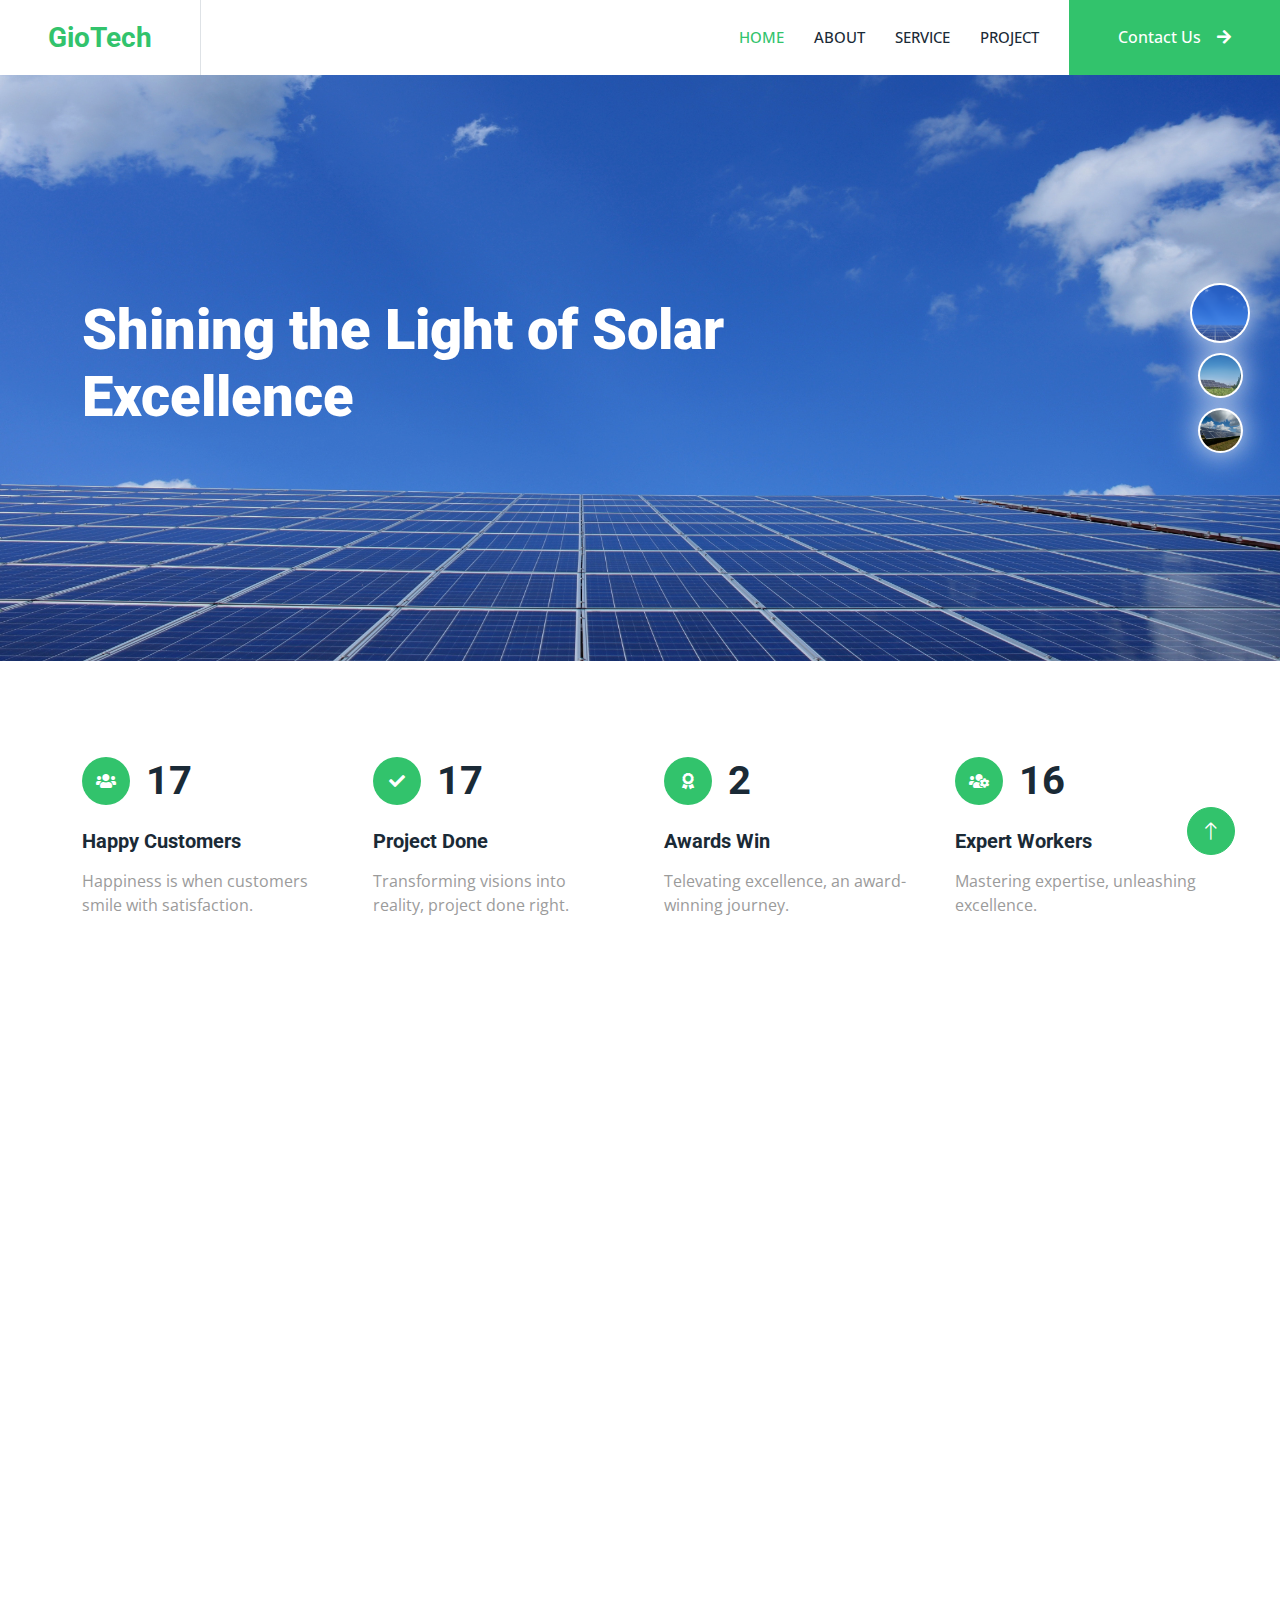
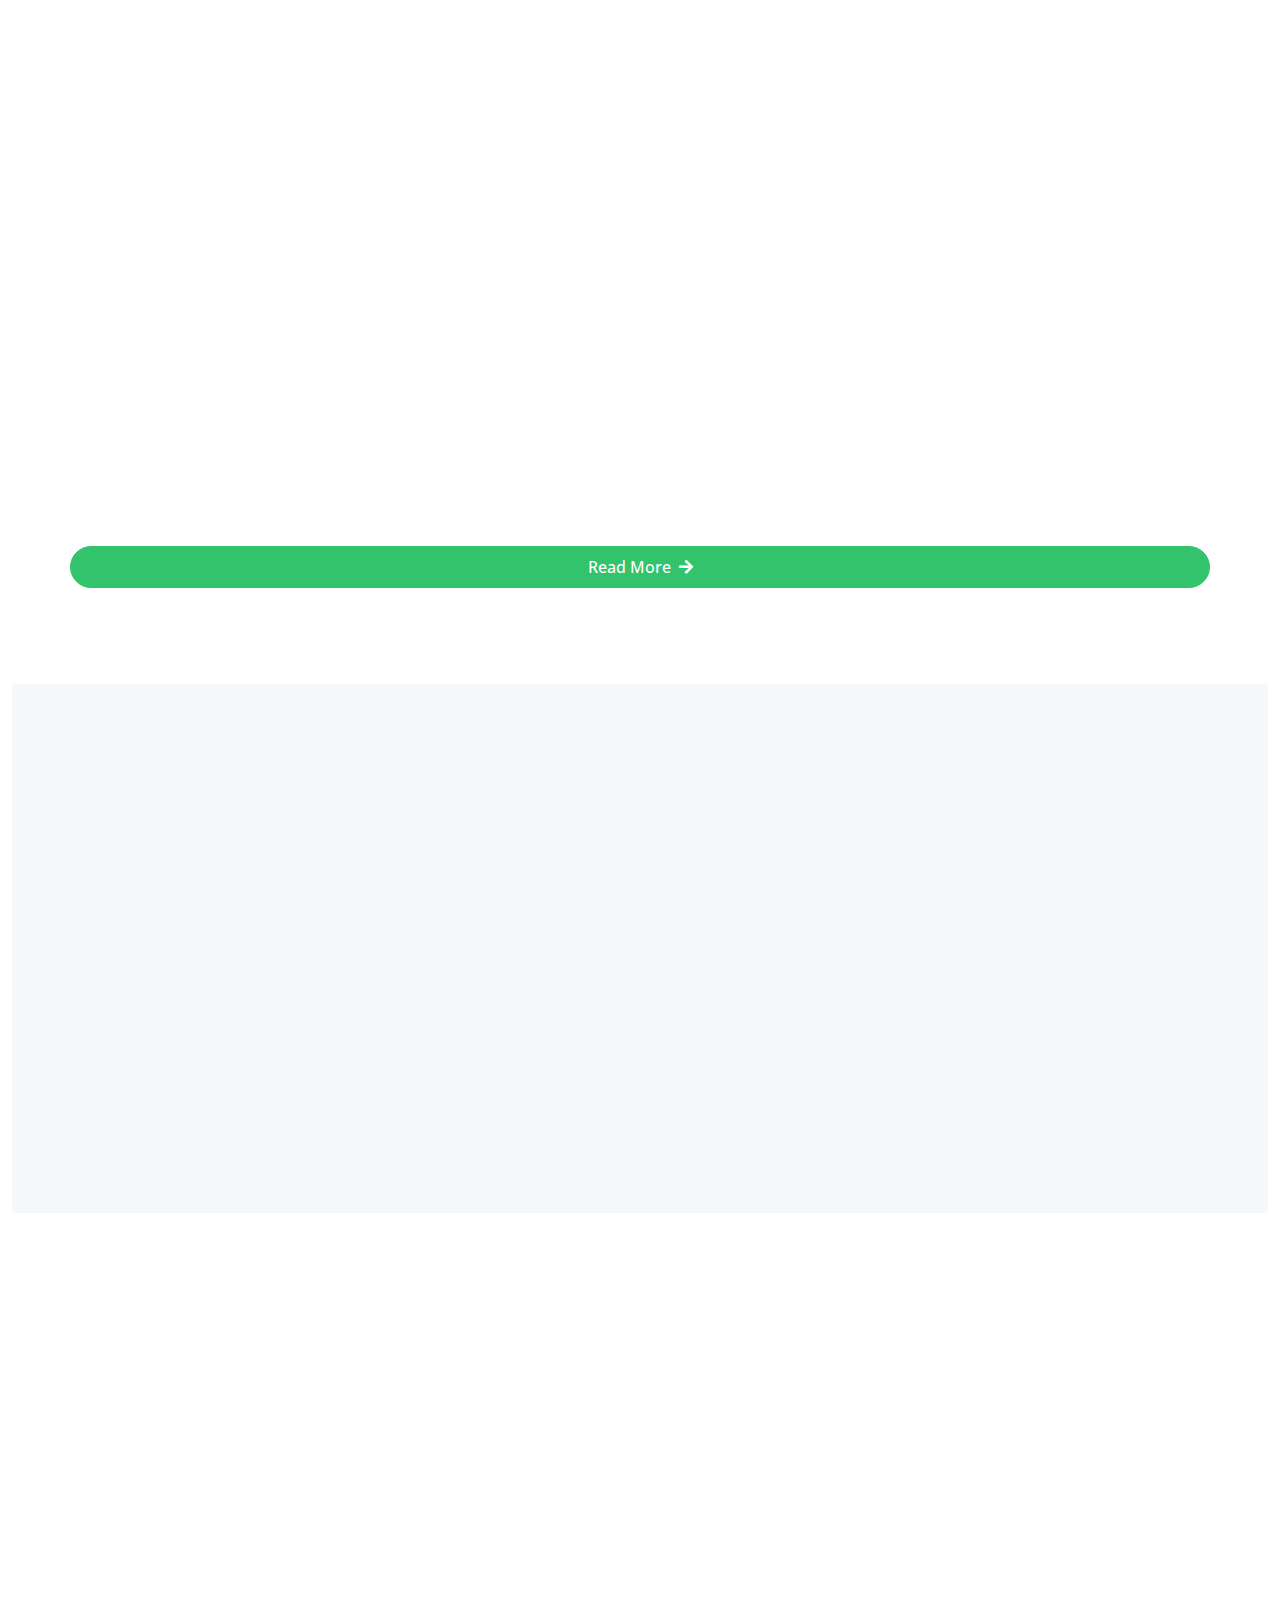
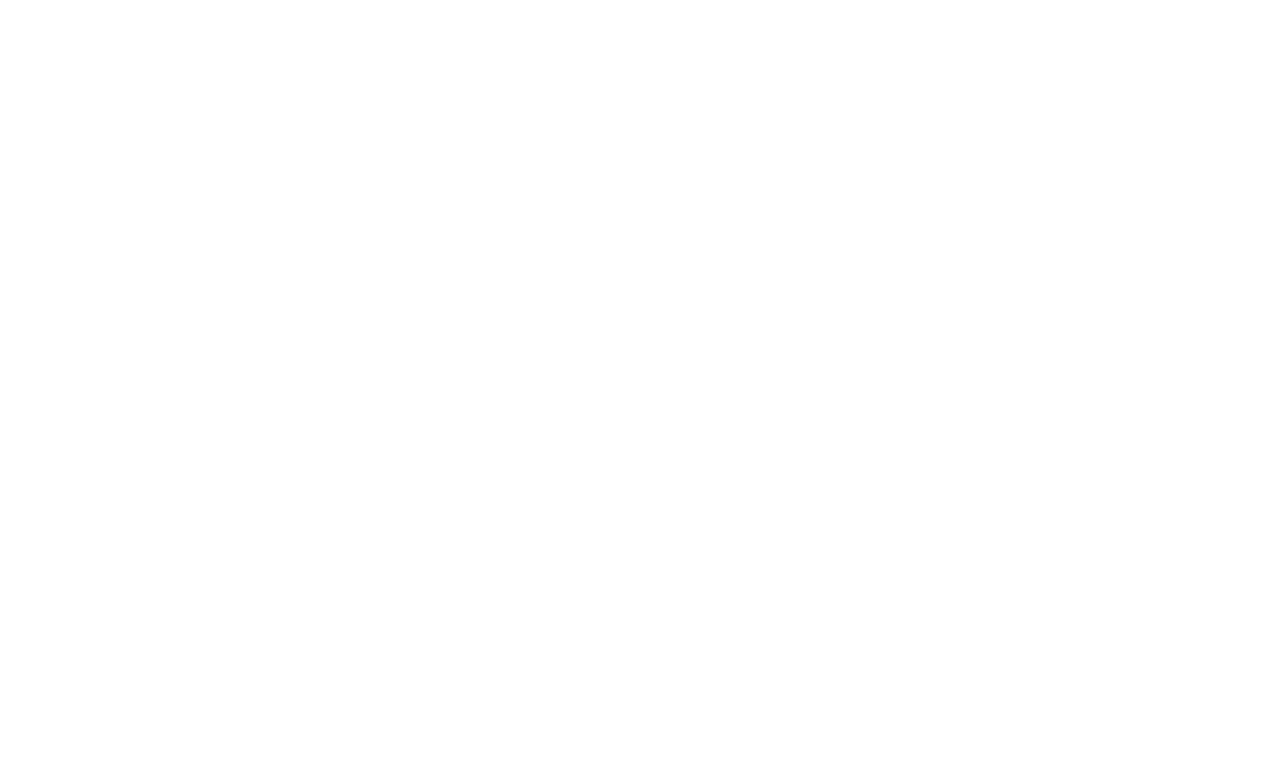
<file: index.html>
<!DOCTYPE html>
<html lang="en">

<head>
    <meta charset="utf-8">
    <title>GioTech - Renewable Energy Website Template</title>
    <meta content="width=device-width, initial-scale=1.0" name="viewport">
    <meta content="" name="keywords">
    <meta content="" name="description">

    <!-- Favicon -->
    <link href="img/favicon.ico" rel="icon">

    <!-- Google Web Fonts -->
    <link rel="preconnect" href="https://fonts.googleapis.com">
    <link rel="preconnect" href="https://fonts.gstatic.com" crossorigin>
    <link href="https://fonts.googleapis.com/css2?family=Open+Sans:wght@400;500&family=Roboto:wght@500;700;900&display=swap" rel="stylesheet"> 

    <!-- Icon Font Stylesheet -->
    <link href="https://cdnjs.cloudflare.com/ajax/libs/font-awesome/5.10.0/css/all.min.css" rel="stylesheet">
    <link href="https://cdn.jsdelivr.net/npm/bootstrap-icons@1.4.1/font/bootstrap-icons.css" rel="stylesheet">

    <!-- Libraries Stylesheet -->
    <link href="lib/animate/animate.min.css" rel="stylesheet">
    <link href="lib/owlcarousel/assets/owl.carousel.min.css" rel="stylesheet">
    <link href="lib/lightbox/css/lightbox.min.css" rel="stylesheet">

    <!-- Customized Bootstrap Stylesheet -->
    <link href="css/bootstrap.min.css" rel="stylesheet">

    <!-- Template Stylesheet -->
    <link href="css/style.css" rel="stylesheet">
</head>

<body>
    <!-- Spinner Start -->
    <div id="spinner" class="show bg-white position-fixed translate-middle w-100 vh-100 top-50 start-50 d-flex align-items-center justify-content-center">
        <div class="spinner-border text-primary" style="width: 3rem; height: 3rem;" role="status">
            <span class="sr-only">Loading...</span>
        </div>
    </div>
    <!-- Spinner End -->


    <!-- Topbar Start -->
    
    <!-- Topbar End -->


    <!-- Navbar Start -->
    <nav class="navbar navbar-expand-lg bg-white navbar-light sticky-top p-0">
        <a href="index.html" class="navbar-brand d-flex align-items-center border-end px-4 px-lg-5">
            <h3 class="m-0 text-primary">GioTech</h4>
        </a>
        <button type="button" class="navbar-toggler me-4" data-bs-toggle="collapse" data-bs-target="#navbarCollapse">
            <span class="navbar-toggler-icon"></span>
        </button>
        <div class="collapse navbar-collapse" id="navbarCollapse">
            <div class="navbar-nav ms-auto p-4 p-lg-0">
                <a href="index.html" class="nav-item nav-link active">Home</a>
                <a href="about.html" class="nav-item nav-link">About</a>
                <a href="service.html" class="nav-item nav-link">Service</a>
                <a href="project.html" class="nav-item nav-link">Project</a>
                <a href="contact.html" class="nav-item nav-link d-block d-lg-none">Contact</a>
            </div>
            <a href="contact.html" class="btn btn-primary rounded-0 py-4 px-lg-5 d-none d-lg-block">Contact Us<i class="fa fa-arrow-right ms-3"></i></a>
        </div>
    </nav>
    <!-- Navbar End -->


    <!-- Carousel Start -->
    <div class="container-fluid p-0 pb-5 wow fadeIn" data-wow-delay="0.1s">
        <div class="owl-carousel header-carousel position-relative">
            <div class="owl-carousel-item position-relative" data-dot="<img src='img/carousel-1.jpg'>">
                <img class="img-fluid" src="img/carousel-1.jpg" style="height: 586px;" alt="">
                <div class="owl-carousel-inner">
                    <div class="container">
                        <div class="row justify-content-start">
                            <div class="col-10 col-lg-8">
                                <h5 class="display-4 text-white animated slideInDown">Shining the Light of Solar Excellence</h1>
                                <!-- <p class="fs-5 fw-medium text-white mb-4 pb-3">Vero elitr justo clita lorem. Ipsum dolor at sed stet sit diam no. Kasd rebum ipsum et diam justo clita et kasd rebum sea elitr.</p> -->
                                <!-- <a href="" class="btn btn-primary rounded-pill py-3 px-5 animated slideInLeft">Read More</a> -->
                            </div>
                        </div>
                    </div>
                </div>
            </div>
            <div class="owl-carousel-item position-relative" data-dot="<img src='img/carousel-2.jpg'>">
                <img class="img-fluid" src="img/carousel-2.jpg" style="height: 586px;" alt="">
                <div class="owl-carousel-inner">
                    <div class="container">
                        <div class="row justify-content-start">
                            <div class="col-10 col-lg-8">
                                <!-- <h1 class="display-2 text-white animated slideInDown">Pioneers Of Solar And Renewable Energy</h1>
                                <p class="fs-5 fw-medium text-white mb-4 pb-3">Vero elitr justo clita lorem. Ipsum dolor at sed stet sit diam no. Kasd rebum ipsum et diam justo clita et kasd rebum sea elitr.</p>
                                <a href="" class="btn btn-primary rounded-pill py-3 px-5 animated slideInLeft">Read More</a> -->
                            </div>
                        </div>
                    </div>
                </div>
            </div>
            <div class="owl-carousel-item position-relative" data-dot="<img src='img/carousel-3.jpg'>">
                <img class="img-fluid" src="img/carousel-3.jpg" style="height: 586px;" alt="">
                <div class="owl-carousel-inner">
                    <div class="container">
                        <div class="row justify-content-start">
                            <div class="col-10 col-lg-8">
                                <!-- <h1 class="display-2 text-white animated slideInDown">Pioneers Of Solar And Renewable Energy</h1>
                                <p class="fs-5 fw-medium text-white mb-4 pb-3">Vero elitr justo clita lorem. Ipsum dolor at sed stet sit diam no. Kasd rebum ipsum et diam justo clita et kasd rebum sea elitr.</p>
                                <a href="" class="btn btn-primary rounded-pill py-3 px-5 animated slideInLeft">Read More</a> -->
                            </div>
                        </div>
                    </div>
                </div>
            </div>
        </div>
    </div>
    <!-- Carousel End -->


    <!-- Feature Start -->
    <div class="container-xxl py-5">
        <div class="container">
            <div class="row g-5">
                <div class="col-md-6 col-lg-3 wow fadeIn" data-wow-delay="0.1s">
                    <div class="d-flex align-items-center mb-4">
                        <div class="btn-lg-square bg-primary rounded-circle me-3">
                            <i class="fa fa-users text-white"></i>
                        </div>
                        <h1 class="mb-0" data-toggle="counter-up">50</h1>
                    </div>
                    <h5 class="mb-3">Happy Customers</h5>
                    <span>Happiness is when customers smile with satisfaction.</span>
                </div>
                <div class="col-md-6 col-lg-3 wow fadeIn" data-wow-delay="0.3s">
                    <div class="d-flex align-items-center mb-4">
                        <div class="btn-lg-square bg-primary rounded-circle me-3">
                            <i class="fa fa-check text-white"></i>
                        </div>
                        <h1 class="mb-0" data-toggle="counter-up">50</h1>
                    </div>
                    <h5 class="mb-3">Project Done</h5>
                    <span>Transforming visions into reality, project done right.</span>
                </div>
                <div class="col-md-6 col-lg-3 wow fadeIn" data-wow-delay="0.5s">
                    <div class="d-flex align-items-center mb-4">
                        <div class="btn-lg-square bg-primary rounded-circle me-3">
                            <i class="fa fa-award text-white"></i>
                        </div>
                        <h1 class="mb-0" data-toggle="counter-up">05</h1>
                    </div>
                    <h5 class="mb-3">Awards Win</h5>
                    <span>Televating excellence, an award-winning journey.</span>
                </div>
                <div class="col-md-6 col-lg-3 wow fadeIn" data-wow-delay="0.7s">
                    <div class="d-flex align-items-center mb-4">
                        <div class="btn-lg-square bg-primary rounded-circle me-3">
                            <i class="fa fa-users-cog text-white"></i>
                        </div>
                        <h1 class="mb-0" data-toggle="counter-up">48</h1>
                    </div>
                    <h5 class="mb-3">Expert Workers</h5>
                    <span>Mastering expertise, unleashing excellence.</span>
                </div>
            </div>
        </div>
    </div>
    <!-- Feature Start -->
    
     <!-- misson-vision Start -->
     <div class="container-xxl py-5">
        <div class="container">
          
            <div class="row g-4">
                <div class="col-md-6 col-lg-6 wow fadeInUp" data-wow-delay="0.1s">
                    <div class="text-center mx-auto mb-5 wow fadeInUp" data-wow-delay="0.1s" style="max-width: 600px;">
                        <h5 class="text-primary">Our Mission</h5>
                        <h4 class="mb-4">Innovate. Inspire. Illuminate</h1>
                    </div>
                    <p class="btn btn-primary  py-3 px-5 animated slideInLeft">To revolutionize the renewable energy landscape by providing innovative, reliable, and sustainable solar solutions that empower individuals and businesses to embrace clean energy and contribute to a greener future.</p>
                </div>
                <div class="col-md-6 col-lg-6 wow fadeInUp" data-wow-delay="0.3s">
                    <div class="text-center mx-auto mb-5 wow fadeInUp" data-wow-delay="0.1s" style="max-width: 600px;">
                        <h5 class="text-primary">Our Vision</h5>
                        <h4 class="mb-4">Solar. Solutions. Sustainably.</h1>
                    </div>
                <p class="btn btn-primary  py-3 px-5 animated slideInLeft">To be a leading global provider of cutting-edge solar technologies, driving the transition to a renewable energy-powered world and creating a sustainable and resilient planet for generations to come.</p>
                <!-- <a class="small fw-medium" href="project.html">Read More<i class="fa fa-arrow-right ms-2"></i></a> -->

            </div>
        </div>
    </div>
    <!-- misson-vision End -->

    <!-- Service Start -->
    <div class="container-xxl py-5">
        <div class="container">
            <div class="text-center mx-auto mb-5 wow fadeInUp" data-wow-delay="0.1s" style="max-width: 600px;">
                <h5 class="text-primary">Our Services</h5>
                <h4 class="mb-4">Empowering Tomorrow with Solar Energy</h1>
            </div>
            <div class="row g-4">
                <div class="col-md-6 col-lg-6 wow fadeInUp" data-wow-delay="0.1s">
                    <!-- <div class="col-md-6 col-lg-3 wow fadeIn" data-wow-delay="0.1s"> -->
                        <div class="d-flex align-items-center mb-4">
                            <div class="btn-lg-square bg-primary rounded-circle me-3">
                                <i class="fa fa-home text-white"></i>
                            </div>
                            <h3 class="mb-0" >Residential Solar Rooftop</h1>
                        </div>
                        
                        <span class="btn btn-primary rounded-pill py-3 px-5 animated slideInLeft">
                            Solar Rooftop (PV) systems capture solar energy using rooftop panels on residential or high-rise buildings. They comprise photovoltaic modules, mounting systems, cables, inverters, and electrical accessories.</span>
                    <!-- </div> -->
                </div>
                <div class="col-md-6 col-lg-6 wow fadeInUp" data-wow-delay="0.3s">
                    <!-- <div class="col-md-6 col-lg-3 wow fadeIn" data-wow-delay="0.1s"> -->
                        <div class="d-flex align-items-center mb-4">
                            <div class="btn-lg-square bg-primary rounded-circle me-3">
                                <i class="fa fa-industry text-white"></i>
                            </div>
                            <h3 class="mb-0">Commercial Solar Plant</h1>
                        </div>
                        
                        <span class="btn btn-primary rounded-pill py-3 px-5 animated slideInLeft">GioTech Solar partners with Indian states, providing customized eco-friendly energy solutions for businesses. With increasing awareness of environmental impact, reducing ecological harm has become vital for businesses.</span>
                    <!-- </div> -->
                </div>
                <div class="col-md-6 col-lg-6 wow fadeInUp" data-wow-delay="0.1s">
                    <!-- <div class="col-md-6 col-lg-3 wow fadeIn" data-wow-delay="0.1s"> -->
                        <div class="d-flex align-items-center mb-4">
                            <div class="btn-lg-square bg-primary rounded-circle me-3">
                                <i class="fa fa-globe text-white"></i>
                            </div>
                            <h3 class="mb-0" >Solar MW Power Plant</h1>
                        </div>
                        
                        <span class="btn btn-primary rounded-pill py-3 px-5 animated slideInLeft">Solar energy offers a profitable investment opportunity by utilizing untapped rooftop space while demanding low maintenance. This not only enhances your savings but also leaves a substantial environmental footprint.</span>
                    <!-- </div> -->
                </div>
                <div class="col-md-6 col-lg-6 wow fadeInUp" data-wow-delay="0.3s">
                    <!-- <div class="col-md-6 col-lg-3 wow fadeIn" data-wow-delay="0.1s"> -->
                        <div class="d-flex align-items-center mb-4">
                            <div class="btn-lg-square bg-primary rounded-circle me-3">
                                <i class="fa fa-life-ring text-white"></i>
                            </div>
                            <h3 class="mb-0">Operation & Maintenance</h1>
                        </div>
                        
                        <span class="btn btn-primary rounded-pill py-3 px-5 animated slideInLeft">Selection of inverters and monitoring systems significantly impacts O&M costs and revenue outcomes. Cost-effective considerations in O&M directly influence financial results and sustainability.</span>
                    <!-- </div> -->
                </div>
                <div class="col-md-6 col-lg-6 wow fadeInUp" data-wow-delay="0.1s">
                    <!-- <div class="col-md-6 col-lg-3 wow fadeIn" data-wow-delay="0.1s"> -->
                        <div class="d-flex align-items-center mb-4">
                            <div class="btn-lg-square bg-primary rounded-circle me-3">
                                <i class="fa fa-paper-plane text-white"></i>
                            </div>
                            <h3 class="mb-0" >Project Designing</br> & Consultancy</h1>
                        </div>
                        
                        <span class="btn btn-primary rounded-pill py-3 px-5 animated slideInLeft">Our services include solar consulting, project design, government approvals, procurement support, and installation coordination. We pride ourselves on offering transparent guidance, ensuring honest and reliable advice throughout your solar journey.</span>
                    <!-- </div> -->
                </div>
                <div class="col-md-6 col-lg-6 wow fadeInUp" data-wow-delay="0.3s">
                    <!-- <div class="col-md-6 col-lg-3 wow fadeIn" data-wow-delay="0.1s"> -->
                        <div class="d-flex align-items-center mb-4">
                            <div class="btn-lg-square bg-primary rounded-circle me-3">
                                <i class="fa fa-arrow-right text-white"></i>
                            </div>
                            <h3 class="mb-0">Government Liasion</br> & Paperwork</h1>
                        </div>
                        
                        <span class="btn btn-primary rounded-pill py-3 px-5 animated slideInLeft">At GioTech, we excel in government liaisons, understanding the complexities of governmental processes and ensuring thorough follow-up. With expertise in Gujarat's solar policies and MNRE, we are the trusted liaison partner for countless clients.</span>
                    <!-- </div> -->
                </div>
                <a href="service.html" class="btn btn-primary rounded-pill py-2 px-5 animated slideInLeft">Read More<i class="fa fa-arrow-right ms-2"></i></a>
                <!-- <a class="small fw-medium" href="project.html">Read More<i class="fa fa-arrow-right ms-2"></i></a> -->

            </div>
        </div>
    </div>
    <!-- Service End -->


    <!-- why choose us -->
    <div class="container-fluid bg-light overflow-hidden my-5 px-lg-0">
        <div class="container feature px-lg-0">
            <div class="row g-0 mx-lg-0">
                <div class="col-lg-6 feature-text py-5 wow fadeIn" data-wow-delay="0.1s">
                    <div class="p-lg-5 ps-lg-0">
                        <h5 class="text-primary">Why Choose Us!</h5>
                        <h4 class="mb-4">Experience, expertise and excellence in solar solutions</h1>
                        <p class="mb-4 pb-2">Trust in our experience and expertise for all your solar needs.
                        </br> We are dedicated to delivering excellence in every aspect of our service.</p>
                        <div class="row g-4">
                            <div class="col-6">
                                <div class="d-flex align-items-center">
                                    <div class="btn-lg-square bg-primary rounded-circle">
                                        <i class="fa fa-check text-white"></i>
                                    </div>
                                    <div class="ms-4">
                                        <p class="mb-0">Quality</p>
                                        <h5 class="mb-0">Services</h5>
                                    </div>
                                </div>
                            </div>
                            <div class="col-6">
                                <div class="d-flex align-items-center">
                                    <div class="btn-lg-square bg-primary rounded-circle">
                                        <i class="fa fa-user-check text-white"></i>
                                    </div>
                                    <div class="ms-4">
                                        <p class="mb-0">Expert</p>
                                        <h5 class="mb-0">Workers</h5>
                                    </div>
                                </div>
                            </div>
                            <div class="col-6">
                                <div class="d-flex align-items-center">
                                    <div class="btn-lg-square bg-primary rounded-circle">
                                        <i class="fa fa-drafting-compass text-white"></i>
                                    </div>
                                    <div class="ms-4">
                                        <p class="mb-0">Free</p>
                                        <h5 class="mb-0">session</h5>
                                    </div>
                                </div>
                            </div>
                            <div class="col-6">
                                <div class="d-flex align-items-center">
                                    <div class="btn-lg-square bg-primary rounded-circle">
                                        <i class="fa fa-headphones text-white"></i>
                                    </div>
                                    <div class="ms-4">
                                        <p class="mb-0">Customer</p>
                                        <h5 class="mb-0">Support</h5>
                                    </div>
                                </div>
                            </div>
                        </div>
                    </div>
                </div>
                <div class="col-lg-6 pe-lg-0 wow fadeIn" data-wow-delay="0.5s" style="min-height: 400px;">
                    <div class="position-relative h-100">
                        <img class="position-absolute img-fluid w-100 h-100" src="img/feature.jpg" style="object-fit: cover;" alt="">
                    </div>
                </div>
            </div>
        </div>
    </div>
    <!-- Feature End -->


    <!-- Projects Start -->
    <!-- <div class="container-xxl py-5">
        <div class="container">
            <div class="text-center mx-auto mb-5 wow fadeInUp" data-wow-delay="0.1s" style="max-width: 600px;">
                <h5 class="text-primary">Our Projects</h5>
                    <h4 class="mb-4">Solarize. Energize. Empower</h4>
            </div>
            <div class="row g-4 portfolio-container wow fadeInUp" data-wow-delay="0.5s">
                <div class="col-lg-4 col-md-6 portfolio-item first">
                    <div class="portfolio-img rounded overflow-hidden">
                        <img class="img-fluid" src="img/img-600x400-6.jpg" alt="">
                        <div class="portfolio-btn">
                            <a class="btn btn-lg-square btn-outline-light rounded-circle mx-1" href="img/img-600x400-6.jpg" data-lightbox="portfolio"><i class="fa fa-eye"></i></a>
                            
                        </div>
                    </div>
                    <div class="pt-3">
                        <p class="text-primary mb-0">Solar Panels</p>
                        <hr class="text-primary w-25 my-2">
                        <h5 class="lh-base">We Are pioneers of solar & renewable energy industry</h5>
                        <a class="small fw-medium" href="project.html">Read More<i class="fa fa-arrow-right ms-2"></i></a>
                    </div>
                </div>
                <div class="col-lg-4 col-md-6 portfolio-item second">
                    <div class="portfolio-img rounded overflow-hidden">
                        <img class="img-fluid" src="img/img-600x400-5.jpg" alt="">
                        <div class="portfolio-btn">
                            <a class="btn btn-lg-square btn-outline-light rounded-circle mx-1" href="img/img-600x400-5.jpg" data-lightbox="portfolio"><i class="fa fa-eye"></i></a>
                            
                        </div>
                    </div>
                    <div class="pt-3">
                        <p class="text-primary mb-0">Wind Turbines</p>
                        <hr class="text-primary w-25 my-2">
                        <h5 class="lh-base">We Are pioneers of solar & renewable energy industry</h5>
                        <a class="small fw-medium" href="project.html">Read More<i class="fa fa-arrow-right ms-2"></i></a>
                    </div>
                </div>
                <div class="col-lg-4 col-md-6 portfolio-item third">
                    <div class="portfolio-img rounded overflow-hidden">
                        <img class="img-fluid" src="img/img-600x400-4.jpg" alt="">
                        <div class="portfolio-btn">
                            <a class="btn btn-lg-square btn-outline-light rounded-circle mx-1" href="img/img-600x400-4.jpg" data-lightbox="portfolio"><i class="fa fa-eye"></i></a>
                            
                        </div>
                    </div>
                    <div class="pt-3">
                        <p class="text-primary mb-0">Hydropower Plants</p>
                        <hr class="text-primary w-25 my-2">
                        <h5 class="lh-base">We Are pioneers of solar & renewable energy industry</h5>
                        <a class="small fw-medium" href="project.html">Read More<i class="fa fa-arrow-right ms-2"></i></a>
                    </div>
                </div>
            </div>
        </div>
    </div> -->
    <!-- Projects End -->
    
    <!-- Testimonial Start -->
    <div class="container-xxl py-5">
        <div class="container">
            <div class="text-center mx-auto mb-5 wow fadeInUp" data-wow-delay="0.1s" style="max-width: 600px;">
                <h5 class="text-primary">Testimonial</h5>
                <h1 class="mb-4">What Our Clients Say!</h1>
            </div>
            <div class="owl-carousel testimonial-carousel wow fadeInUp" data-wow-delay="0.1s">
                <div class="testimonial-item text-center">
                    <div class="testimonial-img position-relative">
                        <img class="img-fluid rounded-circle mx-auto mb-5" src="img/testimonial-1.jpg">
                        <div class="btn-square bg-primary rounded-circle">
                            <i class="fa fa-quote-left text-white"></i>
                        </div>
                    </div>
                    <div class="testimonial-text text-center rounded p-4">
                        <p>GioTech Solar Energy provided an outstanding experience from start to finish. The team was professional, knowledgeable, and delivered excellent results. Highly recommend for anyone considering solar.</p>
                        <h5 class="mb-1">Global Energy</h5>
                        <span class="fst-italic">Profession</span>
                    </div>
                </div>
                <div class="testimonial-item text-center">
                    <div class="testimonial-img position-relative">
                        <img class="img-fluid rounded-circle mx-auto mb-5" src="img/testimonial-2.jpg">
                        <div class="btn-square bg-primary rounded-circle">
                            <i class="fa fa-quote-left text-white"></i>
                        </div>
                    </div>
                    <div class="testimonial-text text-center rounded p-4">
                        <p>GioTech Solar Energy exceeded my expectations. Their team was knowledgeable, courteous, and efficient. I am thrilled with the results and would highly recommend them to anyone.</p>
                        <h5 class="mb-1">Global Energy</h5>
                        <span class="fst-italic">Profession</span>
                    </div>
                </div>
                <div class="testimonial-item text-center">
                    <div class="testimonial-img position-relative">
                        <img class="img-fluid rounded-circle mx-auto mb-5" src="img/testimonial-3.jpg">
                        <div class="btn-square bg-primary rounded-circle">
                            <i class="fa fa-quote-left text-white"></i>
                        </div>
                    </div>
                    <div class="testimonial-text text-center rounded p-4">
                        <p>Switching to solar with GioTech was a great decision. The team provided exceptional service, quality work, and helped me save money on my energy bills. Highly recommend!</p>
                        <h5 class="mb-1">Global Energy</h5>
                        <span class="fst-italic">Profession</span>
                    </div>
                </div>
            </div>
        </div>
    </div>
    <!-- Testimonial End -->


    <!-- Footer Start -->
    <div class="container-fluid bg-dark text-body footer mt-5 pt-5 wow fadeIn" data-wow-delay="0.1s">
        <div class="container py-5">
            <div class="row g-5">
                <div class="col-lg-3 col-md-6">
                    <h5 class="text-white mb-4">Address</h5>
                    <a class="mb-2"><i class="fa fa-map-marker-alt me-3"></i>GioTech Solar,</br> Lathi Road,</br>  Near Varsada,</br>Amreli - 365601,</br> Gujarat</a>
                </div>
                <div class="col-lg-3 col-md-6">
                    <h5 class="text-white mb-4">Phone</h5>
                    <a href="tel:+91 9265916164" lass="mb-2"><i class="fa fa-phone-alt me-3"></i>+91 9265916164</a>
                </div>
                <div class="col-lg-3 col-md-6">
                    <h5 class="text-white mb-4">Email</h5>
                    <!-- <a href = "mailto: abc@example.com"><i class="fa fa-envelope me-3"></i>giotechsolar@gmail.com</a> -->
                    <a href ="https://mail.google.com/mail/?view=cm&fs=1&to=giotechsolar@gmail.com" target="_blank""><i class="fa fa-envelope me-3"></i>giotechsolar@gmail.com</a>
                </div>
                <div class="col-lg-3 col-md-6">
                    <h5 class="text-white mb-4">Follow Us</h5>
                    <div class="d-flex pt-2">
                        <a class="btn btn-square btn-outline-light btn-social" href="https://wa.me/9265916164?text=Hii"><i class="fab fa-whatsapp"></i></a>
                        <a class="btn btn-square btn-outline-light btn-social" href=""><i class="fab fa-facebook-f"></i></a>
                        <a class="btn btn-square btn-outline-light btn-social" href=""><i class="fab fa-linkedin-in"></i></a>
                    </div>
                </div>
             </div>
        </div>
        <div class="container">
            <div class="copyright">
                <div class="row">
                    <div class="col-md-6 text-center text-md-start mb-3 mb-md-0">
                        &copy; <a href="#">GioTech Solar</a>, All Right Reserved.
                    </div>
                </div>
            </div>
        </div>
    </div>
    <!-- Footer End -->


    <!-- Back to Top -->
    <a href="#" class="btn btn-lg btn-primary btn-lg-square rounded-circle back-to-top"><i class="bi bi-arrow-up"></i></a>


    <!-- JavaScript Libraries -->
    <script src="https://code.jquery.com/jquery-3.4.1.min.js"></script>
    <script src="https://cdn.jsdelivr.net/npm/bootstrap@5.0.0/dist/js/bootstrap.bundle.min.js"></script>
    <script src="lib/wow/wow.min.js"></script>
    <script src="lib/easing/easing.min.js"></script>
    <script src="lib/waypoints/waypoints.min.js"></script>
    <script src="lib/counterup/counterup.min.js"></script>
    <script src="lib/owlcarousel/owl.carousel.min.js"></script>
    <script src="lib/isotope/isotope.pkgd.min.js"></script>
    <script src="lib/lightbox/js/lightbox.min.js"></script>

    <!-- Template Javascript -->
    <script src="js/main.js"></script>
</body>

</html>
</file>
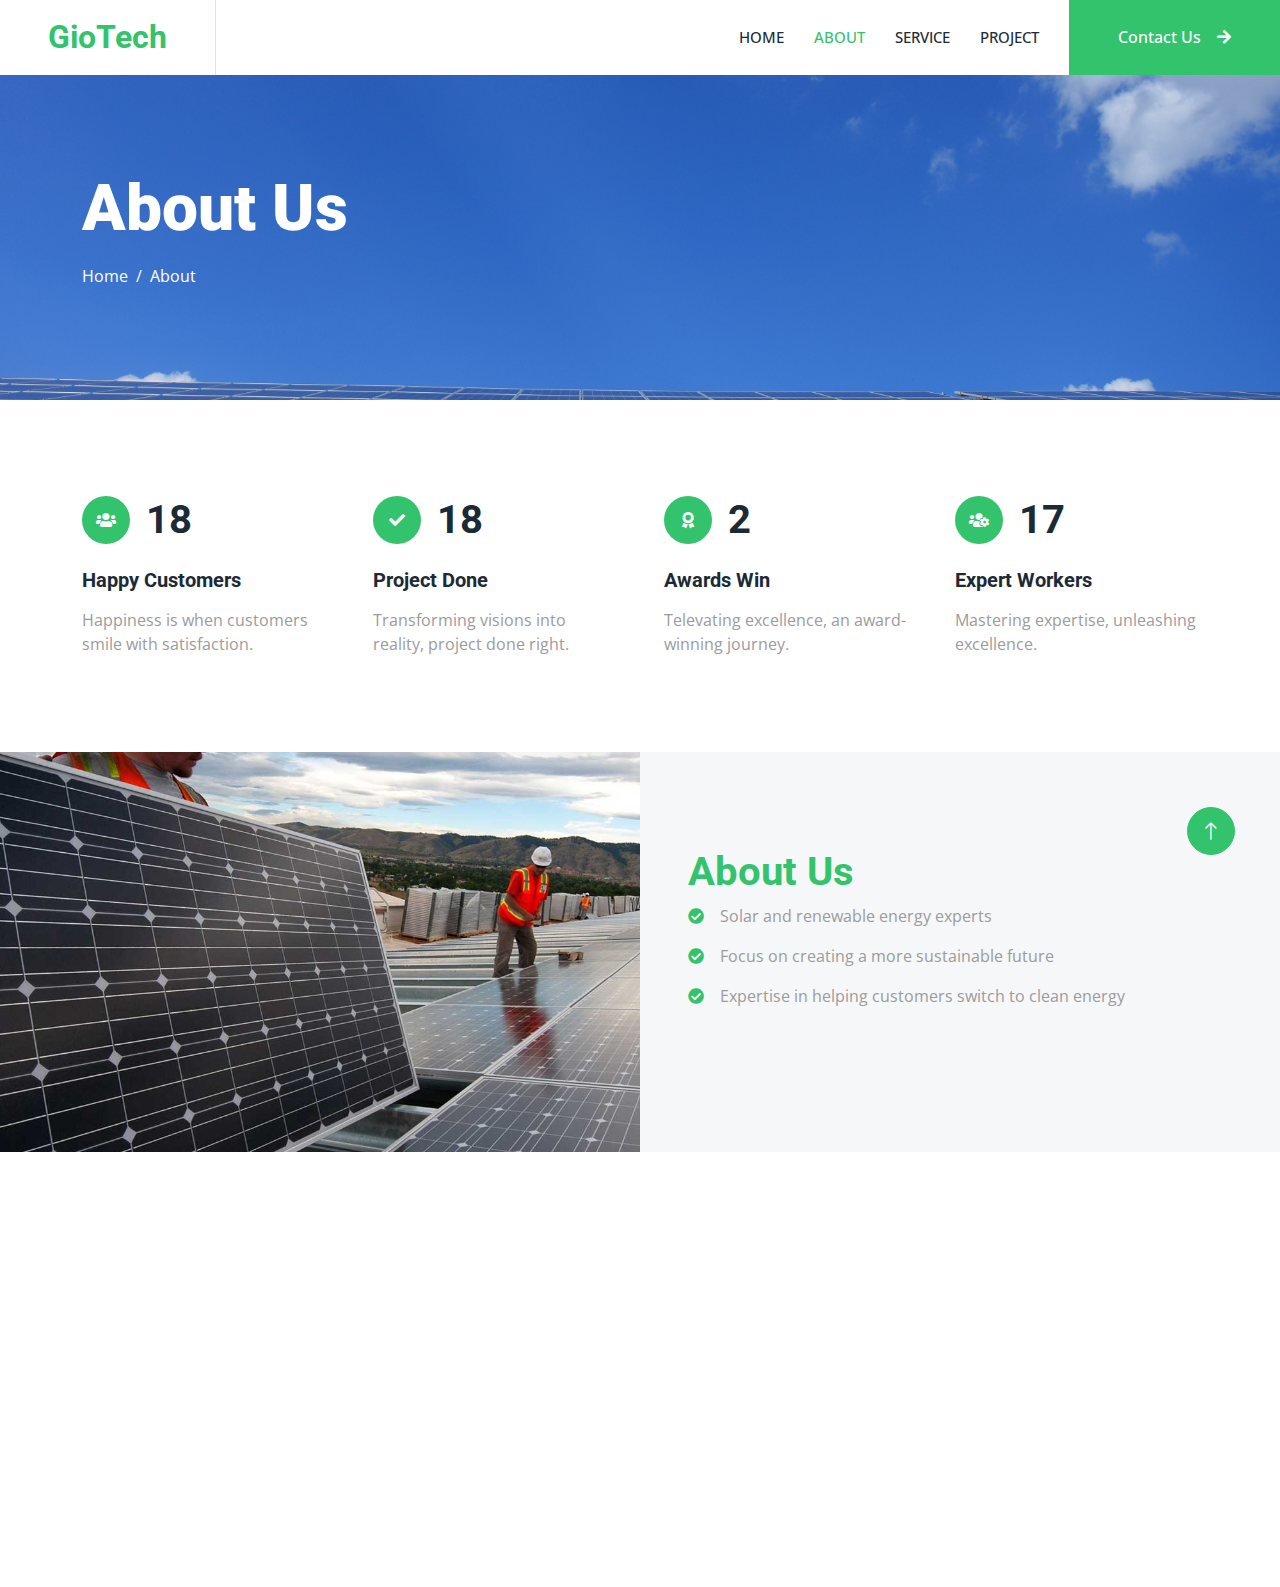
<file: about.html>
<!DOCTYPE html>
<html lang="en">

<head>
    <meta charset="utf-8">
    <title>GioTech - Renewable Energy Website Template</title>
    <meta content="width=device-width, initial-scale=1.0" name="viewport">
    <meta content="" name="keywords">
    <meta content="" name="description">

    <!-- Favicon -->
    <link href="img/favicon.ico" rel="icon">

    <!-- Google Web Fonts -->
    <link rel="preconnect" href="https://fonts.googleapis.com">
    <link rel="preconnect" href="https://fonts.gstatic.com" crossorigin>
    <link href="https://fonts.googleapis.com/css2?family=Open+Sans:wght@400;500&family=Roboto:wght@500;700;900&display=swap" rel="stylesheet"> 

    <!-- Icon Font Stylesheet -->
    <link href="https://cdnjs.cloudflare.com/ajax/libs/font-awesome/5.10.0/css/all.min.css" rel="stylesheet">
    <link href="https://cdn.jsdelivr.net/npm/bootstrap-icons@1.4.1/font/bootstrap-icons.css" rel="stylesheet">

    <!-- Libraries Stylesheet -->
    <link href="lib/animate/animate.min.css" rel="stylesheet">
    <link href="lib/owlcarousel/assets/owl.carousel.min.css" rel="stylesheet">
    <link href="lib/lightbox/css/lightbox.min.css" rel="stylesheet">

    <!-- Customized Bootstrap Stylesheet -->
    <link href="css/bootstrap.min.css" rel="stylesheet">

    <!-- Template Stylesheet -->
    <link href="css/style.css" rel="stylesheet">
</head>

<body>
    <!-- Spinner Start -->
    <div id="spinner" class="show bg-white position-fixed translate-middle w-100 vh-100 top-50 start-50 d-flex align-items-center justify-content-center">
        <div class="spinner-border text-primary" style="width: 3rem; height: 3rem;" role="status">
            <span class="sr-only">Loading...</span>
        </div>
    </div>
    <!-- Spinner End -->


    <!-- Topbar Start -->
    
    <!-- Topbar End -->


    <!-- Navbar Start -->
    <nav class="navbar navbar-expand-lg bg-white navbar-light sticky-top p-0">
        <a href="index.html" class="navbar-brand d-flex align-items-center border-end px-4 px-lg-5">
            <h2 class="m-0 text-primary">GioTech</h2>
        </a>
        <button type="button" class="navbar-toggler me-4" data-bs-toggle="collapse" data-bs-target="#navbarCollapse">
            <span class="navbar-toggler-icon"></span>
        </button>
        <div class="collapse navbar-collapse" id="navbarCollapse">
            <div class="navbar-nav ms-auto p-4 p-lg-0">
                <a href="index.html" class="nav-item nav-link">Home</a>
                <a href="about.html" class="nav-item nav-link active">About</a>
                <a href="service.html" class="nav-item nav-link">Service</a>
                <a href="project.html" class="nav-item nav-link">Project</a>
                <a href="contact.html" class="nav-item nav-link d-block d-lg-none">Contact</a>
            </div>
            <a href="contact.html" class="btn btn-primary rounded-0 py-4 px-lg-5 d-none d-lg-block">Contact Us<i class="fa fa-arrow-right ms-3"></i></a>
        </div>
    </nav>
    <!-- Navbar End -->


    <!-- Page Header Start -->
    <div class="container-fluid page-header py-5 mb-5">
        <div class="container py-5">
            <h1 class="display-3 text-white mb-3 animated slideInDown">About Us</h1>
            <nav aria-label="breadcrumb animated slideInDown">
                <ol class="breadcrumb">
                    <li class="breadcrumb-item"><a class="text-white" href="index.html">Home</a></li>
                    <li class="breadcrumb-item text-white active" aria-current="page">About</li>
                </ol>
            </nav>
        </div>
    </div>
    <!-- Page Header End -->


    <!-- Feature Start -->
    <div class="container-xxl py-5">
        <div class="container">
            <div class="row g-5">
                <div class="col-md-6 col-lg-3 wow fadeIn" data-wow-delay="0.1s">
                    <div class="d-flex align-items-center mb-4">
                        <div class="btn-lg-square bg-primary rounded-circle me-3">
                            <i class="fa fa-users text-white"></i>
                        </div>
                        <h1 class="mb-0" data-toggle="counter-up">50</h1>
                    </div>
                    <h5 class="mb-3">Happy Customers</h5>
                    <span>Happiness is when customers smile with satisfaction.</span>
                </div>
                <div class="col-md-6 col-lg-3 wow fadeIn" data-wow-delay="0.3s">
                    <div class="d-flex align-items-center mb-4">
                        <div class="btn-lg-square bg-primary rounded-circle me-3">
                            <i class="fa fa-check text-white"></i>
                        </div>
                        <h1 class="mb-0" data-toggle="counter-up">50</h1>
                    </div>
                    <h5 class="mb-3">Project Done</h5>
                    <span>Transforming visions into reality, project done right.</span>
                </div>
                <div class="col-md-6 col-lg-3 wow fadeIn" data-wow-delay="0.5s">
                    <div class="d-flex align-items-center mb-4">
                        <div class="btn-lg-square bg-primary rounded-circle me-3">
                            <i class="fa fa-award text-white"></i>
                        </div>
                        <h1 class="mb-0" data-toggle="counter-up">05</h1>
                    </div>
                    <h5 class="mb-3">Awards Win</h5>
                    <span>Televating excellence, an award-winning journey.</span>
                </div>
                <div class="col-md-6 col-lg-3 wow fadeIn" data-wow-delay="0.7s">
                    <div class="d-flex align-items-center mb-4">
                        <div class="btn-lg-square bg-primary rounded-circle me-3">
                            <i class="fa fa-users-cog text-white"></i>
                        </div>
                        <h1 class="mb-0" data-toggle="counter-up">48</h1>
                    </div>
                    <h5 class="mb-3">Expert Workers</h5>
                    <span>Mastering expertise, unleashing excellence.</span>
                </div>
            </div>
        </div>
    </div>
    <!-- Feature Start -->
    

    <!-- About Start -->
    <div class="container-fluid bg-light overflow-hidden my-5 px-lg-0">
        <div class="container about px-lg-0">
            <div class="row g-0 mx-lg-0">
                <div class="col-lg-6 ps-lg-0 wow fadeIn" data-wow-delay="0.1s" style="min-height: 400px;">
                    <div class="position-relative h-100">
                        <img class="position-absolute img-fluid w-100 h-100" src="img/about.jpg" style="object-fit: cover;" alt="">
                    </div>
                </div>
                <div class="col-lg-6 about-text py-5 wow fadeIn" data-wow-delay="0.5s">
                    <div class="p-lg-5 pe-lg-0">
                        <h1 class="text-primary">About Us</h6>
                        <!-- <p>5+ years of solar and renewable energy expertise. Passionate team committed to sustainability. High-quality products and services. Let us help you make the switch to clean energy.</p> -->
                        <p><i class="fa fa-check-circle text-primary me-3"></i>Solar and renewable energy experts</p>
                        <p><i class="fa fa-check-circle text-primary me-3"></i>Focus on creating a more sustainable future</p>
                        <p><i class="fa fa-check-circle text-primary me-3"></i>Expertise in helping customers switch to clean energy</p>
                    </div>
                </div>
            </div>
        </div>
    </div>
    <!-- About End -->
    <!-- Team Start -->
    <!-- <div class="container-xxl py-5">
        <div class="container">
            <div class="text-center mx-auto mb-5 wow fadeInUp" data-wow-delay="0.1s" style="max-width: 600px;">
                <h6 class="text-primary">Team Member</h6>
                <h1 class="mb-4">Experienced Team Members</h1>
            </div>
            <div class="row g-4">
                <div class="col-lg-4 col-md-6 wow fadeInUp" data-wow-delay="0.1s">
                    <div class="team-item rounded overflow-hidden">
                        <div class="d-flex">
                            <img class="img-fluid w-75" src="img/team-1.jpg" alt="">
                            <div class="team-social w-25">
                                <a class="btn btn-lg-square btn-outline-primary rounded-circle mt-3" href=""><i class="fab fa-facebook-f"></i></a>
                                <a class="btn btn-lg-square btn-outline-primary rounded-circle mt-3" href=""><i class="fab fa-twitter"></i></a>
                                <a class="btn btn-lg-square btn-outline-primary rounded-circle mt-3" href=""><i class="fab fa-instagram"></i></a>
                            </div>
                        </div>
                        <div class="p-4">
                            <h5>Full Name</h5>
                            <span>Designation</span>
                        </div>
                    </div>
                </div>
                <div class="col-lg-4 col-md-6 wow fadeInUp" data-wow-delay="0.3s">
                    <div class="team-item rounded overflow-hidden">
                        <div class="d-flex">
                            <img class="img-fluid w-75" src="img/team-2.jpg" alt="">
                            <div class="team-social w-25">
                                <a class="btn btn-lg-square btn-outline-primary rounded-circle mt-3" href=""><i class="fab fa-facebook-f"></i></a>
                                <a class="btn btn-lg-square btn-outline-primary rounded-circle mt-3" href=""><i class="fab fa-twitter"></i></a>
                                <a class="btn btn-lg-square btn-outline-primary rounded-circle mt-3" href=""><i class="fab fa-instagram"></i></a>
                            </div>
                        </div>
                        <div class="p-4">
                            <h5>Full Name</h5>
                            <span>Designation</span>
                        </div>
                    </div>
                </div>
                <div class="col-lg-4 col-md-6 wow fadeInUp" data-wow-delay="0.5s">
                    <div class="team-item rounded overflow-hidden">
                        <div class="d-flex">
                            <img class="img-fluid w-75" src="img/team-3.jpg" alt="">
                            <div class="team-social w-25">
                                <a class="btn btn-lg-square btn-outline-primary rounded-circle mt-3" href=""><i class="fab fa-facebook-f"></i></a>
                                <a class="btn btn-lg-square btn-outline-primary rounded-circle mt-3" href=""><i class="fab fa-twitter"></i></a>
                                <a class="btn btn-lg-square btn-outline-primary rounded-circle mt-3" href=""><i class="fab fa-instagram"></i></a>
                            </div>
                        </div>
                        <div class="p-4">
                            <h5>Full Name</h5>
                            <span>Designation</span>
                        </div>
                    </div>
                </div>
            </div>
        </div>
    </div> -->
    <!-- Team End -->
        

    <!-- Footer Start -->
    <div class="container-fluid bg-dark text-body footer mt-5 pt-5 wow fadeIn" data-wow-delay="0.1s">
        <div class="container py-5">
            <div class="row g-5">
                <div class="col-lg-3 col-md-6">
                    <h5 class="text-white mb-4">Address</h5>
                    <a class="mb-2"><i class="fa fa-map-marker-alt me-3"></i>GioTech Solar,</br> Lathi Road,</br>  Near Varsada,</br>Amreli - 365601,</br> Gujarat</a>
                </div>
                <div class="col-lg-3 col-md-6">
                    <h5 class="text-white mb-4">Phone</h5>
                    <a href="tel:+91 9265916164" lass="mb-2"><i class="fa fa-phone-alt me-3"></i>+91 9265916164</a>
                </div>
                <div class="col-lg-3 col-md-6">
                    <h5 class="text-white mb-4">Email</h5>
                    <a href ="https://mail.google.com/mail/?view=cm&fs=1&to=giotechsolar@gmail.com" target="_blank""><i class="fa fa-envelope me-3"></i>giotechsolar@gmail.com</a>
                </div>
                <div class="col-lg-3 col-md-6">
                    <h5 class="text-white mb-4">Follow Us</h5>
                    <div class="d-flex pt-2">
                        <a class="btn btn-square btn-outline-light btn-social" href="https://wa.me/9265916164?text=Hii"><i class="fab fa-whatsapp"></i></a>
                        <a class="btn btn-square btn-outline-light btn-social" href=""><i class="fab fa-facebook-f"></i></a>
                        <a class="btn btn-square btn-outline-light btn-social" href=""><i class="fab fa-linkedin-in"></i></a>
                    </div>
                </div>
             </div>
        </div>
        <div class="container">
            <div class="copyright">
                <div class="row">
                    <div class="col-md-6 text-center text-md-start mb-3 mb-md-0">
                        &copy; <a href="#">GioTech Solar</a>, All Right Reserved.
                    </div>
                </div>
            </div>
        </div>
    </div>
    <!-- Footer End -->


    <!-- Back to Top -->
    <a href="#" class="btn btn-lg btn-primary btn-lg-square rounded-circle back-to-top"><i class="bi bi-arrow-up"></i></a>


    <!-- JavaScript Libraries -->
    <script src="https://code.jquery.com/jquery-3.4.1.min.js"></script>
    <script src="https://cdn.jsdelivr.net/npm/bootstrap@5.0.0/dist/js/bootstrap.bundle.min.js"></script>
    <script src="lib/wow/wow.min.js"></script>
    <script src="lib/easing/easing.min.js"></script>
    <script src="lib/waypoints/waypoints.min.js"></script>
    <script src="lib/counterup/counterup.min.js"></script>
    <script src="lib/owlcarousel/owl.carousel.min.js"></script>
    <script src="lib/isotope/isotope.pkgd.min.js"></script>
    <script src="lib/lightbox/js/lightbox.min.js"></script>

    <!-- Template Javascript -->
    <script src="js/main.js"></script>
</body>

</html>
</file>
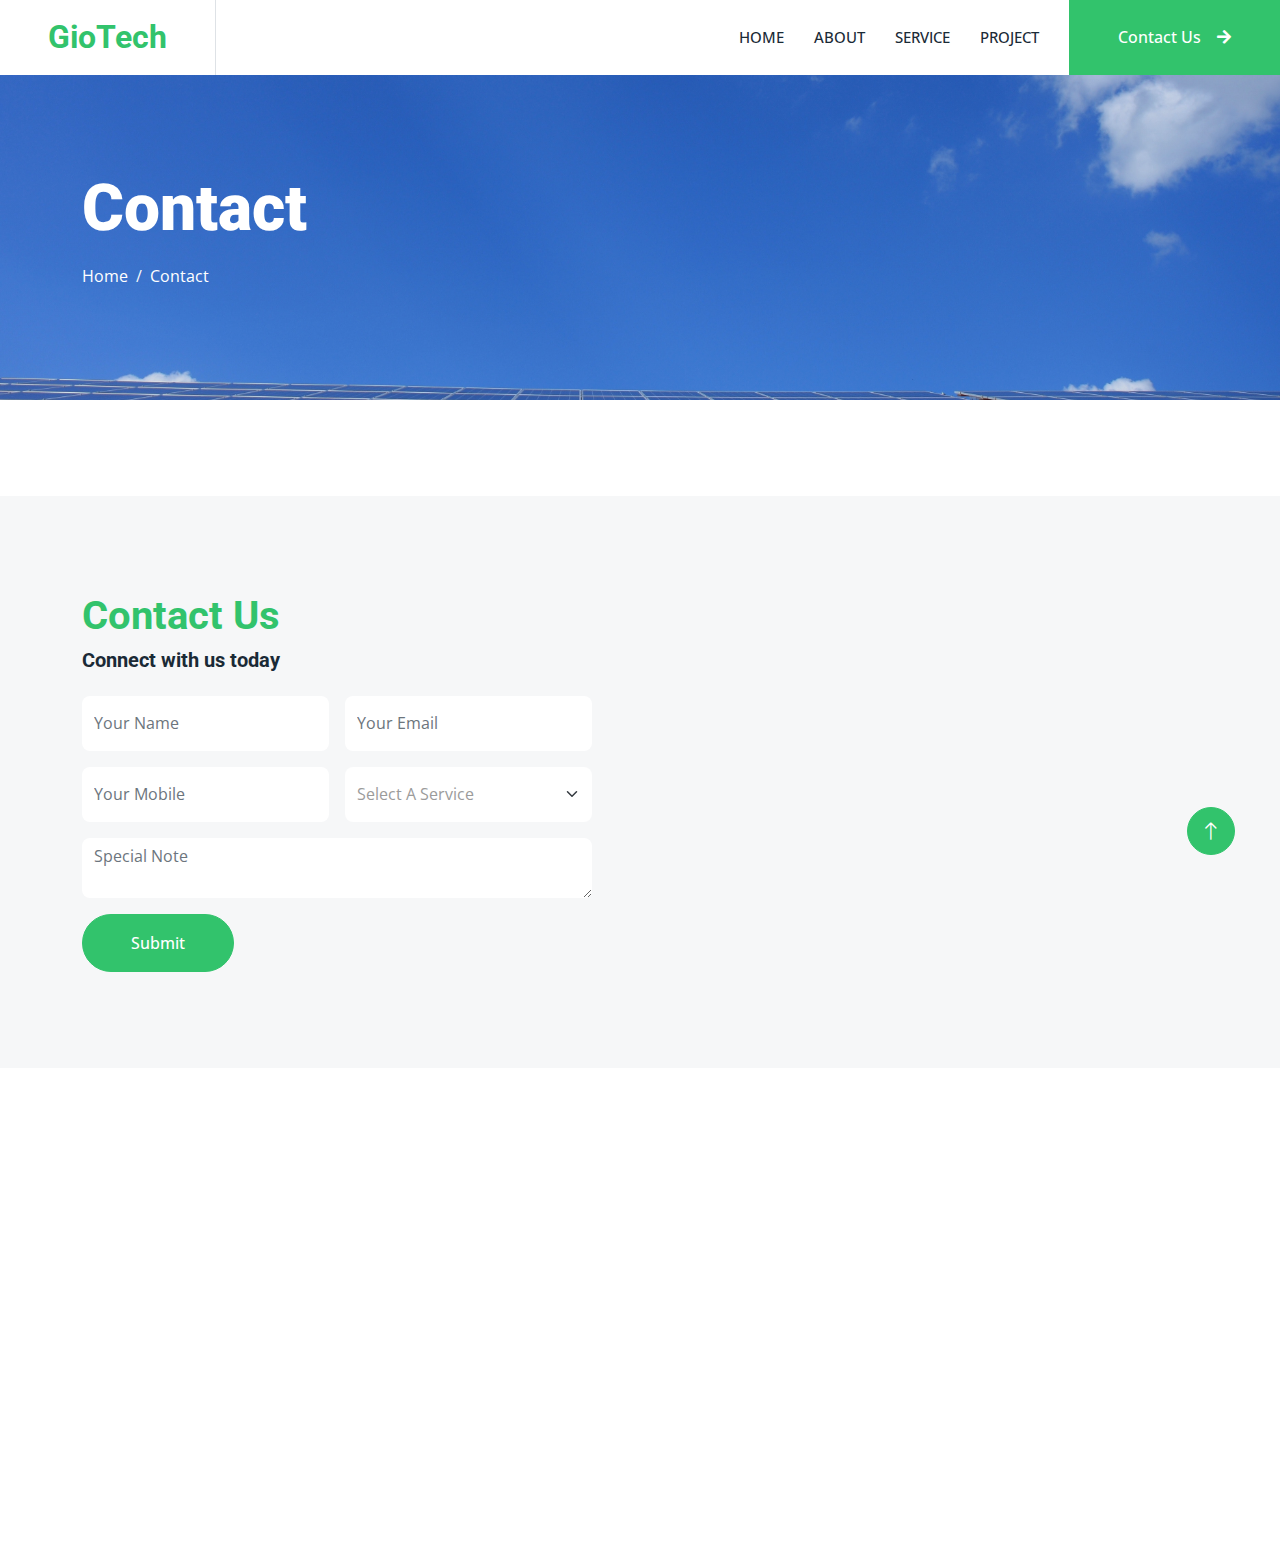
<file: contact.html>
<!DOCTYPE html>
<html lang="en">

<head>
    <meta charset="utf-8">
    <title>GioTech - Renewable Energy Website Template</title>
    <meta content="width=device-width, initial-scale=1.0" name="viewport">
    <meta content="" name="keywords">
    <meta content="" name="description">

    <!-- Favicon -->
    <link href="img/favicon.ico" rel="icon">

    <!-- Google Web Fonts -->
    <link rel="preconnect" href="https://fonts.googleapis.com">
    <link rel="preconnect" href="https://fonts.gstatic.com" crossorigin>
    <link href="https://fonts.googleapis.com/css2?family=Open+Sans:wght@400;500&family=Roboto:wght@500;700;900&display=swap" rel="stylesheet"> 

    <!-- Icon Font Stylesheet -->
    <link href="https://cdnjs.cloudflare.com/ajax/libs/font-awesome/5.10.0/css/all.min.css" rel="stylesheet">
    <link href="https://cdn.jsdelivr.net/npm/bootstrap-icons@1.4.1/font/bootstrap-icons.css" rel="stylesheet">

    <!-- Libraries Stylesheet -->
    <link href="lib/animate/animate.min.css" rel="stylesheet">
    <link href="lib/owlcarousel/assets/owl.carousel.min.css" rel="stylesheet">
    <link href="lib/lightbox/css/lightbox.min.css" rel="stylesheet">

    <!-- Customized Bootstrap Stylesheet -->
    <link href="css/bootstrap.min.css" rel="stylesheet">

    <!-- Template Stylesheet -->
    <link href="css/style.css" rel="stylesheet">
</head>

<body>
    <!-- Spinner Start -->
    <div id="spinner" class="show bg-white position-fixed translate-middle w-100 vh-100 top-50 start-50 d-flex align-items-center justify-content-center">
        <div class="spinner-border text-primary" style="width: 3rem; height: 3rem;" role="status">
            <span class="sr-only">Loading...</span>
        </div>
    </div>
    <!-- Spinner End -->


    <!-- Topbar Start -->
    
    <!-- Topbar End -->


    <!-- Navbar Start -->
    <nav class="navbar navbar-expand-lg bg-white navbar-light sticky-top p-0">
        <a href="index.html" class="navbar-brand d-flex align-items-center border-end px-4 px-lg-5">
            <h2 class="m-0 text-primary">GioTech</h2>
        </a>
        <button type="button" class="navbar-toggler me-4" data-bs-toggle="collapse" data-bs-target="#navbarCollapse">
            <span class="navbar-toggler-icon"></span>
        </button>
        <div class="collapse navbar-collapse" id="navbarCollapse">
            <div class="navbar-nav ms-auto p-4 p-lg-0">
                <a href="index.html" class="nav-item nav-link">Home</a>
                <a href="about.html" class="nav-item nav-link">About</a>
                <a href="service.html" class="nav-item nav-link">Service</a>
                <a href="project.html" class="nav-item nav-link">Project</a>
                <a href="contact.html" class="nav-item nav-link d-block d-lg-none">Contact</a>
            </div>
            <a href="contact.html" class="btn btn-primary rounded-0 py-4 px-lg-5 d-none d-lg-block">Contact Us<i class="fa fa-arrow-right ms-3"></i></a>
        </div>
    </nav>
    <!-- Navbar End -->


    <!-- Page Header Start -->
    <div class="container-fluid page-header py-5 mb-5">
        <div class="container py-5">
            <h1 class="display-3 text-white mb-3 animated slideInDown">Contact</h1>
            <nav aria-label="breadcrumb animated slideInDown">
                <ol class="breadcrumb">
                    <li class="breadcrumb-item"><a class="text-white" href="#">Home</a></li>
                    <li class="breadcrumb-item text-white active" aria-current="page">Contact</li>
                </ol>
            </nav>
        </div>
    </div>
    <!-- Page Header End -->


    <!-- Contact Start -->
    <div class="container-fluid bg-light overflow-hidden px-lg-0" style="margin: 6rem 0;">
        <div class="container contact px-lg-0">
            <div class="row g-0 mx-lg-0">
                <div class="col-lg-6 contact-text py-5 wow fadeIn" data-wow-delay="0.5s">
                    <div class="p-lg-5 ps-lg-0">
                        <h1 class="text-primary">Contact Us</h6>
                        <h5 class="mb-4">Connect with us today</h1>
                        <form onsubmit="contactUs(); return false;" id="contactUsForm">
                            <div class="row g-3">
                                <div class="col-12 col-sm-6">
                                    <input type="text" class="form-control border-0" id="contactUs-name" placeholder="Your Name" style="height: 55px;">
                                </div>
                                <div class="col-12 col-sm-6">
                                    <input type="email" class="form-control border-0" id="contactUs-email" placeholder="Your Email" style="height: 55px;">
                                </div>
                                <div class="col-12 col-sm-6">
                                    <input type="text" class="form-control border-0" id="contactUs-contact" placeholder="Your Mobile" style="height: 55px;">
                                </div>
                                <div class="col-12 col-sm-6">
                                    <select class="form-select border-0" style="height: 55px;" id="contactUs-service">
                                        <option  selected>Select A Service</option>
                                        <option  value="Residential Solar Rooftop">Residential Solar Rooftop</option>
                                        <option  value="Industrial & Commaricial Solar">Industrial & Commaricial Solar</option>
                                        <option  value="Ground Mounted Solar">Ground Mounted Solar</option>
                                    </select>
                                </div>
                                <div class="col-12">
                                    <textarea class="form-control border-0" id="contactUs-message" placeholder="Special Note"></textarea>
                                </div>
                                <div class="col-12">
                                    <button class="btn btn-primary rounded-pill py-3 px-5" type="submit">Submit</button>
                                </div>
                            </div>
                        </form>
                    </div>
                </div>
                <div class="col-lg-6 pe-lg-0" style="min-height: 400px;">
                    <div class="position-relative h-100">
                        <iframe class="position-absolute w-100 h-100" style="object-fit: cover;"
                        src="https://www.google.com/maps/embed?pb=!1m18!1m12!1m3!1d3709.5785266856014!2d71.215168574388!3d21.60236896783212!2m3!1f0!2f0!3f0!3m2!1i1024!2i768!4f13.1!3m3!1m2!1s0x395880c0e23d9609%3A0xf9a8f06e25e529c!2sGlobal%20Solar%20Energy!5e0!3m2!1sen!2sin!4v1684128988690!5m2!1sen!2sin"
                        frameborder="0" allowfullscreen="" aria-hidden="false"
                        tabindex="0"></iframe>
                    </div>
                </div>
            </div>
        </div>
    </div>
    <!-- Contact End -->


    <!-- Footer Start -->
    <div class="container-fluid bg-dark text-body footer mt-5 pt-5 wow fadeIn" data-wow-delay="0.1s">
        <div class="container py-5">
            <div class="row g-5">
                <div class="col-lg-3 col-md-6">
                    <h5 class="text-white mb-4">Address</h5>
                    <a class="mb-2"><i class="fa fa-map-marker-alt me-3"></i>GioTech Solar,</br> Lathi Road,</br>  Near Varsada,</br>Amreli - 365601,</br> Gujarat</a>
                </div>
                <div class="col-lg-3 col-md-6">
                    <h5 class="text-white mb-4">Phone</h5>
                    <a href="tel:+91 9265916164" lass="mb-2"><i class="fa fa-phone-alt me-3"></i>+91 9265916164</a>
                </div>
                <div class="col-lg-3 col-md-6">
                    <h5 class="text-white mb-4">Email</h5>
                    <a href ="https://mail.google.com/mail/?view=cm&fs=1&to=giotechsolar@gmail.com" target="_blank""><i class="fa fa-envelope me-3"></i>giotechsolar@gmail.com</a>
                </div>
                <div class="col-lg-3 col-md-6">
                    <h5 class="text-white mb-4">Follow Us</h5>
                    <div class="d-flex pt-2">
                        <a class="btn btn-square btn-outline-light btn-social" href="https://wa.me/9265916164?text=Hii"><i class="fab fa-whatsapp"></i></a>
                        <a class="btn btn-square btn-outline-light btn-social" href=""><i class="fab fa-facebook-f"></i></a>
                        <a class="btn btn-square btn-outline-light btn-social" href=""><i class="fab fa-linkedin-in"></i></a>
                    </div>
                </div>
             </div>
        </div>
        <div class="container">
            <div class="copyright">
                <div class="row">
                    <div class="col-md-6 text-center text-md-start mb-3 mb-md-0">
                        &copy; <a href="#">GioTech Solar</a>, All Right Reserved.
                    </div>
                </div>
            </div>
        </div>
    </div>
    <!-- Footer End -->


    <!-- Back to Top -->
    <a href="#" class="btn btn-lg btn-primary btn-lg-square rounded-circle back-to-top"><i class="bi bi-arrow-up"></i></a>


    <!-- JavaScript Libraries -->
    <script src="https://code.jquery.com/jquery-3.4.1.min.js"></script>
    <script src="https://cdn.emailjs.com/dist/email.min.js"></script>
    <script src="js/common.js"></script>
    <script src="lib/wow/wow.min.js"></script>
    <script src="lib/easing/easing.min.js"></script>
    <script src="lib/waypoints/waypoints.min.js"></script>
    <script src="lib/counterup/counterup.min.js"></script>
    <script src="lib/owlcarousel/owl.carousel.min.js"></script>
    <script src="lib/isotope/isotope.pkgd.min.js"></script>
    <script src="lib/lightbox/js/lightbox.min.js"></script>
    <script src="https://cdn.jsdelivr.net/npm/bootstrap@5.0.0/dist/js/bootstrap.bundle.min.js"></script>

    <!-- Template Javascript -->
    <script src="js/main.js"></script>
</body>

</html>
</file>
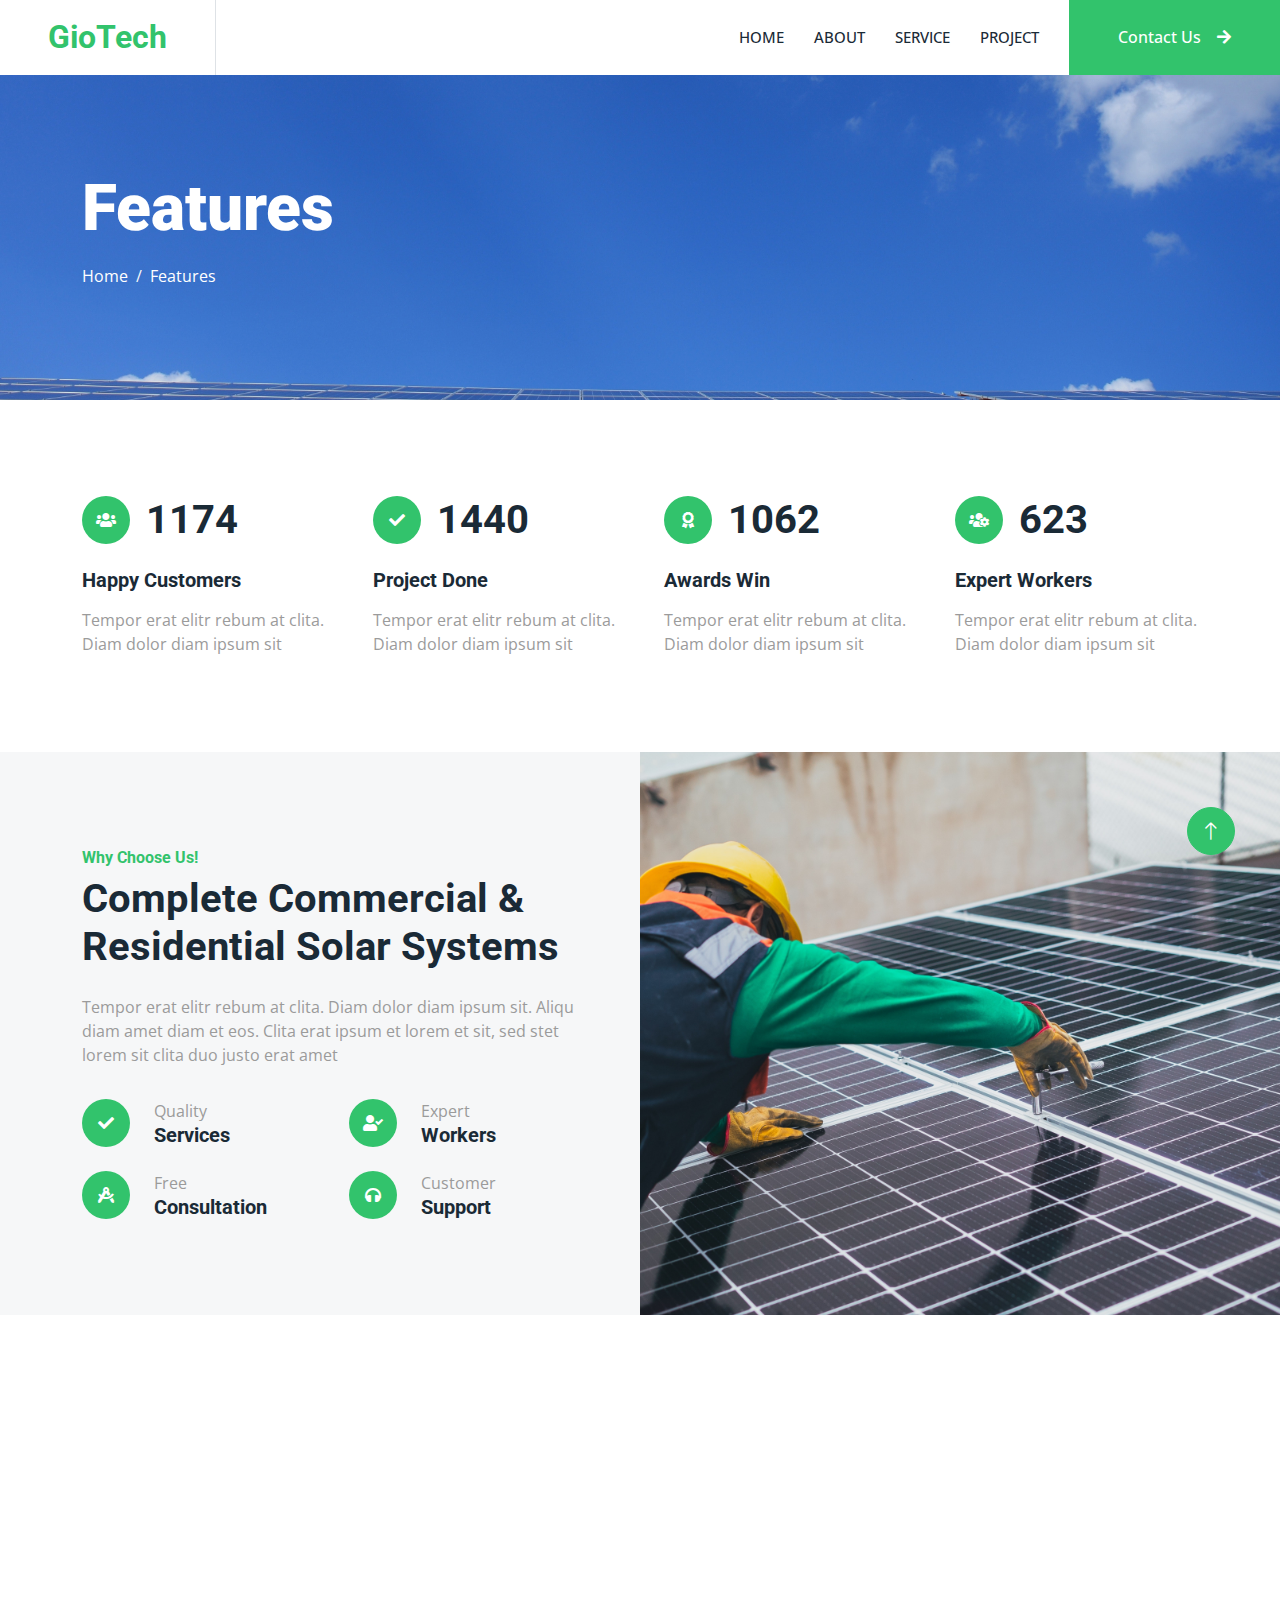
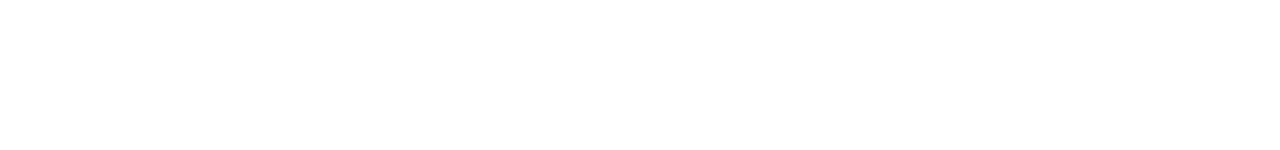
<file: feature.html>
<!DOCTYPE html>
<html lang="en">

<head>
    <meta charset="utf-8">
    <title>GioTech - Renewable Energy Website Template</title>
    <meta content="width=device-width, initial-scale=1.0" name="viewport">
    <meta content="" name="keywords">
    <meta content="" name="description">

    <!-- Favicon -->
    <link href="img/favicon.ico" rel="icon">

    <!-- Google Web Fonts -->
    <link rel="preconnect" href="https://fonts.googleapis.com">
    <link rel="preconnect" href="https://fonts.gstatic.com" crossorigin>
    <link href="https://fonts.googleapis.com/css2?family=Open+Sans:wght@400;500&family=Roboto:wght@500;700;900&display=swap" rel="stylesheet"> 

    <!-- Icon Font Stylesheet -->
    <link href="https://cdnjs.cloudflare.com/ajax/libs/font-awesome/5.10.0/css/all.min.css" rel="stylesheet">
    <link href="https://cdn.jsdelivr.net/npm/bootstrap-icons@1.4.1/font/bootstrap-icons.css" rel="stylesheet">

    <!-- Libraries Stylesheet -->
    <link href="lib/animate/animate.min.css" rel="stylesheet">
    <link href="lib/owlcarousel/assets/owl.carousel.min.css" rel="stylesheet">
    <link href="lib/lightbox/css/lightbox.min.css" rel="stylesheet">

    <!-- Customized Bootstrap Stylesheet -->
    <link href="css/bootstrap.min.css" rel="stylesheet">

    <!-- Template Stylesheet -->
    <link href="css/style.css" rel="stylesheet">
</head>

<body>
    <!-- Spinner Start -->
    <div id="spinner" class="show bg-white position-fixed translate-middle w-100 vh-100 top-50 start-50 d-flex align-items-center justify-content-center">
        <div class="spinner-border text-primary" style="width: 3rem; height: 3rem;" role="status">
            <span class="sr-only">Loading...</span>
        </div>
    </div>
    <!-- Spinner End -->


    <!-- Topbar Start -->
    
    <!-- Topbar End -->


    <!-- Navbar Start -->
    <nav class="navbar navbar-expand-lg bg-white navbar-light sticky-top p-0">
        <a href="index.html" class="navbar-brand d-flex align-items-center border-end px-4 px-lg-5">
            <h2 class="m-0 text-primary">GioTech</h2>
        </a>
        <button type="button" class="navbar-toggler me-4" data-bs-toggle="collapse" data-bs-target="#navbarCollapse">
            <span class="navbar-toggler-icon"></span>
        </button>
        <div class="collapse navbar-collapse" id="navbarCollapse">
            <div class="navbar-nav ms-auto p-4 p-lg-0">
                <a href="index.html" class="nav-item nav-link">Home</a>
                <a href="about.html" class="nav-item nav-link">About</a>
                <a href="service.html" class="nav-item nav-link">Service</a>
                <a href="project.html" class="nav-item nav-link">Project</a>
                <a href="contact.html" class="nav-item nav-link d-block d-lg-none">Contact</a>
            </div>
            <a href="contact.html" class="btn btn-primary rounded-0 py-4 px-lg-5 d-none d-lg-block">Contact Us<i class="fa fa-arrow-right ms-3"></i></a>
        </div>
    </nav>
    <!-- Navbar End -->


    <!-- Page Header Start -->
    <div class="container-fluid page-header py-5 mb-5">
        <div class="container py-5">
            <h1 class="display-3 text-white mb-3 animated slideInDown">Features</h1>
            <nav aria-label="breadcrumb animated slideInDown">
                <ol class="breadcrumb">
                    <li class="breadcrumb-item"><a class="text-white" href="#">Home</a></li>
                    <li class="breadcrumb-item text-white active" aria-current="page">Features</li>
                </ol>
            </nav>
        </div>
    </div>
    <!-- Page Header End -->


    <!-- Feature Start -->
    <div class="container-xxl py-5">
        <div class="container">
            <div class="row g-5">
                <div class="col-md-6 col-lg-3 wow fadeIn" data-wow-delay="0.1s">
                    <div class="d-flex align-items-center mb-4">
                        <div class="btn-lg-square bg-primary rounded-circle me-3">
                            <i class="fa fa-users text-white"></i>
                        </div>
                        <h1 class="mb-0" data-toggle="counter-up">3453</h1>
                    </div>
                    <h5 class="mb-3">Happy Customers</h5>
                    <span>Tempor erat elitr rebum at clita. Diam dolor diam ipsum sit</span>
                </div>
                <div class="col-md-6 col-lg-3 wow fadeIn" data-wow-delay="0.3s">
                    <div class="d-flex align-items-center mb-4">
                        <div class="btn-lg-square bg-primary rounded-circle me-3">
                            <i class="fa fa-check text-white"></i>
                        </div>
                        <h1 class="mb-0" data-toggle="counter-up">4234</h1>
                    </div>
                    <h5 class="mb-3">Project Done</h5>
                    <span>Tempor erat elitr rebum at clita. Diam dolor diam ipsum sit</span>
                </div>
                <div class="col-md-6 col-lg-3 wow fadeIn" data-wow-delay="0.5s">
                    <div class="d-flex align-items-center mb-4">
                        <div class="btn-lg-square bg-primary rounded-circle me-3">
                            <i class="fa fa-award text-white"></i>
                        </div>
                        <h1 class="mb-0" data-toggle="counter-up">3123</h1>
                    </div>
                    <h5 class="mb-3">Awards Win</h5>
                    <span>Tempor erat elitr rebum at clita. Diam dolor diam ipsum sit</span>
                </div>
                <div class="col-md-6 col-lg-3 wow fadeIn" data-wow-delay="0.7s">
                    <div class="d-flex align-items-center mb-4">
                        <div class="btn-lg-square bg-primary rounded-circle me-3">
                            <i class="fa fa-users-cog text-white"></i>
                        </div>
                        <h1 class="mb-0" data-toggle="counter-up">1831</h1>
                    </div>
                    <h5 class="mb-3">Expert Workers</h5>
                    <span>Tempor erat elitr rebum at clita. Diam dolor diam ipsum sit</span>
                </div>
            </div>
        </div>
    </div>
    <!-- Feature Start -->


    <!-- Feature Start -->
    <div class="container-fluid bg-light overflow-hidden my-5 px-lg-0">
        <div class="container feature px-lg-0">
            <div class="row g-0 mx-lg-0">
                <div class="col-lg-6 feature-text py-5 wow fadeIn" data-wow-delay="0.1s">
                    <div class="p-lg-5 ps-lg-0">
                        <h6 class="text-primary">Why Choose Us!</h6>
                        <h1 class="mb-4">Complete Commercial & Residential Solar Systems</h1>
                        <p class="mb-4 pb-2">Tempor erat elitr rebum at clita. Diam dolor diam ipsum sit. Aliqu diam amet diam et eos. Clita erat ipsum et lorem et sit, sed stet lorem sit clita duo justo erat amet</p>
                        <div class="row g-4">
                            <div class="col-6">
                                <div class="d-flex align-items-center">
                                    <div class="btn-lg-square bg-primary rounded-circle">
                                        <i class="fa fa-check text-white"></i>
                                    </div>
                                    <div class="ms-4">
                                        <p class="mb-0">Quality</p>
                                        <h5 class="mb-0">Services</h5>
                                    </div>
                                </div>
                            </div>
                            <div class="col-6">
                                <div class="d-flex align-items-center">
                                    <div class="btn-lg-square bg-primary rounded-circle">
                                        <i class="fa fa-user-check text-white"></i>
                                    </div>
                                    <div class="ms-4">
                                        <p class="mb-0">Expert</p>
                                        <h5 class="mb-0">Workers</h5>
                                    </div>
                                </div>
                            </div>
                            <div class="col-6">
                                <div class="d-flex align-items-center">
                                    <div class="btn-lg-square bg-primary rounded-circle">
                                        <i class="fa fa-drafting-compass text-white"></i>
                                    </div>
                                    <div class="ms-4">
                                        <p class="mb-0">Free</p>
                                        <h5 class="mb-0">Consultation</h5>
                                    </div>
                                </div>
                            </div>
                            <div class="col-6">
                                <div class="d-flex align-items-center">
                                    <div class="btn-lg-square bg-primary rounded-circle">
                                        <i class="fa fa-headphones text-white"></i>
                                    </div>
                                    <div class="ms-4">
                                        <p class="mb-0">Customer</p>
                                        <h5 class="mb-0">Support</h5>
                                    </div>
                                </div>
                            </div>
                        </div>
                    </div>
                </div>
                <div class="col-lg-6 pe-lg-0 wow fadeIn" data-wow-delay="0.5s" style="min-height: 400px;">
                    <div class="position-relative h-100">
                        <img class="position-absolute img-fluid w-100 h-100" src="img/feature.jpg" style="object-fit: cover;" alt="">
                    </div>
                </div>
            </div>
        </div>
    </div>
    <!-- Feature End -->
        

    <!-- Footer Start -->
    <div class="container-fluid bg-dark text-body footer mt-5 pt-5 wow fadeIn" data-wow-delay="0.1s">
        <div class="container py-5">
            <div class="row g-5">
                <div class="col-lg-3 col-md-6">
                    <h5 class="text-white mb-4">Address</h5>
                    <a class="mb-2"><i class="fa fa-map-marker-alt me-3"></i>GioTech Solar,</br> Lathi Road,</br>  Near Varsada,</br>Amreli - 365601,</br> Gujarat</a>
                </div>
                <div class="col-lg-3 col-md-6">
                    <h5 class="text-white mb-4">Phone</h5>
                    <a href="tel:+91 9265916164" lass="mb-2"><i class="fa fa-phone-alt me-3"></i>+91 9265916164</a>

                </div>
                <div class="col-lg-3 col-md-6">
                    <h5 class="text-white mb-4">Email</h5>
                    <a href ="https://mail.google.com/mail/?view=cm&fs=1&to=giotechsolar@gmail.com" target="_blank""><i class="fa fa-envelope me-3"></i>giotechsolar@gmail.com</a>
                </div>
                <div class="col-lg-3 col-md-6">
                    <h5 class="text-white mb-4">Follow Us</h5>
                    <div class="d-flex pt-2">
                        <a class="btn btn-square btn-outline-light btn-social" href="https://wa.me/9265916164?text=Hii"><i class="fab fa-whatsapp"></i></a>
                        <a class="btn btn-square btn-outline-light btn-social" href=""><i class="fab fa-facebook-f"></i></a>
                        <a class="btn btn-square btn-outline-light btn-social" href=""><i class="fab fa-linkedin-in"></i></a>
                    </div>
                </div>
             </div>
        </div>
        <div class="container">
            <div class="copyright">
                <div class="row">
                    <div class="col-md-6 text-center text-md-start mb-3 mb-md-0">
                        &copy; <a href="#">GioTech Solar</a>, All Right Reserved.
                    </div>
                </div>
            </div>
        </div>
    </div>
    <!-- Footer End -->


    <!-- Back to Top -->
    <a href="#" class="btn btn-lg btn-primary btn-lg-square rounded-circle back-to-top"><i class="bi bi-arrow-up"></i></a>


    <!-- JavaScript Libraries -->
    <script src="https://code.jquery.com/jquery-3.4.1.min.js"></script>
    <script src="https://cdn.jsdelivr.net/npm/bootstrap@5.0.0/dist/js/bootstrap.bundle.min.js"></script>
    <script src="lib/wow/wow.min.js"></script>
    <script src="lib/easing/easing.min.js"></script>
    <script src="lib/waypoints/waypoints.min.js"></script>
    <script src="lib/counterup/counterup.min.js"></script>
    <script src="lib/owlcarousel/owl.carousel.min.js"></script>
    <script src="lib/isotope/isotope.pkgd.min.js"></script>
    <script src="lib/lightbox/js/lightbox.min.js"></script>

    <!-- Template Javascript -->
    <script src="js/main.js"></script>
</body>

</html>
</file>
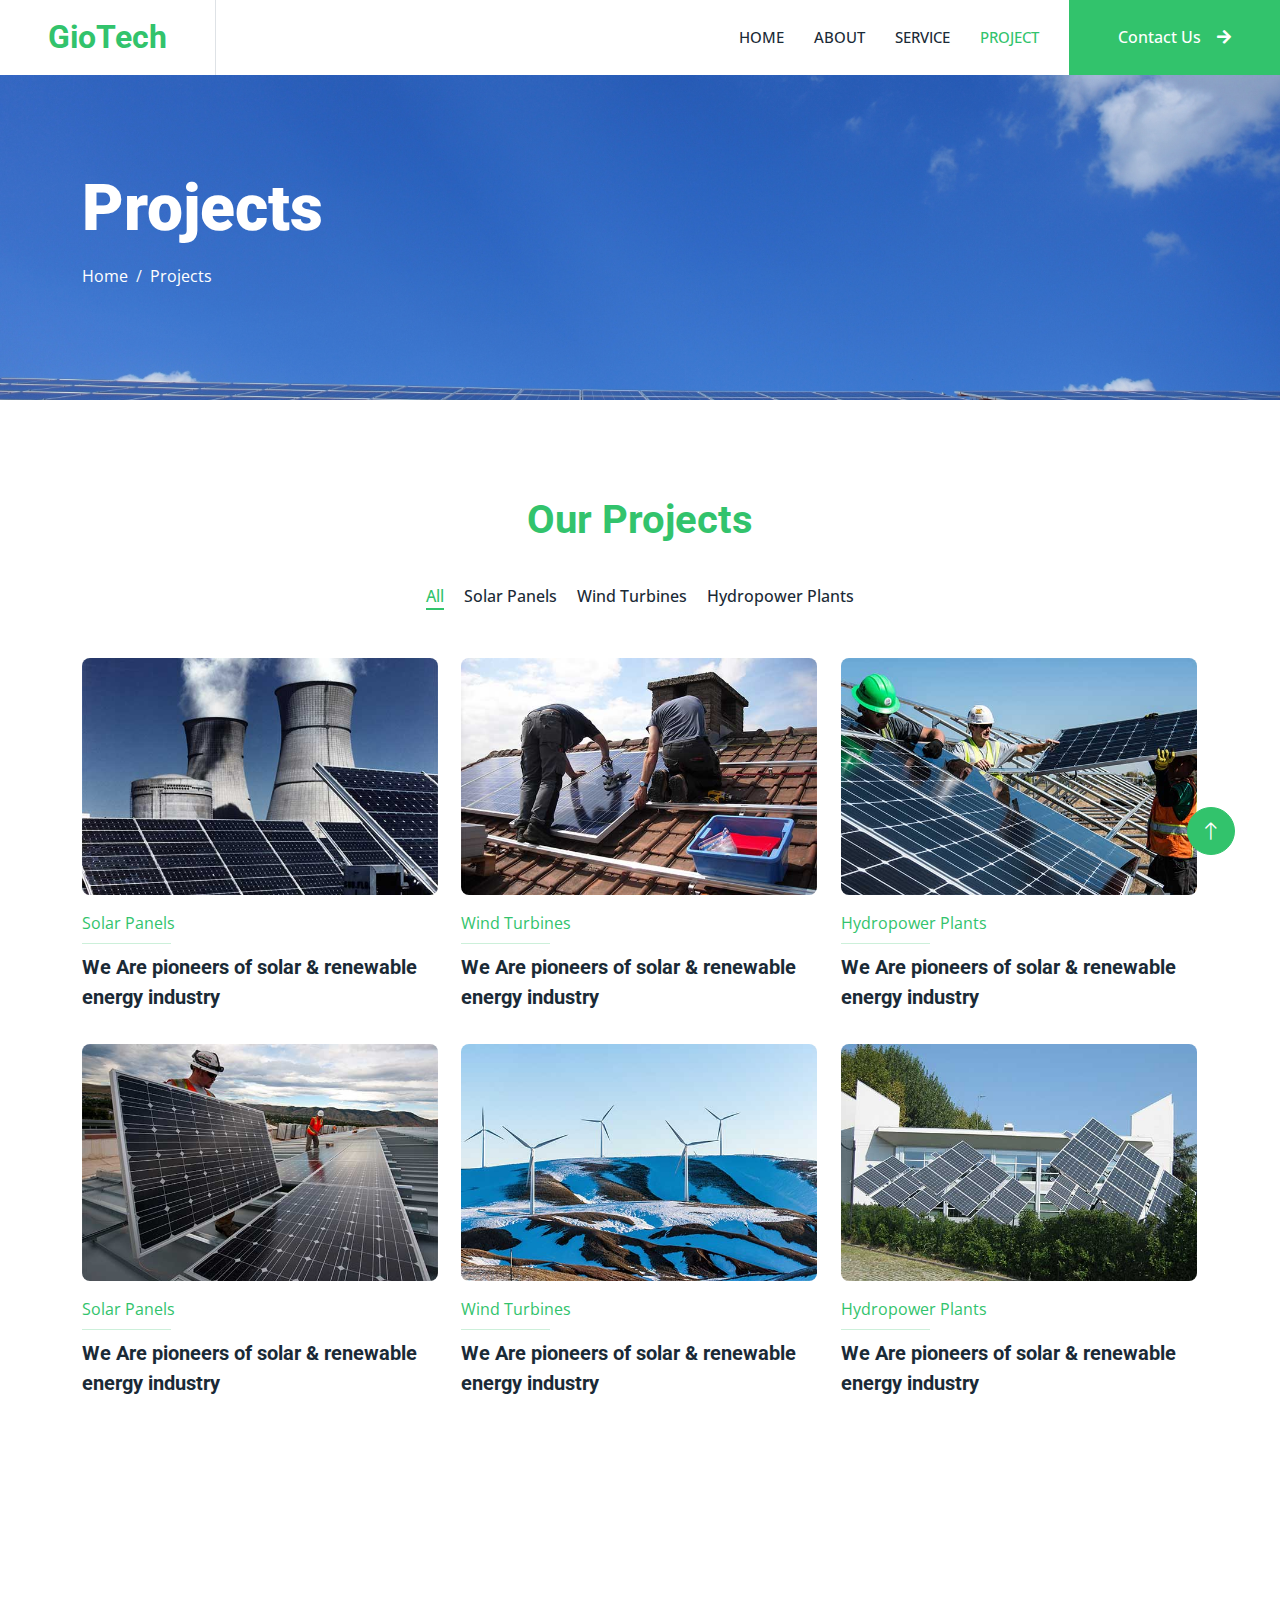
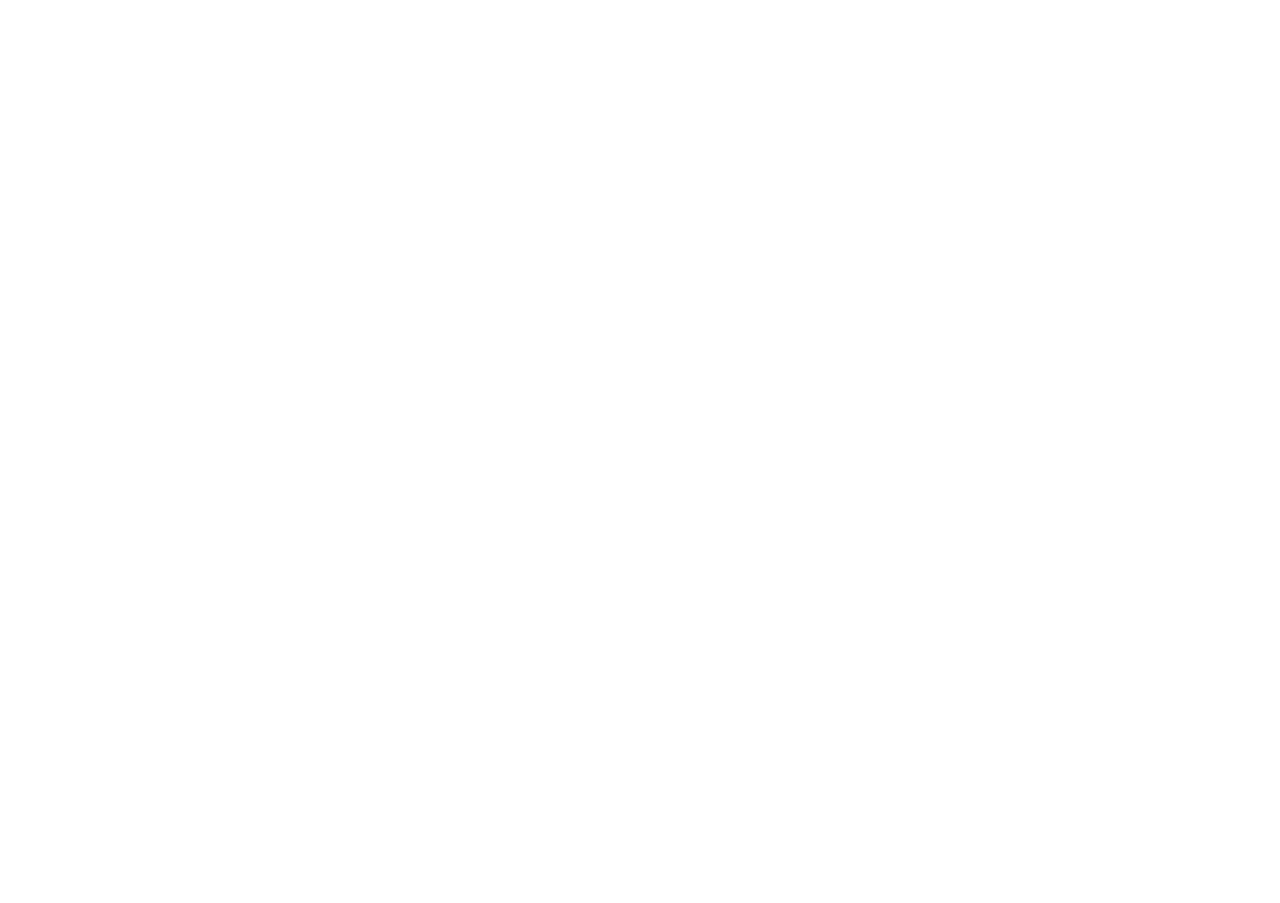
<file: project.html>
<!DOCTYPE html>
<html lang="en">

<head>
    <meta charset="utf-8">
    <title>GioTech - Renewable Energy Website Template</title>
    <meta content="width=device-width, initial-scale=1.0" name="viewport">
    <meta content="" name="keywords">
    <meta content="" name="description">

    <!-- Favicon -->
    <link href="img/favicon.ico" rel="icon">

    <!-- Google Web Fonts -->
    <link rel="preconnect" href="https://fonts.googleapis.com">
    <link rel="preconnect" href="https://fonts.gstatic.com" crossorigin>
    <link href="https://fonts.googleapis.com/css2?family=Open+Sans:wght@400;500&family=Roboto:wght@500;700;900&display=swap" rel="stylesheet"> 

    <!-- Icon Font Stylesheet -->
    <link href="https://cdnjs.cloudflare.com/ajax/libs/font-awesome/5.10.0/css/all.min.css" rel="stylesheet">
    <link href="https://cdn.jsdelivr.net/npm/bootstrap-icons@1.4.1/font/bootstrap-icons.css" rel="stylesheet">

    <!-- Libraries Stylesheet -->
    <link href="lib/animate/animate.min.css" rel="stylesheet">
    <link href="lib/owlcarousel/assets/owl.carousel.min.css" rel="stylesheet">
    <link href="lib/lightbox/css/lightbox.min.css" rel="stylesheet">

    <!-- Customized Bootstrap Stylesheet -->
    <link href="css/bootstrap.min.css" rel="stylesheet">

    <!-- Template Stylesheet -->
    <link href="css/style.css" rel="stylesheet">
</head>

<body>
    <!-- Spinner Start -->
    <div id="spinner" class="show bg-white position-fixed translate-middle w-100 vh-100 top-50 start-50 d-flex align-items-center justify-content-center">
        <div class="spinner-border text-primary" style="width: 3rem; height: 3rem;" role="status">
            <span class="sr-only">Loading...</span>
        </div>
    </div>
    <!-- Spinner End -->


    <!-- Topbar Start -->
    
    <!-- Topbar End -->


    <!-- Navbar Start -->
    <nav class="navbar navbar-expand-lg bg-white navbar-light sticky-top p-0">
        <a href="index.html" class="navbar-brand d-flex align-items-center border-end px-4 px-lg-5">
            <h2 class="m-0 text-primary">GioTech</h2>
        </a>
        <button type="button" class="navbar-toggler me-4" data-bs-toggle="collapse" data-bs-target="#navbarCollapse">
            <span class="navbar-toggler-icon"></span>
        </button>
        <div class="collapse navbar-collapse" id="navbarCollapse">
            <div class="navbar-nav ms-auto p-4 p-lg-0">
                <a href="index.html" class="nav-item nav-link">Home</a>
                <a href="about.html" class="nav-item nav-link">About</a>
                <a href="service.html" class="nav-item nav-link">Service</a>
                <a href="project.html" class="nav-item nav-link active">Project</a>
                <a href="contact.html" class="nav-item nav-link d-block d-lg-none">Contact</a>
            </div>
            <a href="contact.html" class="btn btn-primary rounded-0 py-4 px-lg-5 d-none d-lg-block">Contact Us<i class="fa fa-arrow-right ms-3"></i></a>
        </div>
    </nav>
    <!-- Navbar End -->


    <!-- Page Header Start -->
    <div class="container-fluid page-header py-5 mb-5">
        <div class="container py-5">
            <h1 class="display-3 text-white mb-3 animated slideInDown">Projects</h1>
            <nav aria-label="breadcrumb animated slideInDown">
                <ol class="breadcrumb">
                    <li class="breadcrumb-item"><a class="text-white" href="#">Home</a></li>
                    <li class="breadcrumb-item text-white active" aria-current="page">Projects</li>
                </ol>
            </nav>
        </div>
    </div>
    <!-- Page Header End -->


    <!-- Projects Start -->
    <div class="container-xxl py-5">
        <div class="container">
            <div class="text-center mx-auto mb-5 wow fadeInUp" data-wow-delay="0.1s" style="max-width: 600px;">
                <h1 class="text-primary">Our Projects</h6>
            </div>
            <div class="row mt-n2 wow fadeInUp" data-wow-delay="0.3s">
                <div class="col-12 text-center">
                    <ul class="list-inline mb-5" id="portfolio-flters">
                        <li class="mx-2 active" data-filter="*">All</li>
                        <li class="mx-2" data-filter=".first">Solar Panels</li>
                        <li class="mx-2" data-filter=".second">Wind Turbines</li>
                        <li class="mx-2" data-filter=".third">Hydropower Plants</li>
                    </ul>
                </div>
            </div>
            <div class="row g-4 portfolio-container wow fadeInUp" data-wow-delay="0.5s">
                <div class="col-lg-4 col-md-6 portfolio-item first">
                    <div class="portfolio-img rounded overflow-hidden">
                        <img class="img-fluid" src="img/img-600x400-6.jpg" alt="">
                        <div class="portfolio-btn">
                            <a class="btn btn-lg-square btn-outline-light rounded-circle mx-1" href="img/img-600x400-6.jpg" data-lightbox="portfolio"><i class="fa fa-eye"></i></a>
                            <a class="btn btn-lg-square btn-outline-light rounded-circle mx-1" href=""><i class="fa fa-link"></i></a>
                        </div>
                    </div>
                    <div class="pt-3">
                        <p class="text-primary mb-0">Solar Panels</p>
                        <hr class="text-primary w-25 my-2">
                        <h5 class="lh-base">We Are pioneers of solar & renewable energy industry</h5>
                    </div>
                </div>
                <div class="col-lg-4 col-md-6 portfolio-item second">
                    <div class="portfolio-img rounded overflow-hidden">
                        <img class="img-fluid" src="img/img-600x400-5.jpg" alt="">
                        <div class="portfolio-btn">
                            <a class="btn btn-lg-square btn-outline-light rounded-circle mx-1" href="img/img-600x400-5.jpg" data-lightbox="portfolio"><i class="fa fa-eye"></i></a>
                            <a class="btn btn-lg-square btn-outline-light rounded-circle mx-1" href=""><i class="fa fa-link"></i></a>
                        </div>
                    </div>
                    <div class="pt-3">
                        <p class="text-primary mb-0">Wind Turbines</p>
                        <hr class="text-primary w-25 my-2">
                        <h5 class="lh-base">We Are pioneers of solar & renewable energy industry</h5>
                    </div>
                </div>
                <div class="col-lg-4 col-md-6 portfolio-item third">
                    <div class="portfolio-img rounded overflow-hidden">
                        <img class="img-fluid" src="img/img-600x400-4.jpg" alt="">
                        <div class="portfolio-btn">
                            <a class="btn btn-lg-square btn-outline-light rounded-circle mx-1" href="img/img-600x400-4.jpg" data-lightbox="portfolio"><i class="fa fa-eye"></i></a>
                            <a class="btn btn-lg-square btn-outline-light rounded-circle mx-1" href=""><i class="fa fa-link"></i></a>
                        </div>
                    </div>
                    <div class="pt-3">
                        <p class="text-primary mb-0">Hydropower Plants</p>
                        <hr class="text-primary w-25 my-2">
                        <h5 class="lh-base">We Are pioneers of solar & renewable energy industry</h5>
                    </div>
                </div>
                <div class="col-lg-4 col-md-6 portfolio-item first">
                    <div class="portfolio-img rounded overflow-hidden">
                        <img class="img-fluid" src="img/img-600x400-3.jpg" alt="">
                        <div class="portfolio-btn">
                            <a class="btn btn-lg-square btn-outline-light rounded-circle mx-1" href="img/img-600x400-3.jpg" data-lightbox="portfolio"><i class="fa fa-eye"></i></a>
                            <a class="btn btn-lg-square btn-outline-light rounded-circle mx-1" href=""><i class="fa fa-link"></i></a>
                        </div>
                    </div>
                    <div class="pt-3">
                        <p class="text-primary mb-0">Solar Panels</p>
                        <hr class="text-primary w-25 my-2">
                        <h5 class="lh-base">We Are pioneers of solar & renewable energy industry</h5>
                    </div>
                </div>
                <div class="col-lg-4 col-md-6 portfolio-item second">
                    <div class="portfolio-img rounded overflow-hidden">
                        <img class="img-fluid" src="img/img-600x400-2.jpg" alt="">
                        <div class="portfolio-btn">
                            <a class="btn btn-lg-square btn-outline-light rounded-circle mx-1" href="img/img-600x400-2.jpg" data-lightbox="portfolio"><i class="fa fa-eye"></i></a>
                            <a class="btn btn-lg-square btn-outline-light rounded-circle mx-1" href=""><i class="fa fa-link"></i></a>
                        </div>
                    </div>
                    <div class="pt-3">
                        <p class="text-primary mb-0">Wind Turbines</p>
                        <hr class="text-primary w-25 my-2">
                        <h5 class="lh-base">We Are pioneers of solar & renewable energy industry</h5>
                    </div>
                </div>
                <div class="col-lg-4 col-md-6 portfolio-item third">
                    <div class="portfolio-img rounded overflow-hidden">
                        <img class="img-fluid" src="img/img-600x400-1.jpg" alt="">
                        <div class="portfolio-btn">
                            <a class="btn btn-lg-square btn-outline-light rounded-circle mx-1" href="img/img-600x400-1.jpg" data-lightbox="portfolio"><i class="fa fa-eye"></i></a>
                            <a class="btn btn-lg-square btn-outline-light rounded-circle mx-1" href=""><i class="fa fa-link"></i></a>
                        </div>
                    </div>
                    <div class="pt-3">
                        <p class="text-primary mb-0">Hydropower Plants</p>
                        <hr class="text-primary w-25 my-2">
                        <h5 class="lh-base">We Are pioneers of solar & renewable energy industry</h5>
                    </div>
                </div>
            </div>
        </div>
    </div>
    <!-- Projects End -->


    <!-- Quote Start -->
    <!-- <div class="container-fluid bg-light overflow-hidden my-5 px-lg-0">
        <div class="container quote px-lg-0">
            <div class="row g-0 mx-lg-0">
                <div class="col-lg-6 ps-lg-0 wow fadeIn" data-wow-delay="0.1s" style="min-height: 400px;">
                    <div class="position-relative h-100">
                        <img class="position-absolute img-fluid w-100 h-100" src="img/quote.jpg" style="object-fit: cover;" alt="">
                    </div>
                </div>
                <div class="col-lg-6 quote-text py-5 wow fadeIn" data-wow-delay="0.5s">
                    <div class="p-lg-5 pe-lg-0">
                        <h6 class="text-primary">Free Quote</h6>
                        <h1 class="mb-4">Get A Free Quote</h1>
                        <p class="mb-4 pb-2">Tempor erat elitr rebum at clita. Diam dolor diam ipsum sit. Aliqu diam amet diam et eos. Clita erat ipsum et lorem et sit, sed stet lorem sit clita duo justo erat amet</p>
                        <form>
                            <div class="row g-3">
                                <div class="col-12 col-sm-6">
                                    <input type="text" class="form-control border-0" placeholder="Your Name" style="height: 55px;">
                                </div>
                                <div class="col-12 col-sm-6">
                                    <input type="email" class="form-control border-0" placeholder="Your Email" style="height: 55px;">
                                </div>
                                <div class="col-12 col-sm-6">
                                    <input type="text" class="form-control border-0" placeholder="Your Mobile" style="height: 55px;">
                                </div>
                                <div class="col-12 col-sm-6">
                                    <select class="form-select border-0" style="height: 55px;">
                                        <option selected>Select A Service</option>
                                        <option value="1">Service 1</option>
                                        <option value="2">Service 2</option>
                                        <option value="3">Service 3</option>
                                    </select>
                                </div>
                                <div class="col-12">
                                    <textarea class="form-control border-0" placeholder="Special Note"></textarea>
                                </div>
                                <div class="col-12">
                                    <button class="btn btn-primary rounded-pill py-3 px-5" type="submit">Submit</button>
                                </div>
                            </div>
                        </form>
                    </div>
                </div>
            </div>
        </div>
    </div> -->
    <!-- Quote End -->


    <!-- Testimonial Start -->
    <div class="container-xxl py-5">
        <div class="container">
            <div class="text-center mx-auto mb-5 wow fadeInUp" data-wow-delay="0.1s" style="max-width: 600px;">
                <h5 class="text-primary">Testimonial</h5>
                <h1 class="mb-4">What Our Clients Say!</h1>
            </div>
            <div class="owl-carousel testimonial-carousel wow fadeInUp" data-wow-delay="0.1s">
                <div class="testimonial-item text-center">
                    <div class="testimonial-img position-relative">
                        <img class="img-fluid rounded-circle mx-auto mb-5" src="img/testimonial-1.jpg">
                        <div class="btn-square bg-primary rounded-circle">
                            <i class="fa fa-quote-left text-white"></i>
                        </div>
                    </div>
                    <div class="testimonial-text text-center rounded p-4">
                        <p>GioTech Solar Energy provided an outstanding experience from start to finish. The team was professional, knowledgeable, and delivered excellent results. Highly recommend for anyone considering solar.</p>
                        <h5 class="mb-1">Global Energy</h5>
                        <span class="fst-italic">Profession</span>
                    </div>
                </div>
                <div class="testimonial-item text-center">
                    <div class="testimonial-img position-relative">
                        <img class="img-fluid rounded-circle mx-auto mb-5" src="img/testimonial-2.jpg">
                        <div class="btn-square bg-primary rounded-circle">
                            <i class="fa fa-quote-left text-white"></i>
                        </div>
                    </div>
                    <div class="testimonial-text text-center rounded p-4">
                        <p>GioTech Solar Energy exceeded my expectations. Their team was knowledgeable, courteous, and efficient. I am thrilled with the results and would highly recommend them to anyone.</p>
                        <h5 class="mb-1">Global Energy</h5>
                        <span class="fst-italic">Profession</span>
                    </div>
                </div>
                <div class="testimonial-item text-center">
                    <div class="testimonial-img position-relative">
                        <img class="img-fluid rounded-circle mx-auto mb-5" src="img/testimonial-3.jpg">
                        <div class="btn-square bg-primary rounded-circle">
                            <i class="fa fa-quote-left text-white"></i>
                        </div>
                    </div>
                    <div class="testimonial-text text-center rounded p-4">
                        <p>Switching to solar with GioTech was a great decision. The team provided exceptional service, quality work, and helped me save money on my energy bills. Highly recommend!</p>
                        <h5 class="mb-1">Global Energy</h5>
                        <span class="fst-italic">Profession</span>
                    </div>
                </div>
            </div>
        </div>
    </div>
    <!-- Testimonial End -->
        

    <!-- Footer Start -->
    <div class="container-fluid bg-dark text-body footer mt-5 pt-5 wow fadeIn" data-wow-delay="0.1s">
        <div class="container py-5">
            <div class="row g-5">
                <div class="col-lg-3 col-md-6">
                    <h5 class="text-white mb-4">Address</h5>
                    <a class="mb-2"><i class="fa fa-map-marker-alt me-3"></i>GioTech Solar,</br> Lathi Road,</br>  Near Varsada,</br>Amreli - 365601,</br> Gujarat</a>
                </div>
                <div class="col-lg-3 col-md-6">
                    <h5 class="text-white mb-4">Phone</h5>
                    <a href="tel:+91 9265916164" lass="mb-2"><i class="fa fa-phone-alt me-3"></i>+91 9265916164</a>

                </div>
                <div class="col-lg-3 col-md-6">
                    <h5 class="text-white mb-4">Email</h5>
                    <a href ="https://mail.google.com/mail/?view=cm&fs=1&to=giotechsolar@gmail.com" target="_blank""><i class="fa fa-envelope me-3"></i>giotechsolar@gmail.com</a>
                </div>
                <div class="col-lg-3 col-md-6">
                    <h5 class="text-white mb-4">Follow Us</h5>
                    <div class="d-flex pt-2">
                        <a class="btn btn-square btn-outline-light btn-social" href="https://wa.me/9265916164?text=Hii"><i class="fab fa-whatsapp"></i></a>
                        <a class="btn btn-square btn-outline-light btn-social" href=""><i class="fab fa-facebook-f"></i></a>
                        <a class="btn btn-square btn-outline-light btn-social" href=""><i class="fab fa-linkedin-in"></i></a>
                    </div>
                </div>
             </div>
        </div>
        <div class="container">
            <div class="copyright">
                <div class="row">
                    <div class="col-md-6 text-center text-md-start mb-3 mb-md-0">
                        &copy; <a href="#">GioTech Solar</a>, All Right Reserved.
                    </div>
                </div>
            </div>
        </div>
    </div>
    <!-- Footer End -->


    <!-- Back to Top -->
    <a href="#" class="btn btn-lg btn-primary btn-lg-square rounded-circle back-to-top"><i class="bi bi-arrow-up"></i></a>


    <!-- JavaScript Libraries -->
    <script src="https://code.jquery.com/jquery-3.4.1.min.js"></script>
    <script src="https://cdn.jsdelivr.net/npm/bootstrap@5.0.0/dist/js/bootstrap.bundle.min.js"></script>
    <script src="lib/wow/wow.min.js"></script>
    <script src="lib/easing/easing.min.js"></script>
    <script src="lib/waypoints/waypoints.min.js"></script>
    <script src="lib/counterup/counterup.min.js"></script>
    <script src="lib/owlcarousel/owl.carousel.min.js"></script>
    <script src="lib/isotope/isotope.pkgd.min.js"></script>
    <script src="lib/lightbox/js/lightbox.min.js"></script>

    <!-- Template Javascript -->
    <script src="js/main.js"></script>
</body>

</html>
</file>
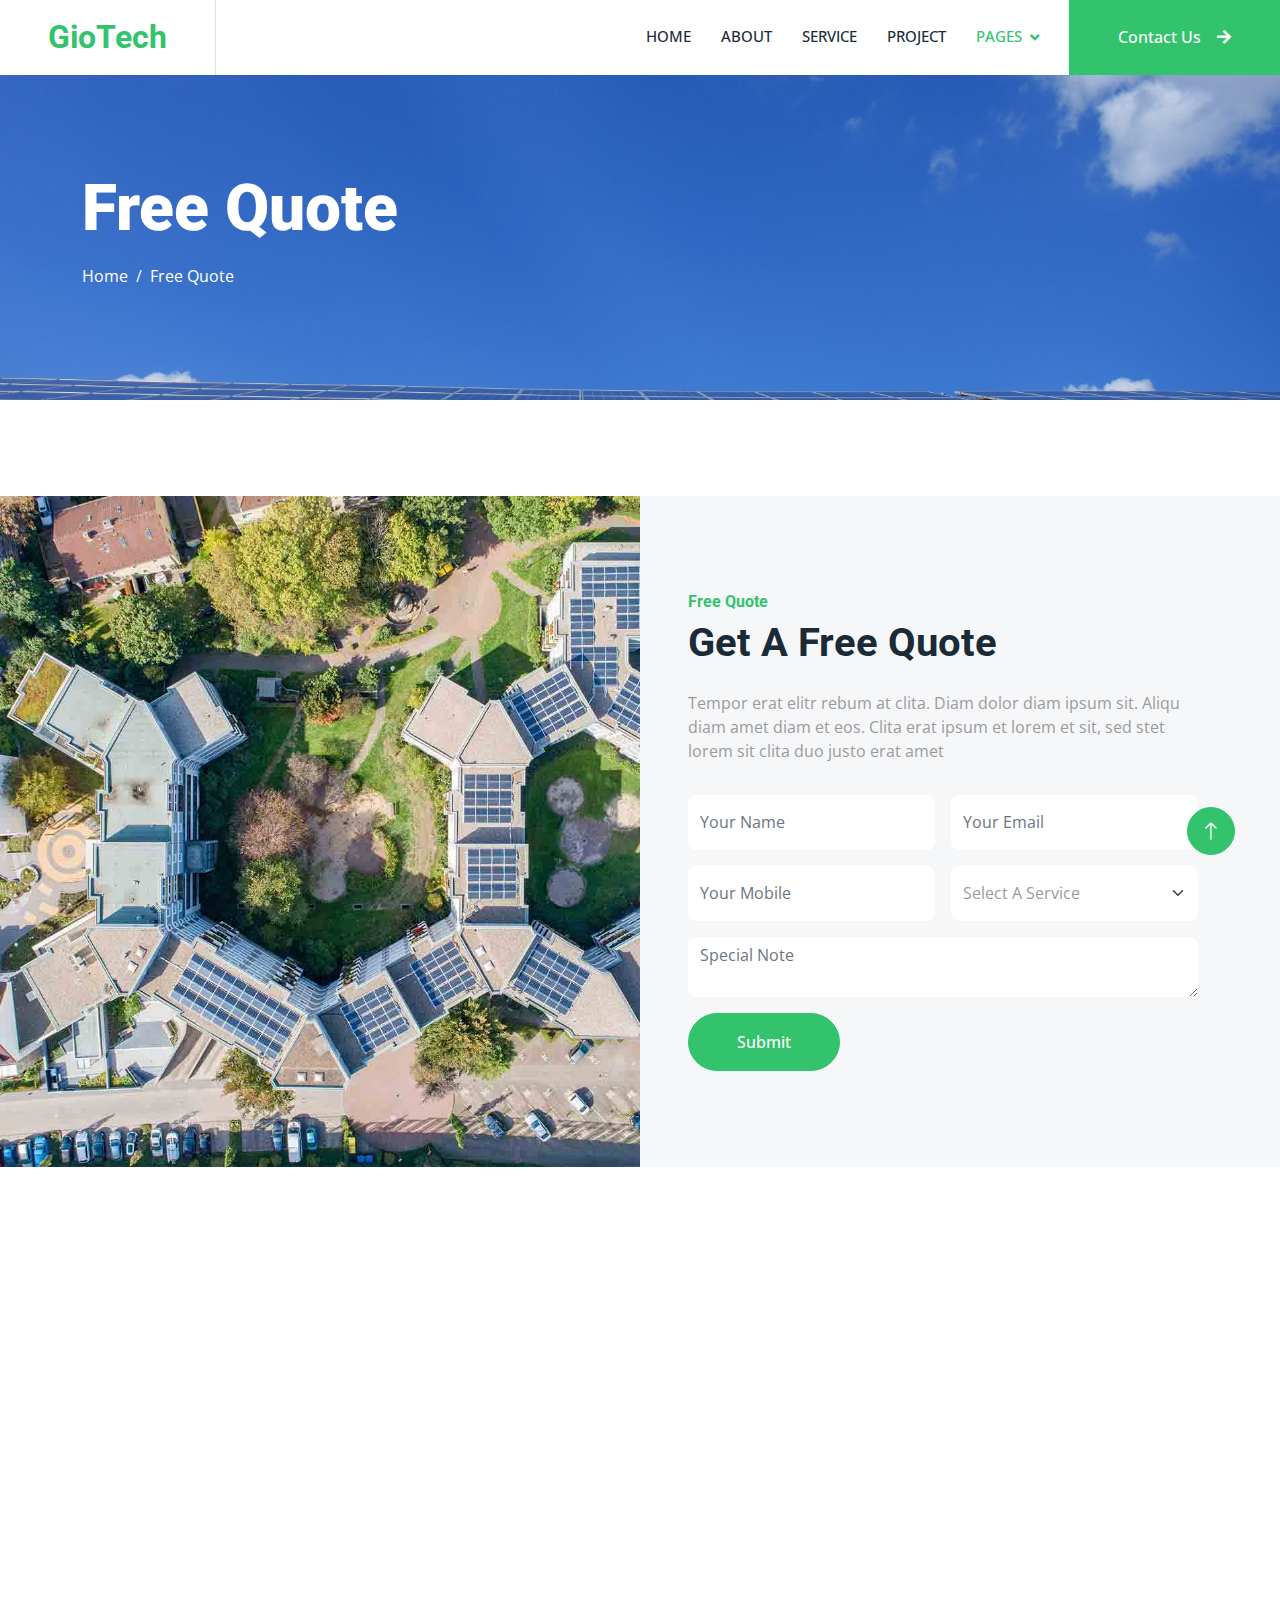
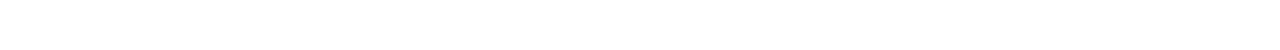
<file: quote.html>
<!DOCTYPE html>
<html lang="en">

<head>
    <meta charset="utf-8">
    <title>GioTech - Renewable Energy Website Template</title>
    <meta content="width=device-width, initial-scale=1.0" name="viewport">
    <meta content="" name="keywords">
    <meta content="" name="description">

    <!-- Favicon -->
    <link href="img/favicon.ico" rel="icon">

    <!-- Google Web Fonts -->
    <link rel="preconnect" href="https://fonts.googleapis.com">
    <link rel="preconnect" href="https://fonts.gstatic.com" crossorigin>
    <link href="https://fonts.googleapis.com/css2?family=Open+Sans:wght@400;500&family=Roboto:wght@500;700;900&display=swap" rel="stylesheet"> 

    <!-- Icon Font Stylesheet -->
    <link href="https://cdnjs.cloudflare.com/ajax/libs/font-awesome/5.10.0/css/all.min.css" rel="stylesheet">
    <link href="https://cdn.jsdelivr.net/npm/bootstrap-icons@1.4.1/font/bootstrap-icons.css" rel="stylesheet">

    <!-- Libraries Stylesheet -->
    <link href="lib/animate/animate.min.css" rel="stylesheet">
    <link href="lib/owlcarousel/assets/owl.carousel.min.css" rel="stylesheet">
    <link href="lib/lightbox/css/lightbox.min.css" rel="stylesheet">

    <!-- Customized Bootstrap Stylesheet -->
    <link href="css/bootstrap.min.css" rel="stylesheet">

    <!-- Template Stylesheet -->
    <link href="css/style.css" rel="stylesheet">
</head>

<body>
    <!-- Spinner Start -->
    <div id="spinner" class="show bg-white position-fixed translate-middle w-100 vh-100 top-50 start-50 d-flex align-items-center justify-content-center">
        <div class="spinner-border text-primary" style="width: 3rem; height: 3rem;" role="status">
            <span class="sr-only">Loading...</span>
        </div>
    </div>
    <!-- Spinner End -->


    <!-- Topbar Start -->
    
    <!-- Topbar End -->


    <!-- Navbar Start -->
    <nav class="navbar navbar-expand-lg bg-white navbar-light sticky-top p-0">
        <a href="index.html" class="navbar-brand d-flex align-items-center border-end px-4 px-lg-5">
            <h2 class="m-0 text-primary">GioTech</h2>
        </a>
        <button type="button" class="navbar-toggler me-4" data-bs-toggle="collapse" data-bs-target="#navbarCollapse">
            <span class="navbar-toggler-icon"></span>
        </button>
        <div class="collapse navbar-collapse" id="navbarCollapse">
            <div class="navbar-nav ms-auto p-4 p-lg-0">
                <a href="index.html" class="nav-item nav-link">Home</a>
                <a href="about.html" class="nav-item nav-link">About</a>
                <a href="service.html" class="nav-item nav-link">Service</a>
                <a href="project.html" class="nav-item nav-link">Project</a>
                <div class="nav-item dropdown">
                    <a href="#" class="nav-link dropdown-toggle active" data-bs-toggle="dropdown">Pages</a>
                    <div class="dropdown-menu bg-light m-0">
                        <a href="feature.html" class="dropdown-item">Feature</a>
                        <a href="quote.html" class="dropdown-item active">Free Quote</a>
                        <a href="team.html" class="dropdown-item">Our Team</a>
                        <a href="testimonial.html" class="dropdown-item">Testimonial</a>
                        <a href="404.html" class="dropdown-item">404 Page</a>
                    </div>
                </div>
                <a href="contact.html" class="nav-item nav-link d-block d-lg-none">Contact</a>
            </div>
            <a href="contact.html" class="btn btn-primary rounded-0 py-4 px-lg-5 d-none d-lg-block">Contact Us<i class="fa fa-arrow-right ms-3"></i></a>
        </div>
    </nav>
    <!-- Navbar End -->


    <!-- Page Header Start -->
    <div class="container-fluid page-header py-5 mb-5">
        <div class="container py-5">
            <h1 class="display-3 text-white mb-3 animated slideInDown">Free Quote</h1>
            <nav aria-label="breadcrumb animated slideInDown">
                <ol class="breadcrumb">
                    <li class="breadcrumb-item"><a class="text-white" href="#">Home</a></li>
                    <li class="breadcrumb-item text-white active" aria-current="page">Free Quote</li>
                </ol>
            </nav>
        </div>
    </div>
    <!-- Page Header End -->


    <!-- Quote Start -->
    <div class="container-fluid bg-light overflow-hidden px-lg-0" style="margin: 6rem 0;">
        <div class="container quote px-lg-0">
            <div class="row g-0 mx-lg-0">
                <div class="col-lg-6 ps-lg-0 wow fadeIn" data-wow-delay="0.1s" style="min-height: 400px;">
                    <div class="position-relative h-100">
                        <img class="position-absolute img-fluid w-100 h-100" src="img/quote.jpg" style="object-fit: cover;" alt="">
                    </div>
                </div>
                <div class="col-lg-6 quote-text py-5 wow fadeIn" data-wow-delay="0.5s">
                    <div class="p-lg-5 pe-lg-0">
                        <h6 class="text-primary">Free Quote</h6>
                        <h1 class="mb-4">Get A Free Quote</h1>
                        <p class="mb-4 pb-2">Tempor erat elitr rebum at clita. Diam dolor diam ipsum sit. Aliqu diam amet diam et eos. Clita erat ipsum et lorem et sit, sed stet lorem sit clita duo justo erat amet</p>
                        <form>
                            <div class="row g-3">
                                <div class="col-12 col-sm-6">
                                    <input type="text" class="form-control border-0" placeholder="Your Name" style="height: 55px;">
                                </div>
                                <div class="col-12 col-sm-6">
                                    <input type="email" class="form-control border-0" placeholder="Your Email" style="height: 55px;">
                                </div>
                                <div class="col-12 col-sm-6">
                                    <input type="text" class="form-control border-0" placeholder="Your Mobile" style="height: 55px;">
                                </div>
                                <div class="col-12 col-sm-6">
                                    <select class="form-select border-0" style="height: 55px;">
                                        <option selected>Select A Service</option>
                                        <option value="1">Service 1</option>
                                        <option value="2">Service 2</option>
                                        <option value="3">Service 3</option>
                                    </select>
                                </div>
                                <div class="col-12">
                                    <textarea class="form-control border-0" placeholder="Special Note"></textarea>
                                </div>
                                <div class="col-12">
                                    <button class="btn btn-primary rounded-pill py-3 px-5" type="submit">Submit</button>
                                </div>
                            </div>
                        </form>
                    </div>
                </div>
            </div>
        </div>
    </div>
    <!-- Quote End -->
        

    <!-- Footer Start -->
    <div class="container-fluid bg-dark text-body footer mt-5 pt-5 wow fadeIn" data-wow-delay="0.1s">
        <div class="container py-5">
            <div class="row g-5">
                <div class="col-lg-3 col-md-6">
                    <h5 class="text-white mb-4">Address</h5>
                    <a class="mb-2"><i class="fa fa-map-marker-alt me-3"></i>GioTech Solar,</br> Lathi Road,</br>  Near Varsada,</br>Amreli - 365601,</br> Gujarat</a>
                </div>
                <div class="col-lg-3 col-md-6">
                    <h5 class="text-white mb-4">Phone</h5>
                    <a href="tel:+91 9265916164" lass="mb-2"><i class="fa fa-phone-alt me-3"></i>+91 9265916164</a>

                </div>
                <div class="col-lg-3 col-md-6">
                    <h5 class="text-white mb-4">Email</h5>
                    <a href ="https://mail.google.com/mail/?view=cm&fs=1&to=giotechsolar@gmail.com" target="_blank""><i class="fa fa-envelope me-3"></i>giotechsolar@gmail.com</a>
                </div>
                <div class="col-lg-3 col-md-6">
                    <h5 class="text-white mb-4">Follow Us</h5>
                    <div class="d-flex pt-2">
                        <a class="btn btn-square btn-outline-light btn-social" href="https://wa.me/9265916164?text=Hii"><i class="fab fa-whatsapp"></i></a>
                        <a class="btn btn-square btn-outline-light btn-social" href=""><i class="fab fa-facebook-f"></i></a>
                        <a class="btn btn-square btn-outline-light btn-social" href=""><i class="fab fa-linkedin-in"></i></a>
                    </div>
                </div>
             </div>
        </div>
        <div class="container">
            <div class="copyright">
                <div class="row">
                    <div class="col-md-6 text-center text-md-start mb-3 mb-md-0">
                        &copy; <a href="#">GioTech Solar</a>, All Right Reserved.
                    </div>
                </div>
            </div>
        </div>
    </div>
    <!-- Footer End -->


    <!-- Back to Top -->
    <a href="#" class="btn btn-lg btn-primary btn-lg-square rounded-circle back-to-top"><i class="bi bi-arrow-up"></i></a>


    <!-- JavaScript Libraries -->
    <script src="https://code.jquery.com/jquery-3.4.1.min.js"></script>
    <script src="https://cdn.jsdelivr.net/npm/bootstrap@5.0.0/dist/js/bootstrap.bundle.min.js"></script>
    <script src="lib/wow/wow.min.js"></script>
    <script src="lib/easing/easing.min.js"></script>
    <script src="lib/waypoints/waypoints.min.js"></script>
    <script src="lib/counterup/counterup.min.js"></script>
    <script src="lib/owlcarousel/owl.carousel.min.js"></script>
    <script src="lib/isotope/isotope.pkgd.min.js"></script>
    <script src="lib/lightbox/js/lightbox.min.js"></script>

    <!-- Template Javascript -->
    <script src="js/main.js"></script>
</body>

</html>
</file>
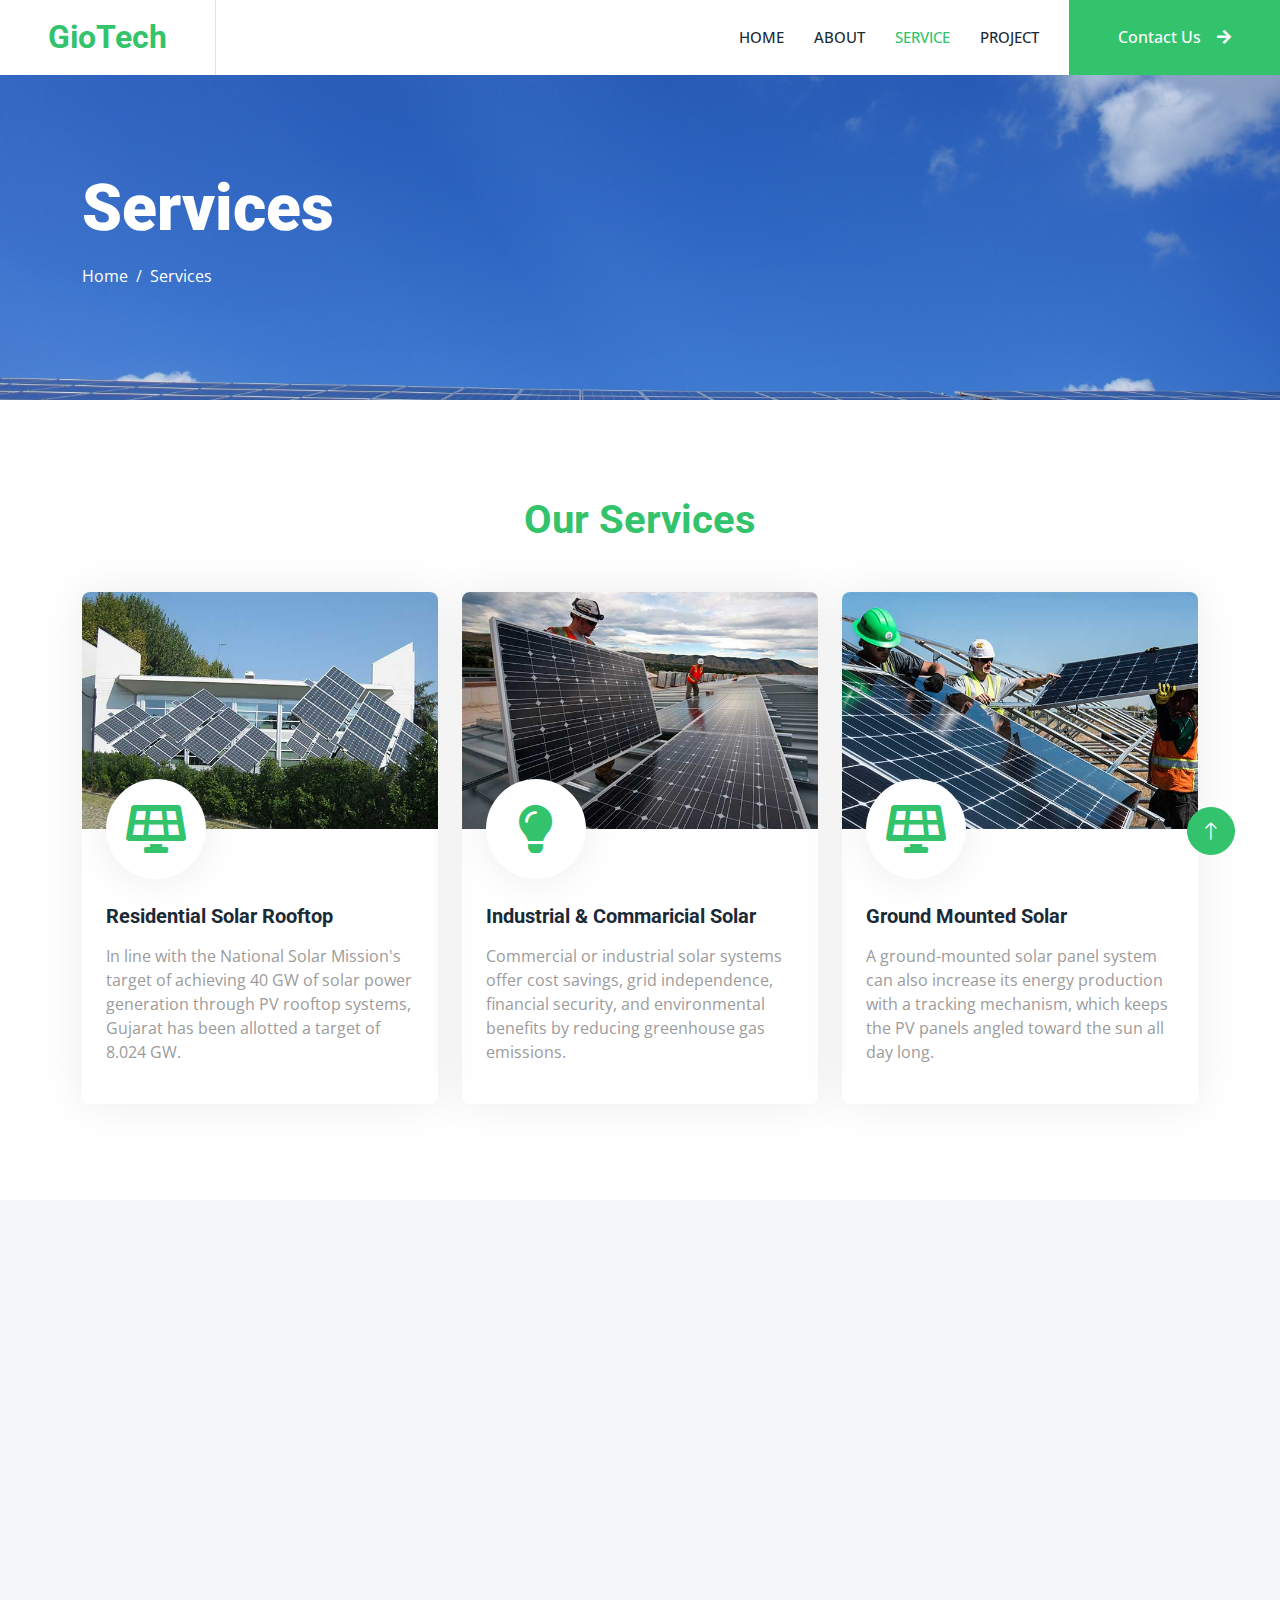
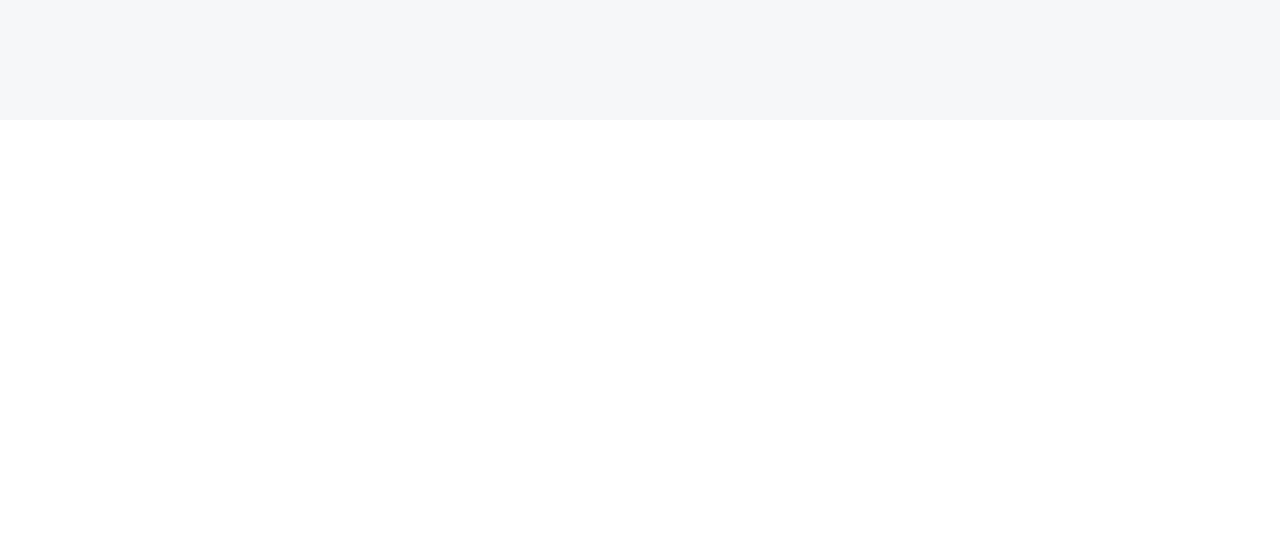
<file: service.html>
<!DOCTYPE html>
<html lang="en">

<head>
    <meta charset="utf-8">
    <title>GioTech - Renewable Energy Website Template</title>
    <meta content="width=device-width, initial-scale=1.0" name="viewport">
    <meta content="" name="keywords">
    <meta content="" name="description">

    <!-- Favicon -->
    <link href="img/favicon.ico" rel="icon">

    <!-- Google Web Fonts -->
    <link rel="preconnect" href="https://fonts.googleapis.com">
    <link rel="preconnect" href="https://fonts.gstatic.com" crossorigin>
    <link href="https://fonts.googleapis.com/css2?family=Open+Sans:wght@400;500&family=Roboto:wght@500;700;900&display=swap" rel="stylesheet"> 

    <!-- Icon Font Stylesheet -->
    <link href="https://cdnjs.cloudflare.com/ajax/libs/font-awesome/5.10.0/css/all.min.css" rel="stylesheet">
    <link href="https://cdn.jsdelivr.net/npm/bootstrap-icons@1.4.1/font/bootstrap-icons.css" rel="stylesheet">

    <!-- Libraries Stylesheet -->
    <link href="lib/animate/animate.min.css" rel="stylesheet">
    <link href="lib/owlcarousel/assets/owl.carousel.min.css" rel="stylesheet">
    <link href="lib/lightbox/css/lightbox.min.css" rel="stylesheet">

    <!-- Customized Bootstrap Stylesheet -->
    <link href="css/bootstrap.min.css" rel="stylesheet">

    <!-- Template Stylesheet -->
    <link href="css/style.css" rel="stylesheet">
</head>

<body>
    <!-- Spinner Start -->
    <div id="spinner" class="show bg-white position-fixed translate-middle w-100 vh-100 top-50 start-50 d-flex align-items-center justify-content-center">
        <div class="spinner-border text-primary" style="width: 3rem; height: 3rem;" role="status">
            <span class="sr-only">Loading...</span>
        </div>
    </div>
    <!-- Spinner End -->


    <!-- Topbar Start -->
    
    <!-- Topbar End -->


    <!-- Navbar Start -->
    <nav class="navbar navbar-expand-lg bg-white navbar-light sticky-top p-0">
        <a href="index.html" class="navbar-brand d-flex align-items-center border-end px-4 px-lg-5">
            <h2 class="m-0 text-primary">GioTech</h2>
        </a>
        <button type="button" class="navbar-toggler me-4" data-bs-toggle="collapse" data-bs-target="#navbarCollapse">
            <span class="navbar-toggler-icon"></span>
        </button>
        <div class="collapse navbar-collapse" id="navbarCollapse">
            <div class="navbar-nav ms-auto p-4 p-lg-0">
                <a href="index.html" class="nav-item nav-link">Home</a>
                <a href="about.html" class="nav-item nav-link">About</a>
                <a href="service.html" class="nav-item nav-link active">Service</a>
                <a href="project.html" class="nav-item nav-link">Project</a>
                <a href="contact.html" class="nav-item nav-link d-block d-lg-none">Contact</a>
            </div>
            <a href="contact.html" class="btn btn-primary rounded-0 py-4 px-lg-5 d-none d-lg-block">Contact Us<i class="fa fa-arrow-right ms-3"></i></a>
        </div>
    </nav>
    <!-- Navbar End -->


    <!-- Page Header Start -->
    <div class="container-fluid page-header py-5 mb-5">
        <div class="container py-5">
            <h1 class="display-3 text-white mb-3 animated slideInDown">Services</h1>
            <nav aria-label="breadcrumb animated slideInDown">
                <ol class="breadcrumb">
                    <li class="breadcrumb-item"><a class="text-white" href="#">Home</a></li>
                    <li class="breadcrumb-item text-white active" aria-current="page">Services</li>
                </ol>
            </nav>
        </div>
    </div>
    <!-- Page Header End -->


    <!-- Service Start -->
    <div class="container-xxl py-5">
        <div class="container">
            <div class="text-center mx-auto mb-5 wow fadeInUp" data-wow-delay="0.1s" style="max-width: 600px;">
                <h1 class="text-primary">Our Services</h6>
            </div>
            <div class="row g-4">
                <div class="col-md-6 col-lg-4 wow fadeInUp" data-wow-delay="0.1s">
                    <div class="service-item rounded overflow-hidden">
                        <img class="img-fluid" src="img/img-600x400-1.jpg" alt="">
                        <div class="position-relative p-4 pt-0">
                            <div class="service-icon">
                                <i class="fa fa-solar-panel fa-3x"></i>
                            </div>
                            <h5 class="mb-3">Residential Solar Rooftop</h5>
                            <p>In line with the National Solar Mission's target of achieving 40 GW of solar power generation through PV rooftop systems, Gujarat has been allotted a target of 8.024 GW.</p>
                            <!-- <a class="small fw-medium" href="">Read More<i class="fa fa-arrow-right ms-2"></i></a> -->
                        </div>
                    </div>
                </div>
                <!-- <div class="col-md-6 col-lg-4 wow fadeInUp" data-wow-delay="0.3s">
                    <div class="service-item rounded overflow-hidden">
                        <img class="img-fluid" src="img/img-600x400-2.jpg" alt="">
                        <div class="position-relative p-4 pt-0">
                            <div class="service-icon">
                                <i class="fa fa-wind fa-3x"></i>
                            </div>
                            <h4 class="mb-3">Wind Turbines</h4>
                            <p>Stet stet justo dolor sed duo. Ut clita sea sit ipsum diam lorem diam.</p>
                            <a class="small fw-medium" href="">Read More<i class="fa fa-arrow-right ms-2"></i></a>
                        </div>
                    </div>
                </div> -->
                <div class="col-md-6 col-lg-4 wow fadeInUp" data-wow-delay="0.5s">
                    <div class="service-item rounded overflow-hidden">
                        <img class="img-fluid" src="img/img-600x400-3.jpg" alt="">
                        <div class="position-relative p-4 pt-0">
                            <div class="service-icon">
                                <i class="fa fa-lightbulb fa-3x"></i>
                            </div>
                            <h5 class="mb-3">Industrial & Commaricial Solar</h5>
                            <p>Commercial or industrial solar systems offer cost savings, grid independence, financial security, and environmental benefits by reducing greenhouse gas emissions.</p>
                            <!-- <a class="small fw-medium" href="">Read More<i class="fa fa-arrow-right ms-2"></i></a> -->
                        </div>
                    </div>
                </div>
                <div class="col-md-6 col-lg-4 wow fadeInUp" data-wow-delay="0.1s">
                    <div class="service-item rounded overflow-hidden">
                        <img class="img-fluid" src="img/img-600x400-4.jpg" alt="">
                        <div class="position-relative p-4 pt-0">
                            <div class="service-icon">
                                <i class="fa fa-solar-panel fa-3x"></i>
                            </div>
                            <h5 class="mb-3">Ground Mounted Solar</h5>
                            <p>A ground-mounted solar panel system can also increase its energy production with a tracking mechanism, which keeps the PV panels angled toward the sun all day long.</p>
                            <!-- <a class="small fw-medium" href="">Read More<i class="fa fa-arrow-right ms-2"></i></a> -->
                        </div>
                    </div>
                </div>
            </div>
        </div>
    </div>
    <!-- Service End -->


    <!-- Feature Start -->
    <div class="container-fluid bg-light overflow-hidden my-5 px-lg-0">
        <div class="container feature px-lg-0">
            <div class="row g-0 mx-lg-0">
                <div class="col-lg-6 feature-text py-5 wow fadeIn" data-wow-delay="0.1s">
                    <div class="p-lg-5 ps-lg-0">
                        <h1 class="text-primary">Why Choose Us!</h6>
                        <h5 class="mb-4">Experience, expertise and excellence in solar solutions</h1>
                        <p class="mb-4 pb-2">Trust in our experience and expertise for all your solar needs.
                        </br> We are dedicated to delivering excellence in every aspect of our service.</p>
                        <div class="row g-4">
                            <div class="col-6">
                                <div class="d-flex align-items-center">
                                    <div class="btn-lg-square bg-primary rounded-circle">
                                        <i class="fa fa-check text-white"></i>
                                    </div>
                                    <div class="ms-4">
                                        <p class="mb-0">Quality</p>
                                        <h5 class="mb-0">Services</h5>
                                    </div>
                                </div>
                            </div>
                            <div class="col-6">
                                <div class="d-flex align-items-center">
                                    <div class="btn-lg-square bg-primary rounded-circle">
                                        <i class="fa fa-user-check text-white"></i>
                                    </div>
                                    <div class="ms-4">
                                        <p class="mb-0">Expert</p>
                                        <h5 class="mb-0">Workers</h5>
                                    </div>
                                </div>
                            </div>
                            <div class="col-6">
                                <div class="d-flex align-items-center">
                                    <div class="btn-lg-square bg-primary rounded-circle">
                                        <i class="fa fa-drafting-compass text-white"></i>
                                    </div>
                                    <div class="ms-4">
                                        <p class="mb-0">Free</p>
                                        <h5 class="mb-0">session</h5>
                                    </div>
                                </div>
                            </div>
                            <div class="col-6">
                                <div class="d-flex align-items-center">
                                    <div class="btn-lg-square bg-primary rounded-circle">
                                        <i class="fa fa-headphones text-white"></i>
                                    </div>
                                    <div class="ms-4">
                                        <p class="mb-0">Customer</p>
                                        <h5 class="mb-0">Support</h5>
                                    </div>
                                </div>
                            </div>
                        </div>
                    </div>
                </div>
                <div class="col-lg-6 pe-lg-0 wow fadeIn" data-wow-delay="0.5s" style="min-height: 400px;">
                    <div class="position-relative h-100">
                        <img class="position-absolute img-fluid w-100 h-100" src="img/feature.jpg" style="object-fit: cover;" alt="">
                    </div>
                </div>
            </div>
        </div>
    </div>
    <!-- Feature End -->


    <!-- Testimonial Start -->
    <!-- <div class="container-xxl py-5">
        <div class="container">
            <div class="text-center mx-auto mb-5 wow fadeInUp" data-wow-delay="0.1s" style="max-width: 600px;">
                <h6 class="text-primary">Testimonial</h6>
                <h1 class="mb-4">What Our Clients Say!</h1>
            </div>
            <div class="owl-carousel testimonial-carousel wow fadeInUp" data-wow-delay="0.1s">
                <div class="testimonial-item text-center">
                    <div class="testimonial-img position-relative">
                        <img class="img-fluid rounded-circle mx-auto mb-5" src="img/testimonial-1.jpg">
                        <div class="btn-square bg-primary rounded-circle">
                            <i class="fa fa-quote-left text-white"></i>
                        </div>
                    </div>
                    <div class="testimonial-text text-center rounded p-4">
                        <p>Clita clita tempor justo dolor ipsum amet kasd amet duo justo duo duo labore sed sed. Magna ut diam sit et amet stet eos sed clita erat magna elitr erat sit sit erat at rebum justo sea clita.</p>
                        <h5 class="mb-1">Client Name</h5>
                        <span class="fst-italic">Profession</span>
                    </div>
                </div>
                <div class="testimonial-item text-center">
                    <div class="testimonial-img position-relative">
                        <img class="img-fluid rounded-circle mx-auto mb-5" src="img/testimonial-2.jpg">
                        <div class="btn-square bg-primary rounded-circle">
                            <i class="fa fa-quote-left text-white"></i>
                        </div>
                    </div>
                    <div class="testimonial-text text-center rounded p-4">
                        <p>Clita clita tempor justo dolor ipsum amet kasd amet duo justo duo duo labore sed sed. Magna ut diam sit et amet stet eos sed clita erat magna elitr erat sit sit erat at rebum justo sea clita.</p>
                        <h5 class="mb-1">Client Name</h5>
                        <span class="fst-italic">Profession</span>
                    </div>
                </div>
                <div class="testimonial-item text-center">
                    <div class="testimonial-img position-relative">
                        <img class="img-fluid rounded-circle mx-auto mb-5" src="img/testimonial-3.jpg">
                        <div class="btn-square bg-primary rounded-circle">
                            <i class="fa fa-quote-left text-white"></i>
                        </div>
                    </div>
                    <div class="testimonial-text text-center rounded p-4">
                        <p>Clita clita tempor justo dolor ipsum amet kasd amet duo justo duo duo labore sed sed. Magna ut diam sit et amet stet eos sed clita erat magna elitr erat sit sit erat at rebum justo sea clita.</p>
                        <h5 class="mb-1">Client Name</h5>
                        <span class="fst-italic">Profession</span>
                    </div>
                </div>
            </div>
        </div>
    </div> -->
    <!-- Testimonial End -->
        

    <!-- Footer Start -->
    <div class="container-fluid bg-dark text-body footer mt-5 pt-5 wow fadeIn" data-wow-delay="0.1s">
        <div class="container py-5">
            <div class="row g-5">
                <div class="col-lg-3 col-md-6">
                    <h5 class="text-white mb-4">Address</h5>
                    <a class="mb-2"><i class="fa fa-map-marker-alt me-3"></i>GioTech Solar,</br> Lathi Road,</br>  Near Varsada,</br>Amreli - 365601,</br> Gujarat</a>
                </div>
                <div class="col-lg-3 col-md-6">
                    <h5 class="text-white mb-4">Phone</h5>
                    <a href="tel:+91 9265916164" lass="mb-2"><i class="fa fa-phone-alt me-3"></i>+91 9265916164</a>

                </div>
                <div class="col-lg-3 col-md-6">
                    <h5 class="text-white mb-4">Email</h5>
                    <a href ="https://mail.google.com/mail/?view=cm&fs=1&to=giotechsolar@gmail.com" target="_blank""><i class="fa fa-envelope me-3"></i>giotechsolar@gmail.com</a>
                </div>
                <div class="col-lg-3 col-md-6">
                    <h5 class="text-white mb-4">Follow Us</h5>
                    <div class="d-flex pt-2">
                        <a class="btn btn-square btn-outline-light btn-social" href="https://wa.me/9265916164?text=Hii"><i class="fab fa-whatsapp"></i></a>
                        <a class="btn btn-square btn-outline-light btn-social" href=""><i class="fab fa-facebook-f"></i></a>
                        <a class="btn btn-square btn-outline-light btn-social" href=""><i class="fab fa-linkedin-in"></i></a>
                    </div>
                </div>
             </div>
        </div>
        <div class="container">
            <div class="copyright">
                <div class="row">
                    <div class="col-md-6 text-center text-md-start mb-3 mb-md-0">
                        &copy; <a href="#">GioTech Solar</a>, All Right Reserved.
                    </div>
                </div>
            </div>
        </div>
    </div>
    <!-- Footer End -->


    <!-- Back to Top -->
    <a href="#" class="btn btn-lg btn-primary btn-lg-square rounded-circle back-to-top"><i class="bi bi-arrow-up"></i></a>


    <!-- JavaScript Libraries -->
    <script src="https://code.jquery.com/jquery-3.4.1.min.js"></script>
    <script src="https://cdn.jsdelivr.net/npm/bootstrap@5.0.0/dist/js/bootstrap.bundle.min.js"></script>
    <script src="lib/wow/wow.min.js"></script>
    <script src="lib/easing/easing.min.js"></script>
    <script src="lib/waypoints/waypoints.min.js"></script>
    <script src="lib/counterup/counterup.min.js"></script>
    <script src="lib/owlcarousel/owl.carousel.min.js"></script>
    <script src="lib/isotope/isotope.pkgd.min.js"></script>
    <script src="lib/lightbox/js/lightbox.min.js"></script>

    <!-- Template Javascript -->
    <script src="js/main.js"></script>
</body>

</html>
</file>
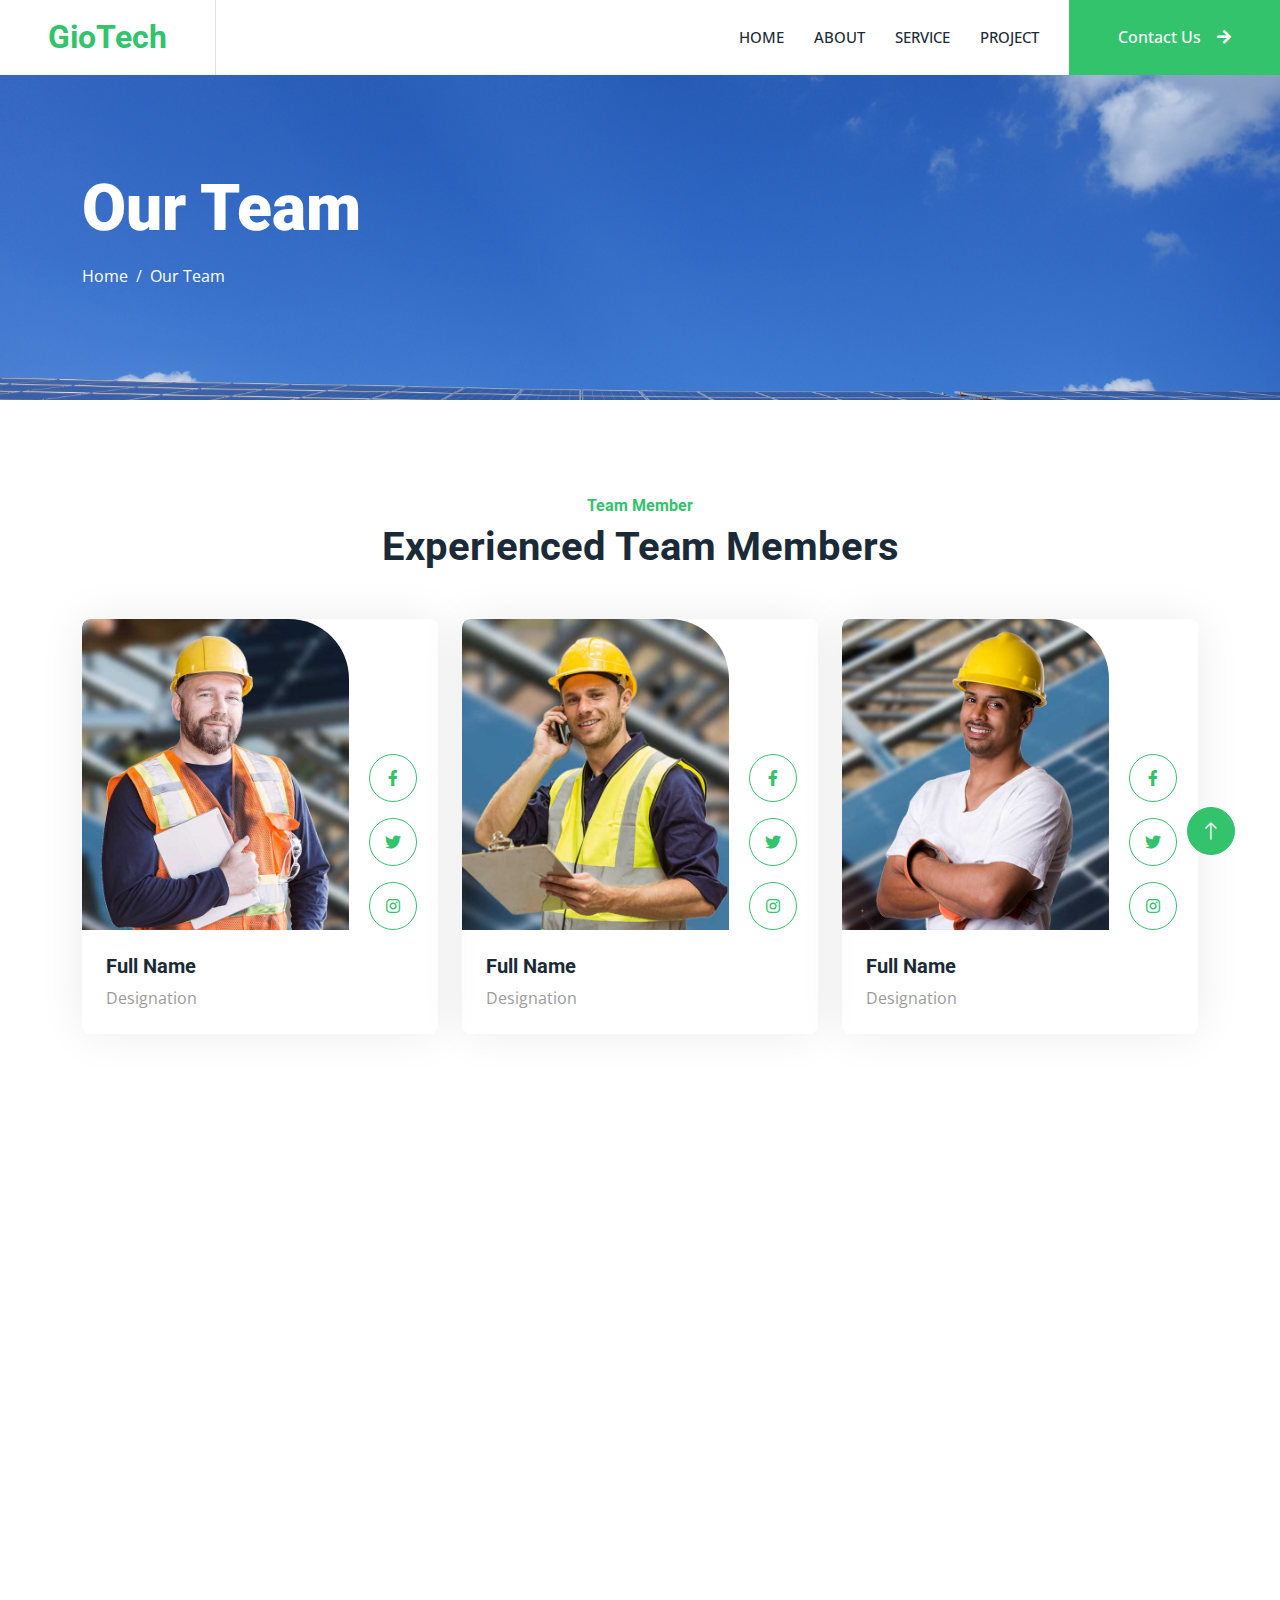
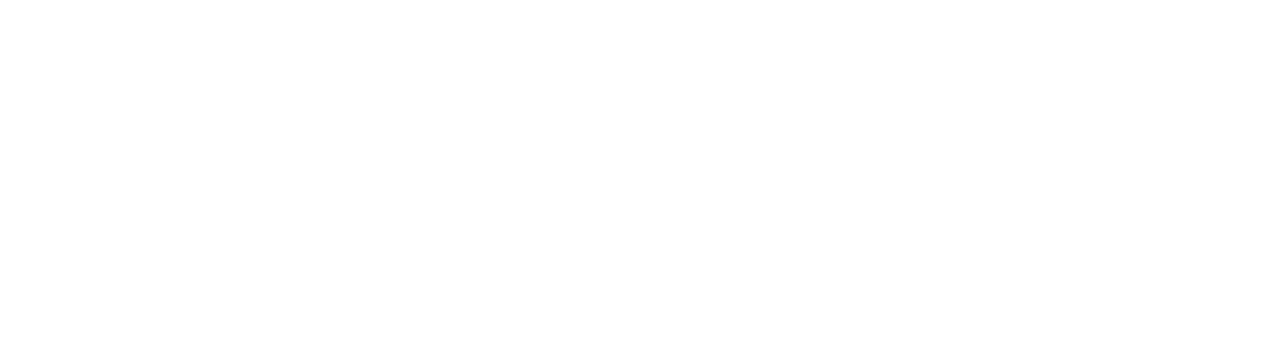
<file: team.html>
<!DOCTYPE html>
<html lang="en">

<head>
    <meta charset="utf-8">
    <title>GioTech - Renewable Energy Website Template</title>
    <meta content="width=device-width, initial-scale=1.0" name="viewport">
    <meta content="" name="keywords">
    <meta content="" name="description">

    <!-- Favicon -->
    <link href="img/favicon.ico" rel="icon">

    <!-- Google Web Fonts -->
    <link rel="preconnect" href="https://fonts.googleapis.com">
    <link rel="preconnect" href="https://fonts.gstatic.com" crossorigin>
    <link href="https://fonts.googleapis.com/css2?family=Open+Sans:wght@400;500&family=Roboto:wght@500;700;900&display=swap" rel="stylesheet"> 

    <!-- Icon Font Stylesheet -->
    <link href="https://cdnjs.cloudflare.com/ajax/libs/font-awesome/5.10.0/css/all.min.css" rel="stylesheet">
    <link href="https://cdn.jsdelivr.net/npm/bootstrap-icons@1.4.1/font/bootstrap-icons.css" rel="stylesheet">

    <!-- Libraries Stylesheet -->
    <link href="lib/animate/animate.min.css" rel="stylesheet">
    <link href="lib/owlcarousel/assets/owl.carousel.min.css" rel="stylesheet">
    <link href="lib/lightbox/css/lightbox.min.css" rel="stylesheet">

    <!-- Customized Bootstrap Stylesheet -->
    <link href="css/bootstrap.min.css" rel="stylesheet">

    <!-- Template Stylesheet -->
    <link href="css/style.css" rel="stylesheet">
</head>

<body>
    <!-- Spinner Start -->
    <div id="spinner" class="show bg-white position-fixed translate-middle w-100 vh-100 top-50 start-50 d-flex align-items-center justify-content-center">
        <div class="spinner-border text-primary" style="width: 3rem; height: 3rem;" role="status">
            <span class="sr-only">Loading...</span>
        </div>
    </div>
    <!-- Spinner End -->


    <!-- Topbar Start -->
    
    <!-- Topbar End -->


    <!-- Navbar Start -->
    <nav class="navbar navbar-expand-lg bg-white navbar-light sticky-top p-0">
        <a href="index.html" class="navbar-brand d-flex align-items-center border-end px-4 px-lg-5">
            <h2 class="m-0 text-primary">GioTech</h2>
        </a>
        <button type="button" class="navbar-toggler me-4" data-bs-toggle="collapse" data-bs-target="#navbarCollapse">
            <span class="navbar-toggler-icon"></span>
        </button>
        <div class="collapse navbar-collapse" id="navbarCollapse">
            <div class="navbar-nav ms-auto p-4 p-lg-0">
                <a href="index.html" class="nav-item nav-link">Home</a>
                <a href="about.html" class="nav-item nav-link">About</a>
                <a href="service.html" class="nav-item nav-link">Service</a>
                <a href="project.html" class="nav-item nav-link">Project</a>
                <a href="contact.html" class="nav-item nav-link d-block d-lg-none">Contact</a>
            </div>
            <a href="contact.html" class="btn btn-primary rounded-0 py-4 px-lg-5 d-none d-lg-block">Contact Us<i class="fa fa-arrow-right ms-3"></i></a>
        </div>
    </nav>
    <!-- Navbar End -->


    <!-- Page Header Start -->
    <div class="container-fluid page-header py-5 mb-5">
        <div class="container py-5">
            <h1 class="display-3 text-white mb-3 animated slideInDown">Our Team</h1>
            <nav aria-label="breadcrumb animated slideInDown">
                <ol class="breadcrumb">
                    <li class="breadcrumb-item"><a class="text-white" href="#">Home</a></li>
                    <li class="breadcrumb-item text-white active" aria-current="page">Our Team</li>
                </ol>
            </nav>
        </div>
    </div>
    <!-- Page Header End -->


    <!-- Team Start -->
    <div class="container-xxl py-5">
        <div class="container">
            <div class="text-center mx-auto mb-5 wow fadeInUp" data-wow-delay="0.1s" style="max-width: 600px;">
                <h6 class="text-primary">Team Member</h6>
                <h1 class="mb-4">Experienced Team Members</h1>
            </div>
            <div class="row g-4">
                <div class="col-lg-4 col-md-6 wow fadeInUp" data-wow-delay="0.1s">
                    <div class="team-item rounded overflow-hidden">
                        <div class="d-flex">
                            <img class="img-fluid w-75" src="img/team-1.jpg" alt="">
                            <div class="team-social w-25">
                                <a class="btn btn-lg-square btn-outline-primary rounded-circle mt-3" href=""><i class="fab fa-facebook-f"></i></a>
                                <a class="btn btn-lg-square btn-outline-primary rounded-circle mt-3" href=""><i class="fab fa-twitter"></i></a>
                                <a class="btn btn-lg-square btn-outline-primary rounded-circle mt-3" href=""><i class="fab fa-instagram"></i></a>
                            </div>
                        </div>
                        <div class="p-4">
                            <h5>Full Name</h5>
                            <span>Designation</span>
                        </div>
                    </div>
                </div>
                <div class="col-lg-4 col-md-6 wow fadeInUp" data-wow-delay="0.3s">
                    <div class="team-item rounded overflow-hidden">
                        <div class="d-flex">
                            <img class="img-fluid w-75" src="img/team-2.jpg" alt="">
                            <div class="team-social w-25">
                                <a class="btn btn-lg-square btn-outline-primary rounded-circle mt-3" href=""><i class="fab fa-facebook-f"></i></a>
                                <a class="btn btn-lg-square btn-outline-primary rounded-circle mt-3" href=""><i class="fab fa-twitter"></i></a>
                                <a class="btn btn-lg-square btn-outline-primary rounded-circle mt-3" href=""><i class="fab fa-instagram"></i></a>
                            </div>
                        </div>
                        <div class="p-4">
                            <h5>Full Name</h5>
                            <span>Designation</span>
                        </div>
                    </div>
                </div>
                <div class="col-lg-4 col-md-6 wow fadeInUp" data-wow-delay="0.5s">
                    <div class="team-item rounded overflow-hidden">
                        <div class="d-flex">
                            <img class="img-fluid w-75" src="img/team-3.jpg" alt="">
                            <div class="team-social w-25">
                                <a class="btn btn-lg-square btn-outline-primary rounded-circle mt-3" href=""><i class="fab fa-facebook-f"></i></a>
                                <a class="btn btn-lg-square btn-outline-primary rounded-circle mt-3" href=""><i class="fab fa-twitter"></i></a>
                                <a class="btn btn-lg-square btn-outline-primary rounded-circle mt-3" href=""><i class="fab fa-instagram"></i></a>
                            </div>
                        </div>
                        <div class="p-4">
                            <h5>Full Name</h5>
                            <span>Designation</span>
                        </div>
                    </div>
                </div>
                <div class="col-lg-4 col-md-6 wow fadeInUp" data-wow-delay="0.1s">
                    <div class="team-item rounded overflow-hidden">
                        <div class="d-flex">
                            <img class="img-fluid w-75" src="img/team-2.jpg" alt="">
                            <div class="team-social w-25">
                                <a class="btn btn-lg-square btn-outline-primary rounded-circle mt-3" href=""><i class="fab fa-facebook-f"></i></a>
                                <a class="btn btn-lg-square btn-outline-primary rounded-circle mt-3" href=""><i class="fab fa-twitter"></i></a>
                                <a class="btn btn-lg-square btn-outline-primary rounded-circle mt-3" href=""><i class="fab fa-instagram"></i></a>
                            </div>
                        </div>
                        <div class="p-4">
                            <h5>Full Name</h5>
                            <span>Designation</span>
                        </div>
                    </div>
                </div>
                <div class="col-lg-4 col-md-6 wow fadeInUp" data-wow-delay="0.3s">
                    <div class="team-item rounded overflow-hidden">
                        <div class="d-flex">
                            <img class="img-fluid w-75" src="img/team-3.jpg" alt="">
                            <div class="team-social w-25">
                                <a class="btn btn-lg-square btn-outline-primary rounded-circle mt-3" href=""><i class="fab fa-facebook-f"></i></a>
                                <a class="btn btn-lg-square btn-outline-primary rounded-circle mt-3" href=""><i class="fab fa-twitter"></i></a>
                                <a class="btn btn-lg-square btn-outline-primary rounded-circle mt-3" href=""><i class="fab fa-instagram"></i></a>
                            </div>
                        </div>
                        <div class="p-4">
                            <h5>Full Name</h5>
                            <span>Designation</span>
                        </div>
                    </div>
                </div>
                <div class="col-lg-4 col-md-6 wow fadeInUp" data-wow-delay="0.5s">
                    <div class="team-item rounded overflow-hidden">
                        <div class="d-flex">
                            <img class="img-fluid w-75" src="img/team-1.jpg" alt="">
                            <div class="team-social w-25">
                                <a class="btn btn-lg-square btn-outline-primary rounded-circle mt-3" href=""><i class="fab fa-facebook-f"></i></a>
                                <a class="btn btn-lg-square btn-outline-primary rounded-circle mt-3" href=""><i class="fab fa-twitter"></i></a>
                                <a class="btn btn-lg-square btn-outline-primary rounded-circle mt-3" href=""><i class="fab fa-instagram"></i></a>
                            </div>
                        </div>
                        <div class="p-4">
                            <h5>Full Name</h5>
                            <span>Designation</span>
                        </div>
                    </div>
                </div>
            </div>
        </div>
    </div>
    <!-- Team End -->
        

    <!-- Footer Start -->
    <div class="container-fluid bg-dark text-body footer mt-5 pt-5 wow fadeIn" data-wow-delay="0.1s">
        <div class="container py-5">
            <div class="row g-5">
                <div class="col-lg-3 col-md-6">
                    <h5 class="text-white mb-4">Address</h5>
                    <a class="mb-2"><i class="fa fa-map-marker-alt me-3"></i>GioTech Solar,</br> Lathi Road,</br>  Near Varsada,</br>Amreli - 365601,</br> Gujarat</a>
                </div>
                <div class="col-lg-3 col-md-6">
                    <h5 class="text-white mb-4">Phone</h5>
                    <a href="tel:+91 9265916164" lass="mb-2"><i class="fa fa-phone-alt me-3"></i>+91 9265916164</a>

                </div>
                <div class="col-lg-3 col-md-6">
                    <h5 class="text-white mb-4">Email</h5>
                    <a href ="https://mail.google.com/mail/?view=cm&fs=1&to=giotechsolar@gmail.com" target="_blank""><i class="fa fa-envelope me-3"></i>giotechsolar@gmail.com</a>
                </div>
                <div class="col-lg-3 col-md-6">
                    <h5 class="text-white mb-4">Follow Us</h5>
                    <div class="d-flex pt-2">
                        <a class="btn btn-square btn-outline-light btn-social" href="https://wa.me/9265916164?text=Hii"><i class="fab fa-whatsapp"></i></a>
                        <a class="btn btn-square btn-outline-light btn-social" href=""><i class="fab fa-facebook-f"></i></a>
                        <a class="btn btn-square btn-outline-light btn-social" href=""><i class="fab fa-linkedin-in"></i></a>
                    </div>
                </div>
             </div>
        </div>
        <div class="container">
            <div class="copyright">
                <div class="row">
                    <div class="col-md-6 text-center text-md-start mb-3 mb-md-0">
                        &copy; <a href="#">GioTech Solar</a>, All Right Reserved.
                    </div>
                </div>
            </div>
        </div>
    </div>
    <!-- Footer End -->


    <!-- Back to Top -->
    <a href="#" class="btn btn-lg btn-primary btn-lg-square rounded-circle back-to-top"><i class="bi bi-arrow-up"></i></a>


    <!-- JavaScript Libraries -->
    <script src="https://code.jquery.com/jquery-3.4.1.min.js"></script>
    <script src="https://cdn.jsdelivr.net/npm/bootstrap@5.0.0/dist/js/bootstrap.bundle.min.js"></script>
    <script src="lib/wow/wow.min.js"></script>
    <script src="lib/easing/easing.min.js"></script>
    <script src="lib/waypoints/waypoints.min.js"></script>
    <script src="lib/counterup/counterup.min.js"></script>
    <script src="lib/owlcarousel/owl.carousel.min.js"></script>
    <script src="lib/isotope/isotope.pkgd.min.js"></script>
    <script src="lib/lightbox/js/lightbox.min.js"></script>

    <!-- Template Javascript -->
    <script src="js/main.js"></script>
</body>

</html>
</file>
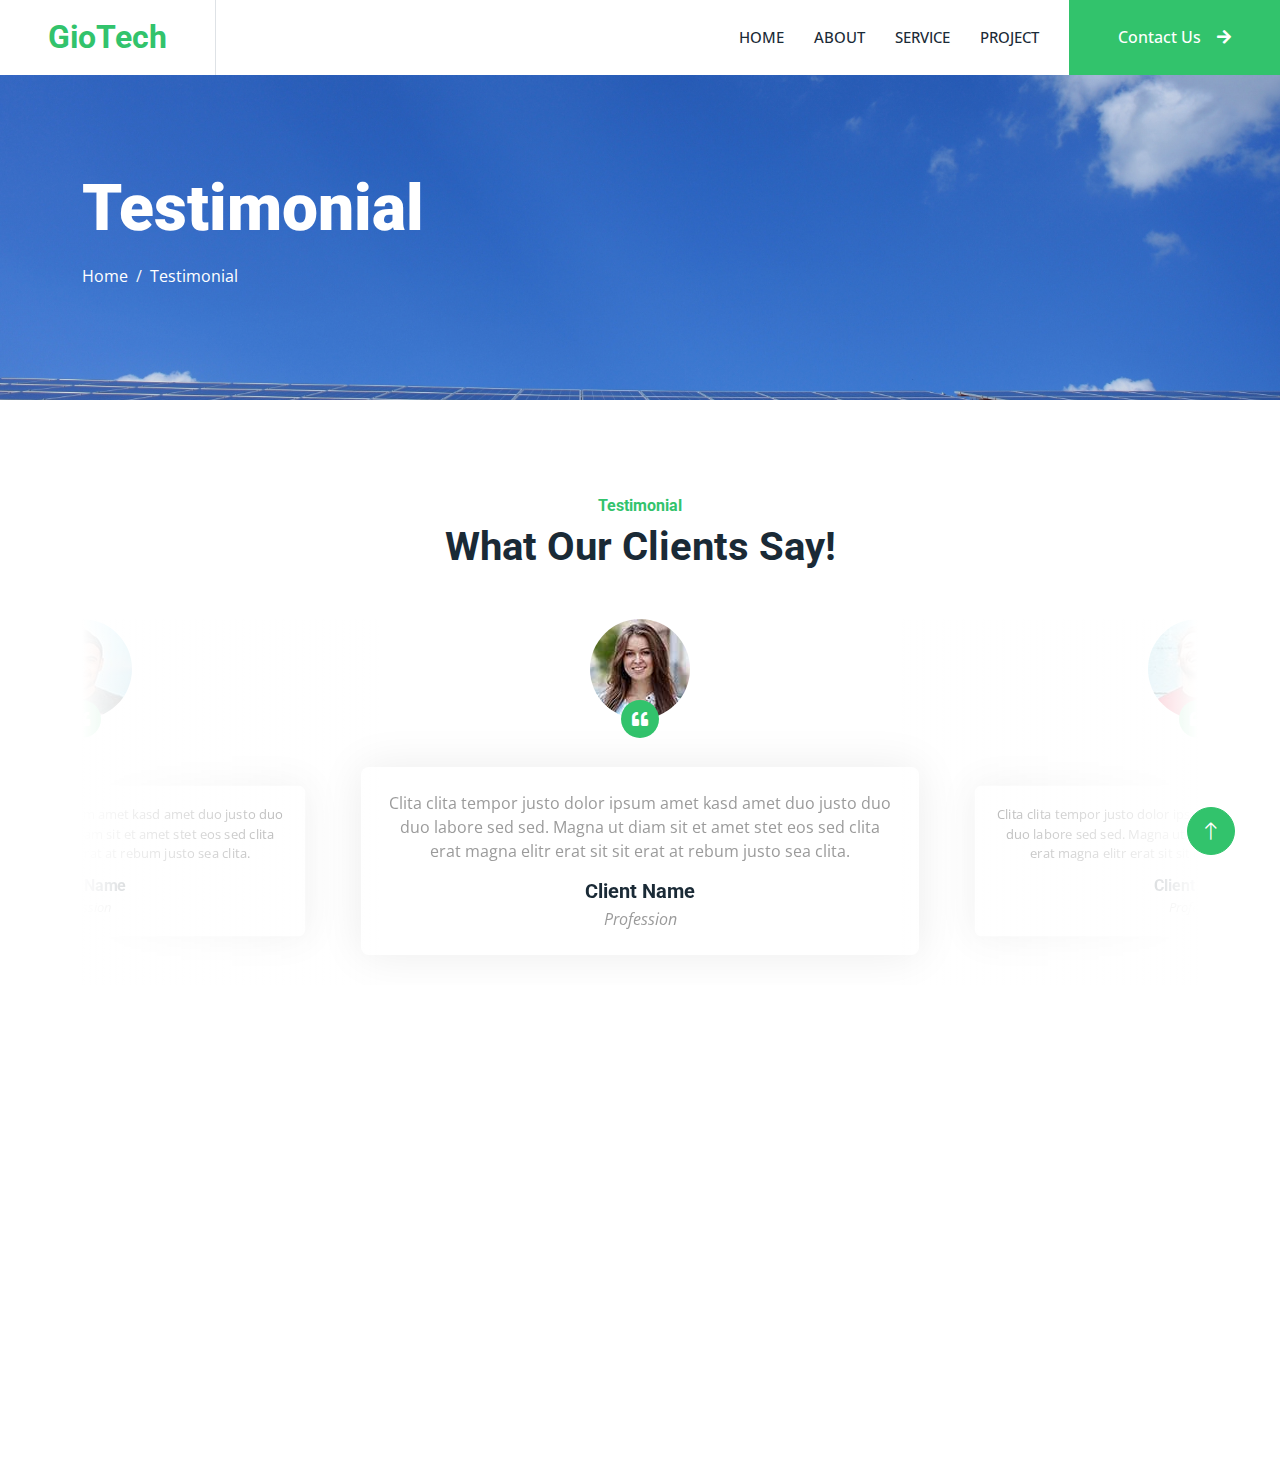
<file: testimonial.html>
<!DOCTYPE html>
<html lang="en">

<head>
    <meta charset="utf-8">
    <title>GioTech - Renewable Energy Website Template</title>
    <meta content="width=device-width, initial-scale=1.0" name="viewport">
    <meta content="" name="keywords">
    <meta content="" name="description">

    <!-- Favicon -->
    <link href="img/favicon.ico" rel="icon">

    <!-- Google Web Fonts -->
    <link rel="preconnect" href="https://fonts.googleapis.com">
    <link rel="preconnect" href="https://fonts.gstatic.com" crossorigin>
    <link href="https://fonts.googleapis.com/css2?family=Open+Sans:wght@400;500&family=Roboto:wght@500;700;900&display=swap" rel="stylesheet"> 

    <!-- Icon Font Stylesheet -->
    <link href="https://cdnjs.cloudflare.com/ajax/libs/font-awesome/5.10.0/css/all.min.css" rel="stylesheet">
    <link href="https://cdn.jsdelivr.net/npm/bootstrap-icons@1.4.1/font/bootstrap-icons.css" rel="stylesheet">

    <!-- Libraries Stylesheet -->
    <link href="lib/animate/animate.min.css" rel="stylesheet">
    <link href="lib/owlcarousel/assets/owl.carousel.min.css" rel="stylesheet">
    <link href="lib/lightbox/css/lightbox.min.css" rel="stylesheet">

    <!-- Customized Bootstrap Stylesheet -->
    <link href="css/bootstrap.min.css" rel="stylesheet">

    <!-- Template Stylesheet -->
    <link href="css/style.css" rel="stylesheet">
</head>

<body>
    <!-- Spinner Start -->
    <div id="spinner" class="show bg-white position-fixed translate-middle w-100 vh-100 top-50 start-50 d-flex align-items-center justify-content-center">
        <div class="spinner-border text-primary" style="width: 3rem; height: 3rem;" role="status">
            <span class="sr-only">Loading...</span>
        </div>
    </div>
    <!-- Spinner End -->


    <!-- Topbar Start -->
    
    <!-- Topbar End -->


    <!-- Navbar Start -->
    <nav class="navbar navbar-expand-lg bg-white navbar-light sticky-top p-0">
        <a href="index.html" class="navbar-brand d-flex align-items-center border-end px-4 px-lg-5">
            <h2 class="m-0 text-primary">GioTech</h2>
        </a>
        <button type="button" class="navbar-toggler me-4" data-bs-toggle="collapse" data-bs-target="#navbarCollapse">
            <span class="navbar-toggler-icon"></span>
        </button>
        <div class="collapse navbar-collapse" id="navbarCollapse">
            <div class="navbar-nav ms-auto p-4 p-lg-0">
                <a href="index.html" class="nav-item nav-link">Home</a>
                <a href="about.html" class="nav-item nav-link">About</a>
                <a href="service.html" class="nav-item nav-link">Service</a>
                <a href="project.html" class="nav-item nav-link">Project</a>
                <a href="contact.html" class="nav-item nav-link d-block d-lg-none">Contact</a>
            </div>
            <a href="contact.html" class="btn btn-primary rounded-0 py-4 px-lg-5 d-none d-lg-block">Contact Us<i class="fa fa-arrow-right ms-3"></i></a>
        </div>
    </nav>
    <!-- Navbar End -->


    <!-- Page Header Start -->
    <div class="container-fluid page-header py-5 mb-5">
        <div class="container py-5">
            <h1 class="display-3 text-white mb-3 animated slideInDown">Testimonial</h1>
            <nav aria-label="breadcrumb animated slideInDown">
                <ol class="breadcrumb">
                    <li class="breadcrumb-item"><a class="text-white" href="#">Home</a></li>
                    <li class="breadcrumb-item text-white active" aria-current="page">Testimonial</li>
                </ol>
            </nav>
        </div>
    </div>
    <!-- Page Header End -->


    <!-- Testimonial Start -->
    <div class="container-xxl py-5">
        <div class="container">
            <div class="text-center mx-auto mb-5 wow fadeInUp" data-wow-delay="0.1s" style="max-width: 600px;">
                <h6 class="text-primary">Testimonial</h6>
                <h1 class="mb-4">What Our Clients Say!</h1>
            </div>
            <div class="owl-carousel testimonial-carousel wow fadeInUp" data-wow-delay="0.1s">
                <div class="testimonial-item text-center">
                    <div class="testimonial-img position-relative">
                        <img class="img-fluid rounded-circle mx-auto mb-5" src="img/testimonial-1.jpg">
                        <div class="btn-square bg-primary rounded-circle">
                            <i class="fa fa-quote-left text-white"></i>
                        </div>
                    </div>
                    <div class="testimonial-text text-center rounded p-4">
                        <p>Clita clita tempor justo dolor ipsum amet kasd amet duo justo duo duo labore sed sed. Magna ut diam sit et amet stet eos sed clita erat magna elitr erat sit sit erat at rebum justo sea clita.</p>
                        <h5 class="mb-1">Client Name</h5>
                        <span class="fst-italic">Profession</span>
                    </div>
                </div>
                <div class="testimonial-item text-center">
                    <div class="testimonial-img position-relative">
                        <img class="img-fluid rounded-circle mx-auto mb-5" src="img/testimonial-2.jpg">
                        <div class="btn-square bg-primary rounded-circle">
                            <i class="fa fa-quote-left text-white"></i>
                        </div>
                    </div>
                    <div class="testimonial-text text-center rounded p-4">
                        <p>Clita clita tempor justo dolor ipsum amet kasd amet duo justo duo duo labore sed sed. Magna ut diam sit et amet stet eos sed clita erat magna elitr erat sit sit erat at rebum justo sea clita.</p>
                        <h5 class="mb-1">Client Name</h5>
                        <span class="fst-italic">Profession</span>
                    </div>
                </div>
                <div class="testimonial-item text-center">
                    <div class="testimonial-img position-relative">
                        <img class="img-fluid rounded-circle mx-auto mb-5" src="img/testimonial-3.jpg">
                        <div class="btn-square bg-primary rounded-circle">
                            <i class="fa fa-quote-left text-white"></i>
                        </div>
                    </div>
                    <div class="testimonial-text text-center rounded p-4">
                        <p>Clita clita tempor justo dolor ipsum amet kasd amet duo justo duo duo labore sed sed. Magna ut diam sit et amet stet eos sed clita erat magna elitr erat sit sit erat at rebum justo sea clita.</p>
                        <h5 class="mb-1">Client Name</h5>
                        <span class="fst-italic">Profession</span>
                    </div>
                </div>
            </div>
        </div>
    </div>
    <!-- Testimonial End -->
        

    <!-- Footer Start -->
    <div class="container-fluid bg-dark text-body footer mt-5 pt-5 wow fadeIn" data-wow-delay="0.1s">
        <div class="container py-5">
            <div class="row g-5">
                <div class="col-lg-3 col-md-6">
                    <h5 class="text-white mb-4">Address</h5>
                    <a class="mb-2"><i class="fa fa-map-marker-alt me-3"></i>GioTech Solar,</br> Lathi Road,</br>  Near Varsada,</br>Amreli - 365601,</br> Gujarat</a>
                </div>
                <div class="col-lg-3 col-md-6">
                    <h5 class="text-white mb-4">Phone</h5>
                    <a href="tel:+91 9265916164" lass="mb-2"><i class="fa fa-phone-alt me-3"></i>+91 9265916164</a>

                </div>
                <div class="col-lg-3 col-md-6">
                    <h5 class="text-white mb-4">Email</h5>
                    <a href ="https://mail.google.com/mail/?view=cm&fs=1&to=giotechsolar@gmail.com" target="_blank""><i class="fa fa-envelope me-3"></i>giotechsolar@gmail.com</a>
                </div>
                <div class="col-lg-3 col-md-6">
                    <h5 class="text-white mb-4">Follow Us</h5>
                    <div class="d-flex pt-2">
                        <a class="btn btn-square btn-outline-light btn-social" href="https://wa.me/9265916164?text=Hii"><i class="fab fa-whatsapp"></i></a>
                        <a class="btn btn-square btn-outline-light btn-social" href=""><i class="fab fa-facebook-f"></i></a>
                        <a class="btn btn-square btn-outline-light btn-social" href=""><i class="fab fa-linkedin-in"></i></a>
                    </div>
                </div>
             </div>
        </div>
        <div class="container">
            <div class="copyright">
                <div class="row">
                    <div class="col-md-6 text-center text-md-start mb-3 mb-md-0">
                        &copy; <a href="#">GioTech Solar</a>, All Right Reserved.
                    </div>
                </div>
            </div>
        </div>
    </div>
    <!-- Footer End -->


    <!-- Back to Top -->
    <a href="#" class="btn btn-lg btn-primary btn-lg-square rounded-circle back-to-top"><i class="bi bi-arrow-up"></i></a>


    <!-- JavaScript Libraries -->
    <script src="https://code.jquery.com/jquery-3.4.1.min.js"></script>
    <script src="https://cdn.jsdelivr.net/npm/bootstrap@5.0.0/dist/js/bootstrap.bundle.min.js"></script>
    <script src="lib/wow/wow.min.js"></script>
    <script src="lib/easing/easing.min.js"></script>
    <script src="lib/waypoints/waypoints.min.js"></script>
    <script src="lib/counterup/counterup.min.js"></script>
    <script src="lib/owlcarousel/owl.carousel.min.js"></script>
    <script src="lib/isotope/isotope.pkgd.min.js"></script>
    <script src="lib/lightbox/js/lightbox.min.js"></script>

    <!-- Template Javascript -->
    <script src="js/main.js"></script>
</body>

</html>
</file>
<file: css/style.css>
/********** Template CSS **********/
:root {
    --primary: #32C36C;
    --light: #F6F7F8;
    --dark: #1A2A36;
}

.fw-medium {
    font-weight: 500 !important;
}

.fw-bold {
    font-weight: 700 !important;
}

.fw-black {
    font-weight: 900 !important;
}

.back-to-top {
    position: fixed;
    display: none;
    right: 45px;
    bottom: 45px;
    z-index: 99;
}


/*** Spinner ***/
#spinner {
    opacity: 0;
    visibility: hidden;
    transition: opacity .5s ease-out, visibility 0s linear .5s;
    z-index: 99999;
}

#spinner.show {
    transition: opacity .5s ease-out, visibility 0s linear 0s;
    visibility: visible;
    opacity: 1;
}


/*** Button ***/
.btn {
    font-weight: 500;
    transition: .5s;
}

.btn.btn-primary,
.btn.btn-outline-primary:hover {
    color: #FFFFFF;
}

.btn-square {
    width: 38px;
    height: 38px;
}

.btn-sm-square {
    width: 32px;
    height: 32px;
}

.btn-lg-square {
    width: 48px;
    height: 48px;
}

.btn-square,
.btn-sm-square,
.btn-lg-square {
    padding: 0;
    display: flex;
    align-items: center;
    justify-content: center;
    font-weight: normal;
}

/*** Navbar ***/
.navbar.sticky-top {
    top: -100px;
    transition: .5s;
}

.navbar .navbar-brand,
.navbar a.btn {
    height: 75px;
}

.navbar .navbar-nav .nav-link {
    margin-right: 30px;
    padding: 25px 0;
    color: var(--dark);
    font-size: 15px;
    font-weight: 500;
    text-transform: uppercase;
    outline: none;
}

.navbar .navbar-nav .nav-link:hover,
.navbar .navbar-nav .nav-link.active {
    color: var(--primary);
}

.navbar .dropdown-toggle::after {
    border: none;
    content: "\f107";
    font-family: "Font Awesome 5 Free";
    font-weight: 900;
    vertical-align: middle;
    margin-left: 8px;
}

@media (max-width: 991.98px) {
    .navbar .navbar-nav .nav-link  {
        margin-right: 0;
        padding: 10px 0;
    }

    .navbar .navbar-nav {
        border-top: 1px solid #EEEEEE;
    }
}

@media (min-width: 992px) {
    .navbar .nav-item .dropdown-menu {
        display: block;
        border: none;
        margin-top: 0;
        top: 150%;
        opacity: 0;
        visibility: hidden;
        transition: .5s;
    }

    .navbar .nav-item:hover .dropdown-menu {
        top: 100%;
        visibility: visible;
        transition: .5s;
        opacity: 1;
    }
}


/*** Header ***/
.owl-carousel-inner {
    position: absolute;
    width: 100%;
    height: 100%;
    top: 0;
    left: 0;
    display: flex;
    align-items: center;
    background: rgba(0, 0, 0, .1);
}

@media (max-width: 768px) {
    .header-carousel .owl-carousel-item {
        position: relative;
        min-height: 500px;
    }

    .header-carousel .owl-carousel-item img {
        position: absolute;
        width: 100%;
        height: 100%;
        object-fit: cover;
    }

    .header-carousel .owl-carousel-item p {
        font-size: 16px !important;
    }
}

.header-carousel .owl-dots {
    position: absolute;
    width: 60px;
    height: 100%;
    top: 0;
    right: 30px;
    display: flex;
    flex-direction: column;
    align-items: center;
    justify-content: center;
}

.header-carousel .owl-dots .owl-dot {
    position: relative;
    width: 45px;
    height: 45px;
    margin: 5px 0;
    background: #FFFFFF;
    box-shadow: 0 0 30px rgba(255, 255, 255, .9);
    border-radius: 45px;
    transition: .5s;
}

.header-carousel .owl-dots .owl-dot.active {
    width: 60px;
    height: 60px;
}

.header-carousel .owl-dots .owl-dot img {
    position: absolute;
    width: 100%;
    height: 100%;
    object-fit: cover;
    padding: 2px;
    border-radius: 45px;
    transition: .5s;
}

.page-header {
    background: linear-gradient(rgba(0, 0, 0, .1), rgba(0, 0, 0, .1)), url(../img/carousel-1.jpg) center center no-repeat;
    background-size: cover;
}

.breadcrumb-item + .breadcrumb-item::before {
    color: var(--light);
}


/*** About ***/
@media (min-width: 992px) {
    .container.about {
        max-width: 100% !important;
    }

    .about-text  {
        padding-right: calc(((100% - 960px) / 2) + .75rem);
    }
}

@media (min-width: 1200px) {
    .about-text  {
        padding-right: calc(((100% - 1140px) / 2) + .75rem);
    }
}

@media (min-width: 1400px) {
    .about-text  {
        padding-right: calc(((100% - 1320px) / 2) + .75rem);
    }
}


/*** Service ***/
.service-item {
    box-shadow: 0 0 45px rgba(0, 0, 0, .08);
}

.service-icon {
    position: relative;
    margin: -50px 0 25px 0;
    width: 100px;
    height: 100px;
    display: flex;
    align-items: center;
    justify-content: center;
    color: var(--primary);
    background: #FFFFFF;
    border-radius: 100px;
    box-shadow: 0 0 45px rgba(0, 0, 0, .08);
    transition: .5s;
}

.service-item:hover .service-icon {
    color: #FFFFFF;
    background: var(--primary);
}


/*** Feature ***/
@media (min-width: 992px) {
    .container.feature {
        max-width: 100% !important;
    }

    .feature-text  {
        padding-left: calc(((100% - 960px) / 2) + .75rem);
    }
}

@media (min-width: 1200px) {
    .feature-text  {
        padding-left: calc(((100% - 1140px) / 2) + .75rem);
    }
}

@media (min-width: 1400px) {
    .feature-text  {
        padding-left: calc(((100% - 1320px) / 2) + .75rem);
    }
}


/*** Project Portfolio ***/
#portfolio-flters li {
    display: inline-block;
    font-weight: 500;
    color: var(--dark);
    cursor: pointer;
    transition: .5s;
    border-bottom: 2px solid transparent;
}

#portfolio-flters li:hover,
#portfolio-flters li.active {
    color: var(--primary);
    border-color: var(--primary);
}

.portfolio-img {
    position: relative;
}

.portfolio-img::before,
.portfolio-img::after {
    position: absolute;
    content: "";
    width: 0;
    height: 100%;
    top: 0;
    background: var(--dark);
    transition: .5s;
}

.portfolio-img::before {
    left: 50%;
}

.portfolio-img::after {
    right: 50%;
}

.portfolio-item:hover .portfolio-img::before {
    width: 51%;
    left: 0;
}

.portfolio-item:hover .portfolio-img::after {
    width: 51%;
    right: 0;
}

.portfolio-btn {
    position: absolute;
    top: 0;
    left: 0;
    width: 100%;
    height: 100%;
    display: flex;
    align-items: center;
    justify-content: center;
    opacity: 0;
    z-index: 1;
    transition: .5s;
}

.portfolio-item:hover .portfolio-btn {
    opacity: 1;
    transition-delay: .3s;
}


/*** Quote ***/
@media (min-width: 992px) {
    .container.quote {
        max-width: 100% !important;
    }

    .quote-text  {
        padding-right: calc(((100% - 960px) / 2) + .75rem);
    }
}

@media (min-width: 1200px) {
    .quote-text  {
        padding-right: calc(((100% - 1140px) / 2) + .75rem);
    }
}

@media (min-width: 1400px) {
    .quote-text  {
        padding-right: calc(((100% - 1320px) / 2) + .75rem);
    }
}


/*** Team ***/
.team-item {
    box-shadow: 0 0 45px rgba(0, 0, 0, .08);
}

.team-item img {
    border-radius: 8px 60px 0 0;
}

.team-item .team-social {
    display: flex;
    flex-direction: column;
    align-items: center;
    justify-content: flex-end;
    background: #FFFFFF;
    transition: .5s;
}


/*** Testimonial ***/
.testimonial-carousel::before {
    position: absolute;
    content: "";
    top: 0;
    left: 0;
    height: 100%;
    width: 0;
    background: linear-gradient(to right, rgba(255, 255, 255, 1) 0%, rgba(255, 255, 255, 0) 100%);
    z-index: 1;
}

.testimonial-carousel::after {
    position: absolute;
    content: "";
    top: 0;
    right: 0;
    height: 100%;
    width: 0;
    background: linear-gradient(to left, rgba(255, 255, 255, 1) 0%, rgba(255, 255, 255, 0) 100%);
    z-index: 1;
}

@media (min-width: 768px) {
    .testimonial-carousel::before,
    .testimonial-carousel::after {
        width: 200px;
    }
}

@media (min-width: 992px) {
    .testimonial-carousel::before,
    .testimonial-carousel::after {
        width: 300px;
    }
}

.testimonial-carousel .owl-nav {
    position: absolute;
    width: 350px;
    top: 20px;
    left: 50%;
    transform: translateX(-50%);
    display: flex;
    justify-content: space-between;
    opacity: 0;
    transition: .5s;
    z-index: 1;
}

.testimonial-carousel:hover .owl-nav {
    width: 300px;
    opacity: 1;
}

.testimonial-carousel .owl-nav .owl-prev,
.testimonial-carousel .owl-nav .owl-next {
    position: relative;
    color: var(--primary);
    font-size: 45px;
    transition: .5s;
}

.testimonial-carousel .owl-nav .owl-prev:hover,
.testimonial-carousel .owl-nav .owl-next:hover {
    color: var(--dark);
}

.testimonial-carousel .testimonial-img img {
    width: 100px;
    height: 100px;
}

.testimonial-carousel .testimonial-img .btn-square {
    position: absolute;
    bottom: -19px;
    left: 50%;
    transform: translateX(-50%);
}

.testimonial-carousel .owl-item .testimonial-text {
    margin-bottom: 30px;
    box-shadow: 0 0 45px rgba(0, 0, 0, .08);
    transform: scale(.8);
    transition: .5s;
}

.testimonial-carousel .owl-item.center .testimonial-text {
    transform: scale(1);
}


/*** Contact ***/
@media (min-width: 992px) {
    .container.contact {
        max-width: 100% !important;
    }

    .contact-text  {
        padding-left: calc(((100% - 960px) / 2) + .75rem);
    }
}

@media (min-width: 1200px) {
    .contact-text  {
        padding-left: calc(((100% - 1140px) / 2) + .75rem);
    }
}

@media (min-width: 1400px) {
    .contact-text  {
        padding-left: calc(((100% - 1320px) / 2) + .75rem);
    }
}


/*** Footer ***/
.footer .btn.btn-social {
    margin-right: 5px;
    color: var(--primary);
    border: 1px solid var(--primary);
    border-radius: 38px;
    transition: .3s;
}

.footer .btn.btn-social:hover {
    color: var(--primary);
    border-color: var(--light);
}

.footer .btn.btn-link {
    display: block;
    margin-bottom: 5px;
    padding: 0;
    text-align: left;
    color: #9B9B9B;
    font-weight: normal;
    text-transform: capitalize;
    transition: .3s;
}

.footer .btn.btn-link::before {
    position: relative;
    content: "\f105";
    font-family: "Font Awesome 5 Free";
    font-weight: 900;
    margin-right: 10px;
}

.footer .btn.btn-link:hover {
    color: #FFFFFF;
    letter-spacing: 1px;
    box-shadow: none;
}

.footer .copyright {
    padding: 25px 0;
    border-top: 1px solid rgba(256, 256, 256, .1);
}

.footer .copyright a {
    color: var(--light);
}

.footer .copyright a:hover {
    color: var(--primary);
}
@media (min-width: 992px) {
    .d-lg-none {
      display: none;
    }
  }
</file>
